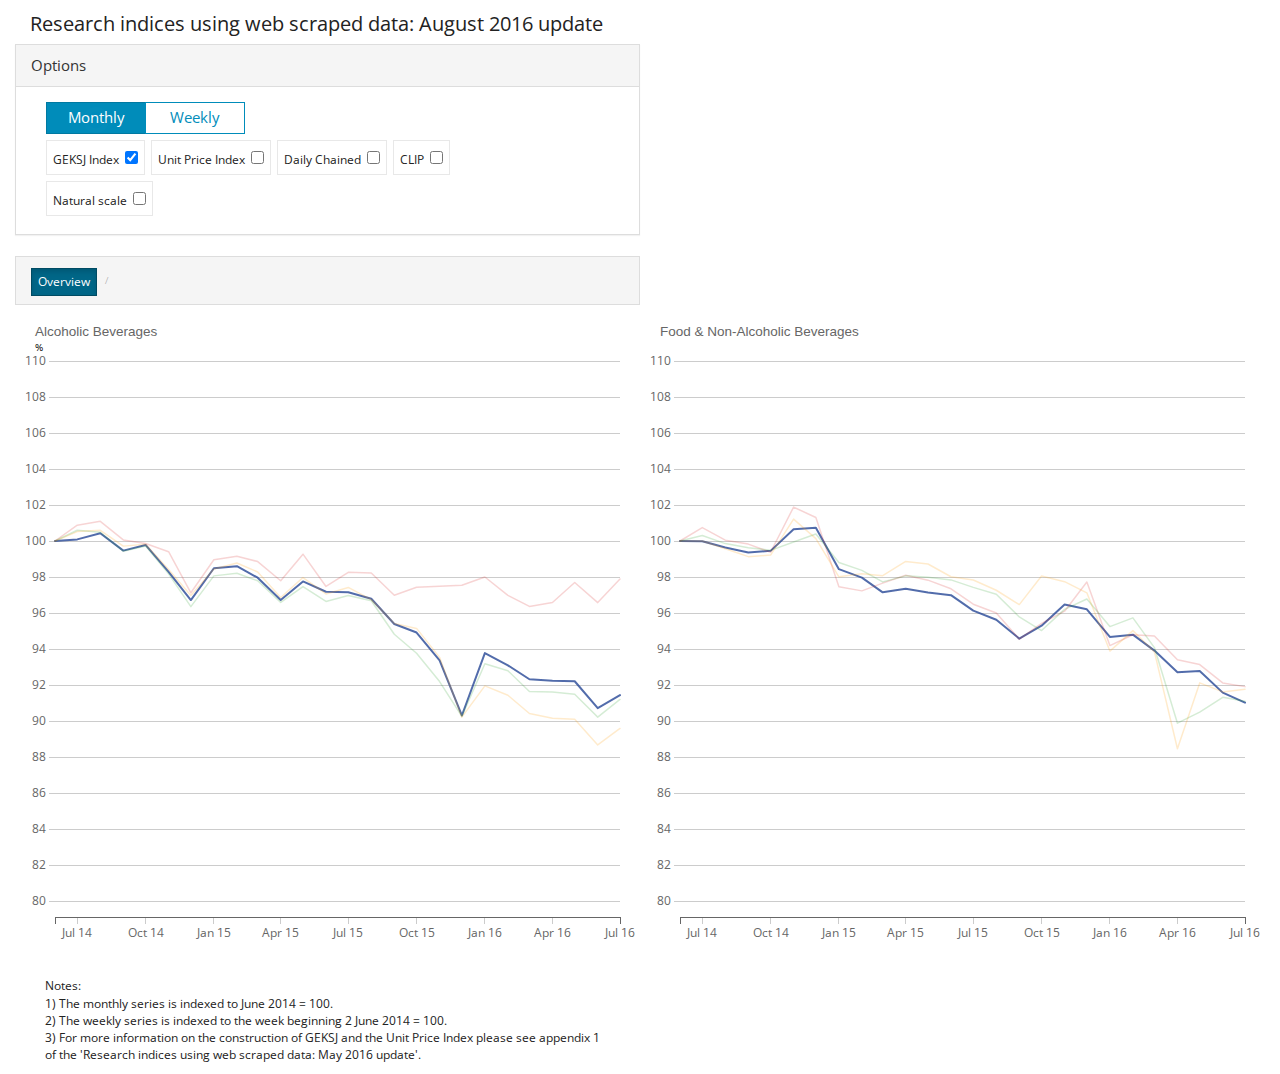
<file: index.html>
<!DOCTYPE html>
<html lang="en">

<head>
    <link href='https://fonts.googleapis.com/css?family=Open+Sans:400,300,600|Open+Sans+Condensed:300' rel='stylesheet' type='text/css'>

    <title>ONS CPI tool</title>

    <meta name="description" content="">
    <meta http-equiv="X-UA-Compatible" content="IE=edge" />
    <meta name="viewport" content="width=device-width, initial-scale=1, minimum-scale=1, maximum-scale=1, user-scalable=no" />
    <meta http-equiv="content-type" content="text/html; charset=utf-8" />

    <link rel="stylesheet" href="lib/globalStyle.css" />

    <link rel="stylesheet" href="lib/styles.css" media="screen">
    <link rel="stylesheet" href="lib/jquery-ui-1.10.4.custom.min.css">
    <link rel="stylesheet" href="lib/style-chosen.css">
    <link rel="stylesheet" href="lib/bootstrap.min.css">
    <link rel="stylesheet" href="style.css">
</head>

<body>
    <div class="container-fluid">
        <div class="col-md-6">
            <div class="row">
                <div class="col-sm-12 col-xs-12" id="title">
                </div>
            </div>
            <div class="row">
                <div class="panel panel-default">
                   <div class="panel-heading">
                    Options
                   </div>
                    <div class="panel-body">
                        <div class="col-sm-12 col-xs-12" id="frequencyController">
                            <form>
                                <ul class="radio-toggle">
                                    <li>
                                        <input type="radio" id="radioMonthly" name="freq" value="Monthly" onclick="changeFreq(this)" checked/>
                                        <label for="radioMonthly">Monthly</label>
                                    </li>
                                    <li>
                                        <input type="radio" id="radioWeekly" name="freq" value="Weekly" onclick="changeFreq(this)" />
                                        <label for="radioWeekly">Weekly</label>
                                    </li>
                                </ul>
                            </form>
                        </div>

                        <div class="col-sm-12 col-xs-12 styled-checkbox" id="legend" >
                        </div>

                        <div class="col-sm-12 col-xs-12 styled-checkbox" id="zoom" >
                            <label for="zoomCheckbox">Natural scale<input type = "checkbox" id="zoomCheckbox" name = "zoom" onchange = "changeScale(this)"></label>
                        </div>
                    </div>
                </div>
            </div>


            <div class="row">
                <div class="col-sm-12 col-xs-12 no-padding" id="navigation">
                    <div id="navButtons" role="group">
                        <ul class="breadcrumb">
                            <li>
                                <button type="button" id="overview" class="btn btn-xs btn-primary active">Overview</button>
                            </li>
                            <li>
                                <button type="button" id="child" class=" btn-link btn-xs" style="visibility: hidden;">Food &amp; Non-Alcoholic Beverages</button>
                            </li>
                        </ul>
                    </div>
                </div>
            </div>
        </div>

        <div class="row">
            <div class="col-sm-12 col-xs-12" id="graphic">
                <img src="fallback.png" alt="[Chart]" />
            </div>
        </div>


        <div class="col-md-6">
            <br>
            <div class="col-sm-12 col-xs-12" id="footer">
                <p style="font-size: 12px;">Notes:<br>1) The monthly series is indexed to June 2014 = 100.<br>2) The weekly series is indexed to the week beginning 2 June 2014 = 100. <br> 3) For more information on the construction of GEKSJ and the Unit Price Index please see appendix
                    1 of the 'Research indices using web scraped data: May 2016 update'.</p>
            </div>
        </div>

    </div>


    <script src="lib/jquery-1.11.1.min.js"></script>
    <script src="lib/bootstrap.min.js"></script>
    <script src="lib/modernizr.custom.56904.js"></script>
    <script src="lib/d3.v3.5.min.js" type='text/javascript'></script>
    <script src="lib/pym.js" charset="utf-8"></script>
    <script src="lib/d3-jetpack.js" type="text/javascript"></script>
    <script src="drawChart.js" type='text/javascript'></script>
</body>

</html>
</file>
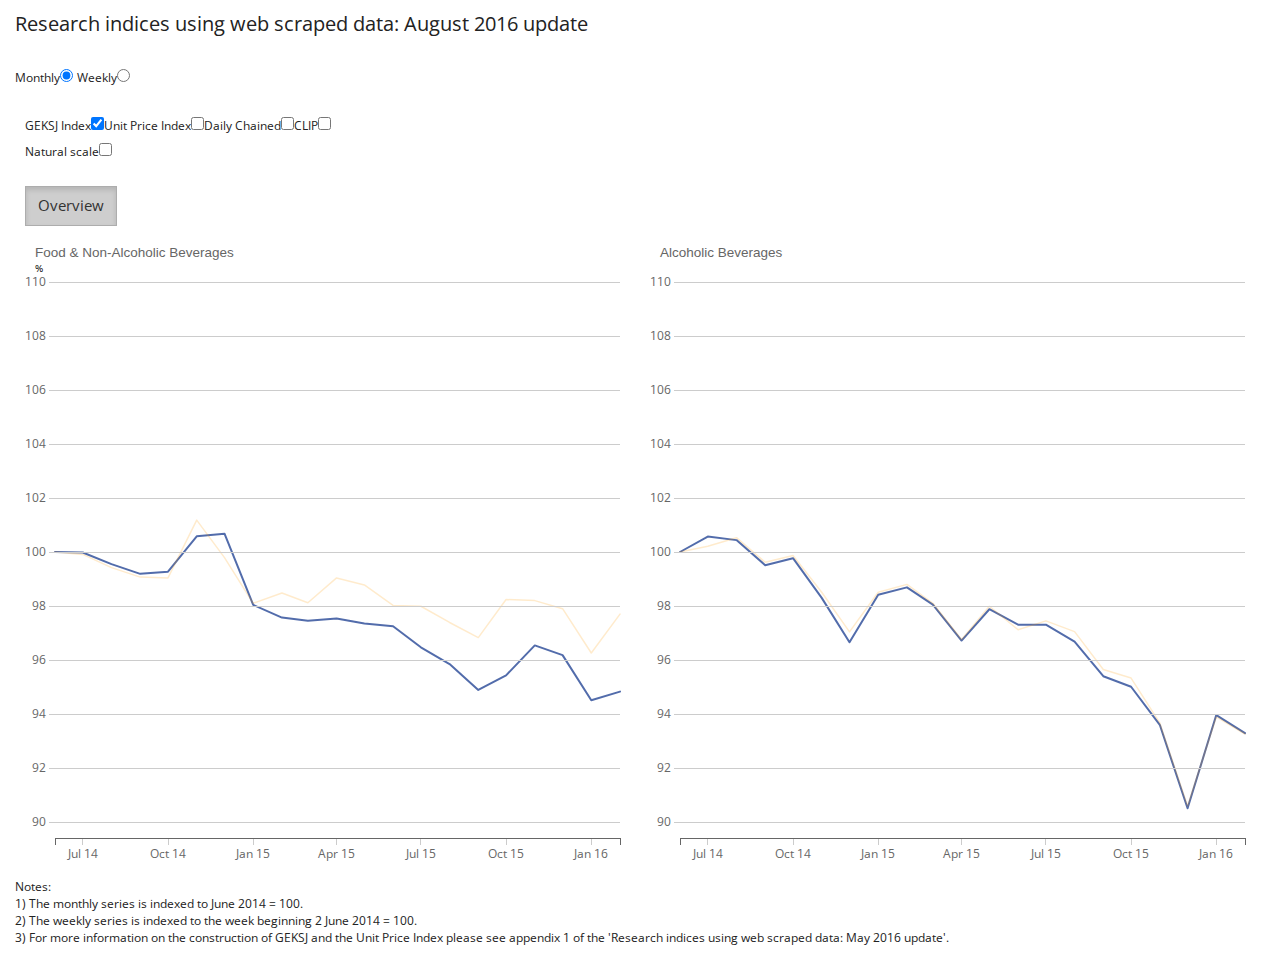
<file: index2.html>
<!DOCTYPE html>
<html lang="en">
  <head>
    <link href='https://fonts.googleapis.com/css?family=Open+Sans:400,300,600|Open+Sans+Condensed:300' rel='stylesheet' type='text/css'>
    
    <title>CPI tool 21 Version 2 </title>

    <meta name="description" content="">
    <meta http-equiv="X-UA-Compatible" content="IE=edge" />
    <meta name="viewport" content="width=device-width, initial-scale=1, minimum-scale=1, maximum-scale=1, user-scalable=no" />
    <meta http-equiv="content-type" content="text/html; charset=utf-8" />

    <link rel="stylesheet" href="lib/globalStyle.css" /> 
    
    <link rel="stylesheet" href="lib/styles.css" media="screen">
    <link rel="stylesheet" href="lib/jquery-ui-1.10.4.custom.min.css">
    <link rel="stylesheet" href="lib/style-chosen.css">
    <link rel="stylesheet" href="lib/bootstrap.min.css">
    
    <style type="text/css">

    /* controls titles of charts */
    .text{
                font-family:"open_sansbold",sans-serif,Helvetica,Arial;
                font-size:12px;
                font-color:#666;
                /*font-weight:400;*/
            }

    .title {
        font-size: 20px;
        margin-top: 10px;
    }
            
    /* border0 : GEKSJ Index label blue color */
    .border0 { border-top: 2px solid #274796; }
    /* border1 : Unit Price label orange color */
    .border1 { border-top: 2px solid #F90; }
      
        
    .line-0 { 
        stroke:#274796; 
        opacity: .8; 
        stroke-width: 2px;
    }
    .line-1 { 
        stroke:#F90; 
        opacity: .8; 
        stroke-width: 2px;
    }

    .opaque { 
        opacity: .2; 
        stroke-width: 1.5px;
    }

        
    /* squares : rectangle use to hihlight svg to indicate to go down a level */
    /* border stoke-width goes from 0 to 4 when hovered; default is 0  */
    .squares {  
        fill:white;
        fill-opacity:0;
        stroke-width:0px;
        stroke:#999E53;
        border-radius: 2em;
        opacity: 0.6; 
        -moz-border-radius: 5px; 
        -webkit-border-radius: 5px; 
        
    }

    .chart {
          float: left;
    }

    </style>
    </head>

    <body>
    <div class="container-fluid">
           
        <div class = "row">
            <div class = "col-sm-12 col-xs-12" id="title">
            </div> 
        </div>

        <br>
        
        <div class="row">
            <div class="col-sm-12 col-xs-12" id="frequencyController">
                <form>
                    <label>Monthly<input type = "radio" name = "freq" value = "Monthly" onclick = "changeFreq(this)" checked></input></label>
                    <label>Weekly<input type = "radio" name = "freq" value = "Weekly" onclick = "changeFreq(this)"></input></label>
                </form>
            </div> 
        </div>

        <br>

        <div class="row">
            <div class = "col-sm-12 col-xs-12" id = "legend" style = "left: 10px;">
            </div> 
            <div class = "col-sm-12 col-xs-12" id = "zoom" style = "left: 10px;">
                <label for = "zoom">Natural scale<input type = "checkbox" name = "zoom" onchange = "changeScale(this)"></label>
            </div> 
            
        </div>

        
        <br>

        <div class = "row">
            <div class = "col-sm-12 col-xs-12" id = "navigation">
                <div id = "navButtons" class = "btn-group" role = "group" style = "left: 10px;">
                    <button type = "button" id = "overview" class = "btn btn-default active">Overview</button>
                    <button type = "button" id = "child" class = "btn btn-default" style = "visibility: hidden;">Food &amp; Non-Alcoholic Beverages</button>
                </div>
            </div> 
        </div>

        
        <br>
    
        <div class="row">
            <div class="col-sm-12 col-xs-12" id="graphic">
                <img src="fallback.png" alt="[Chart]" />
            </div> 
        </div>
            
        
        <div class="row">  
            <div class="col-sm-12 col-xs-12" id="footer">
                <p style="font-size: 12px;">Notes:<br>1) The monthly series is indexed to June 2014 = 100.<br>2) The weekly series is indexed to the week beginning 2 June 2014 = 100. <br> 3) For more information on the construction of GEKSJ and the Unit Price Index please see appendix 1 of the 'Research indices using web scraped data: May 2016 update'.</p>
            </div>       
        </div>
    </div>
        
        <script src="lib/jquery-1.11.1.min.js"></script>
        <script src="lib/bootstrap.min.js"></script>
        <script src="lib/modernizr.custom.56904.js"></script>
        <script src="lib/d3.v3.5.min.js" type='text/javascript'></script>
        <script src="lib/pym.js" charset="utf-8"></script>  
        <script src="lib/d3-jetpack.js" type="text/javascript"></script>

    <script type='text/javascript'>

    d3.selection.prototype.moveToBack = function() {  
                return this.each(function() { 
                    var firstChild = this.parentNode.firstChild; 
                    if (firstChild) { 
                        this.parentNode.insertBefore(this, firstChild); 
                    } 
                });
        };


    var header = $('#title');
    var graphic = $('#graphic');
    var frequencyController = $('#frequencyController');
    var navigation = $('#navigation');
    var legend = $('#legend');
    var footer = $("#footer");

    var width;
    var height;           
    var dvc = {}; // global object variable to contain all variables prefixed with 'dvc.'
    var pymChild = null;


    var frequency = $('input[name="freq"]:checked').val(),
        naturalScale = $('input[name="zoom"]')[0].checked,
        level = 0,
        selection = "Overview";

    var y,
        yExtent,
        yAxis,
        line;


    //then, onload, check if the web browser can handle 'inline svg'
    if (Modernizr) {

            graphic.empty(); 

            // open and load configuration file.                    
            d3.json("config1.json", function(error, json) {         

                dvc = json          

                // Title
                // Each time the data file is updated need to set a new lastUpdate data in the config file
                d3.select("#title")
                  .append("label")
                  .attr("class", "title")
                  .text("Research indices using web scraped data: " + dvc.essential.lastUpdate + " update");


                // navigation buttons
                d3.select('#overview')
                  .on('click', (function (e) { 
                        d3.select('.active').classed('active', false);
                        d3.select(this).classed('active', true)
                        if (level != 0) UpHome();
                      })  
                  ) 

                d3.select('#legend')
                    .style('left', '10px')
                    .selectAll("input")
                    .data(dvc.essential.legendLabels)
                    .enter()
                    .append('label')
                        .attr('for',function(d,i){ return 'line-' + i; })
                        .text(function(d) { return d; })
                    .append("input")
                        .property("checked", function(d, i) { 
                            return (i < 1); // Final should be i < 2
                        })
                        .attr("class", "idxOption")
                        .attr("type", "checkbox")
                        .attr("name", function(d,i) { return 'line-' + i; })
                        .on("click", showIndexes);

                readData(); 
           
            })  // read config file
        
        } // end if
        else
        {
            // use pym to create iframe containing fallback image (which is set as default)
            pymChild = new pym.Child();
            if (pymChild) {
                pymChild.sendHeight();
            }
        }

        function changeFreq(rb) {
            // Global Settings
            frequency = rb.value;
            drawGraphic();

        }

        function changeScale(cb) {
            // Global Settings
            naturalScale = cb.checked;
            // Update with transition
            updateGraphic();
        }

        function showIndexes() {
            // Show/Hide Indexes
            d3.selectAll('.' + this.name).classed("opaque", !this.checked);

        }

        function changeLevel(id) {
            // Global Settings
            level = level + 1;
            selection = id.replace(/\d/g,'').split(' ')[0];
            // Show child button
            d3.select("#child").style("visibility", "visible").html(id.replace(/\d/g,'')).classed("active", true);
            d3.select("#overview").classed("active", false);
            // Draw from scratch
            drawGraphic();
        }

        function UpHome() {
            // Global Settings
            selection = "Overview";
            level = 0;
            // Hide child button
            d3.select("#child").style("visibility", "hidden");
            // Draw from scratch
            drawGraphic();
        }

    
        function drawGraphic() {

            graphic.empty();


            var threshold_md = 800;
            var threshold_sm = dvc.optional.mobileBreakpoint;
         
            var innerPadding_values = { // May need to make dynamic" && ie 2 charts displayed. Could put this in with button creation.
                //  t    r    b    l
                "sm":[ 50 , 25 , 50 , 40 ],
                "md":[ 35 , 10 , 40 , 40 ],
                "lg":[ 35 , 20 , 50 , 40 ]
            }
                            
            //set variables for chart dimensions dependent on width of #graphic. Could put this in with button creation
            if (graphic.width() < threshold_sm) {
                var margin = {top: dvc.optional.margin_sm[0], right: dvc.optional.margin_sm[1], bottom: dvc.optional.margin_sm[2], left: dvc.optional.margin_sm[3]}; 
                var graphicWidth = graphic.width()/* - margin.left - margin.right*/;
                    
                var innerPadding = { top : innerPadding_values.sm[0] ,  right : innerPadding_values.sm[1] ,  bottom : innerPadding_values.sm[2] ,  left : innerPadding_values.sm[3] }
                
                var numberColumns = dvc.essential.numColumns_sm_md_lg[0];

                var outerSvgWidth = graphicWidth / numberColumns,
                    outerSvgHeight = outerSvgWidth;
                width = outerSvgWidth - innerPadding.left - innerPadding.right;
                height = outerSvgHeight - innerPadding.top - innerPadding.bottom;

                var xAxisTextFormat = dvc.optional.xAxisTextFormat_sm_md_lg[0];
                                            
            } else if (graphic.width() < threshold_md){
                var margin = {top: dvc.optional.margin_md[0], right: dvc.optional.margin_md[1], bottom: dvc.optional.margin_md[2], left: dvc.optional.margin_md[3]}; 
                var graphicWidth = graphic.width()/* - margin.left - margin.right*/;
                
                var innerPadding = { top : innerPadding_values.md[0] ,  right : innerPadding_values.md[1] ,  bottom : innerPadding_values.md[2] ,  left : innerPadding_values.md[3] }
                
                var numberColumns = dvc.essential.numColumns_sm_md_lg[1];

                var outerSvgWidth = graphicWidth / numberColumns,
                    outerSvgHeight = outerSvgWidth;
                width = outerSvgWidth - innerPadding.left - innerPadding.right;
                height = outerSvgHeight - innerPadding.top - innerPadding.bottom;

                var xAxisTextFormat = dvc.optional.xAxisTextFormat_sm_md_lg[1];
                                            
            } else {
                var margin = {top: dvc.optional.margin_lg[0], right: dvc.optional.margin_lg[1], bottom: dvc.optional.margin_lg[2], left: dvc.optional.margin_lg[3]}
                var graphicWidth = graphic.width()/* - margin.left - margin.right*/;
                
                var innerPadding = { top : innerPadding_values.lg[0] ,  right : innerPadding_values.lg[1] ,  bottom : innerPadding_values.lg[2] ,  left : innerPadding_values.lg[3] }
                

                var numberColumns = dvc.essential.numColumns_sm_md_lg[2];

                var outerSvgWidth = graphicWidth / numberColumns,
                    outerSvgHeight = outerSvgWidth;
                width = outerSvgWidth - innerPadding.left - innerPadding.right;
                height = outerSvgHeight - innerPadding.top - innerPadding.bottom;

                var xAxisTextFormat = dvc.optional.xAxisTextFormat_sm_md_lg[2];
            }

            var fmt = dvc.essential.fmt;

            var currentData = dvc.graphic_data_full[frequency][level][selection];

            // define X, Y GLOBAL scales
            var x = d3.time.scale().range([0, width]).domain(d3.extent(currentData, function(d) { return d3.time.format(fmt).parse(d.date) } ));
            // console.log(x.domain());
            
            indexes = []
            $("input:checkbox[class=idxOption]:checked").get().forEach(function(cb) {
                indexes.push(cb.name)
            })

            yExtent = d3.extent(currentData, function(d) { 
                if (+d.value !== 0) 
                    return +d.value 
            });
            yExtent[0] = Math.floor(yExtent[0]/10)*10;
            yExtent[1] = Math.ceil(yExtent[1]/10)*10;

            // console.log(yExtent);

            y = d3.scale.linear().range([height , 0]).domain(yExtent);

            var xAxis = d3.svg.axis()
                .scale(x)
                .orient("bottom")
                .tickFormat(function (d, i) {
                    var textFmt = d3.time.format(xAxisTextFormat);
                    return textFmt(d);
                })
                .tickPadding(5);

            xAxis.tickValues(x.ticks(Math.max(width/80, 2)));

            yAxis = d3.svg.axis()
                .scale(y)
                .ticks(Math.max(height/50, 2))
                .orient("left");


            line = d3.svg.line()
                .defined(function(d) { return d.value != ''; })
                .x(function(d) { return x(d3.time.format(fmt).parse(d.date)); })
                .y(function(d) { return y(+d.value); });


            var dataByCategory = d3.nest()
                .key(function(d) { return d.category; })
                .key(function(d) { return d.index; })
                .entries(currentData);

            var div = d3.select("#graphic").selectAll(".chart").data(dataByCategory) 

            div.enter().append("div").attr("class", "chart") 
                .append("svg").append("g")

            var svg = div.select("svg")
                  .attr("width", outerSvgWidth )
                  .attr("height", outerSvgHeight )


            // Add category label on top of each graph
            svg.append("text") 
                .attr('class', 'text')
                .attr("y" , 10)
                .style("fill" , "#666")
                .style("font-size" , ".9em")
                .attr('transform', 'translate(20,0)')
                .text(function(d){ return d.key.replace(/^[^(a-zA-Z)]*/g,'').replace('_',' '); });

            var g = svg.select("g")
                .attr("class", "graphArea")
                .attr("transform", "translate(" + innerPadding.left + "," + innerPadding.top + ")")


            g.append("g")
                .attr("class", "x axis")
                .attr("transform", "translate(0," + (height + innerPadding.bottom/3) + ")")
                .call(xAxis);

            lines = g.selectAll(".index").data(function (d) { return d.values})
                    .enter().append("g").attr("class", "index");

            var gAxis = g.append("g")
              .attr("class", "y axis")
              .call(yAxis)

            yticks = g.select('.y')
                      .selectAll('.tick')                 
                      .append('svg:line')
                      .attr( 'y0' , 0 )
                      .attr( 'y1' , 0 )
                      .attr( 'x1' , 0 )
                      .attr( 'x2', width); 

            lines.append("path")
              .attr("class", function(d, i) { return 'line line-' + i; }) // line-X and index-X to be changed with index code
              .attr("d", function(d) { 
                return line(d.values); 
            });


            if (naturalScale) {
                d3.selectAll(".chart").each(function(d) {
                    var ymin = Math.floor(d3.min(d.values.map(function(index) {
                        return d3.min(index.values, function(c) {
                            if (+c.value !== 0)
                                return +c.value})
                    })));
                    var ymax = Math.ceil(d3.max(d.values.map(function(index) {
                        return d3.max(index.values, function(c) {return c.value})
                    })));
                    
                    if (ymax%2 != 0) 
                        ymax = ymax + 1

                    if (ymin%2 != 0) 
                        ymin = ymin - 1



                    var newExtent = [ymin, ymax]

                    

                    y.domain(newExtent);

                    values = yAxis.scale().ticks(yAxis.ticks()[0])

                    while (values[values.length-1] < ymax) {
                        
                        ymax++;
                        newExtent = [ymin, ymax]
                        y.domain(newExtent);
                        values = yAxis.scale().ticks(yAxis.ticks()[0])   
                    }

                    while (values[0] > ymin) {
                        
                        ymin--;
                        newExtent = [ymin, ymax]
                        y.domain(newExtent);
                        values = yAxis.scale().ticks(yAxis.ticks()[0])   
                    }


                    d3.select(this).select("g.y.axis").call(yAxis)


                    // Move the ticks
                    d3.select(this).select("g.y.axis").selectAll('line').attr( 'x2', width)
                
                    // Move the indexes
                    d3.select(this).selectAll("g.index").selectAll("path").attr("d", function(d) { 
                        return line(d.values); 
                    });
                })
            }

            // Add '%' to the first graph of each row
            svg.filter(function(d, i) { return i%numberColumns == 0 }) 
                .append("text")
                .attr("class" , "label")
                .attr("x" , innerPadding.left/2)
                .attr("y" , innerPadding.top-10) 
                .style("font-size" , "10px" )
                .style("font-weight" , "normal" )
                .style("text-anchor" , "start" )
                .text(dvc.essential.yAxisLabel);

            if (level == 0) {
                            
                svg.append("rect")
                 .attr('class', 'squares')
                 .attr('id', function(d){ return d.key.replace(/^[^(a-zA-Z)]*/g,'').split(' ')[0]; })
                .attr('transform', 'translate(0,0)')
                .attr("width", outerSvgWidth)  
                .attr("height", outerSvgHeight)
                .on("mouseover", function(){d3.select(this).style("stroke-width", 4);})
                .on("mouseout", function(){d3.select(this).style("stroke-width", 0);})
                .on("click", function (d) {
                  changeLevel(d.key);
                });
            }

            d3.selectAll(".idxOption").each(showIndexes);

            d3.selectAll('.tick').each(function(d) {
                d3.select(this).moveToBack();
            })



        }

        function updateGraphic() {

            var currentData = dvc.graphic_data_full[frequency][level][selection];
            if (naturalScale) {
                d3.selectAll(".chart").each(function(d) {
                    var ymin = Math.floor(d3.min(d.values.map(function(index) {
                        return d3.min(index.values, function(c) {
                            if (+c.value !== 0)
                                return +c.value})
                    })));
                    var ymax = Math.ceil(d3.max(d.values.map(function(index) {
                        return d3.max(index.values, function(c) {return c.value})
                    })));
                    
                    if (ymax%2 != 0) 
                        ymax = ymax + 1

                    if (ymin%2 != 0) 
                        ymin = ymin - 1



                    var newExtent = [ymin, ymax]

                    

                    y.domain(newExtent);

                    values = yAxis.scale().ticks(yAxis.ticks()[0])

                    while (values[values.length-1] < ymax) {
                        
                        ymax++;
                        newExtent = [ymin, ymax]
                        y.domain(newExtent);
                        values = yAxis.scale().ticks(yAxis.ticks()[0])   
                    }

                    while (values[0] > ymin) {
                        
                        ymin--;
                        newExtent = [ymin, ymax]
                        y.domain(newExtent);
                        values = yAxis.scale().ticks(yAxis.ticks()[0])   
                    }


                    d3.select(this).select("g.y.axis").transition().duration(1500).call(yAxis)


                    // Move the ticks
                    d3.select(this).select("g.y.axis").selectAll('line').transition().duration(100).attr( 'x2', width)
                
                    // Move the indexes
                    d3.select(this).selectAll("g.index").selectAll("path").transition().duration(1500).attr("d", function(d) { 
                        return line(d.values); 
                    });
                })
            } else {
                d3.selectAll(".chart").each(function(d) {


                    y.domain(yExtent);

                    d3.select(this).select("g.y.axis").transition().duration(1500).call(yAxis)


                    // Move the ticks
                    d3.select(this).select("g.y.axis").selectAll('line').transition().duration(100).attr( 'x2', width)
                
                    // Move the indexes
                    d3.select(this).selectAll("g.index").selectAll("path").transition().duration(1500).attr("d", function(d) { 
                        return line(d.values); 
                    });
                })


            }
        }

        function readData() {
            json_url = "data/test.json";
            d3.json(json_url, function(error, data) {
                dvc.graphic_data_full = data;
                pymChild = new pym.Child({renderCallback: drawGraphic}); 
            }) // end d3.json        
        }// end readData() 

        


    </script>
    </body>
</html>
</file>
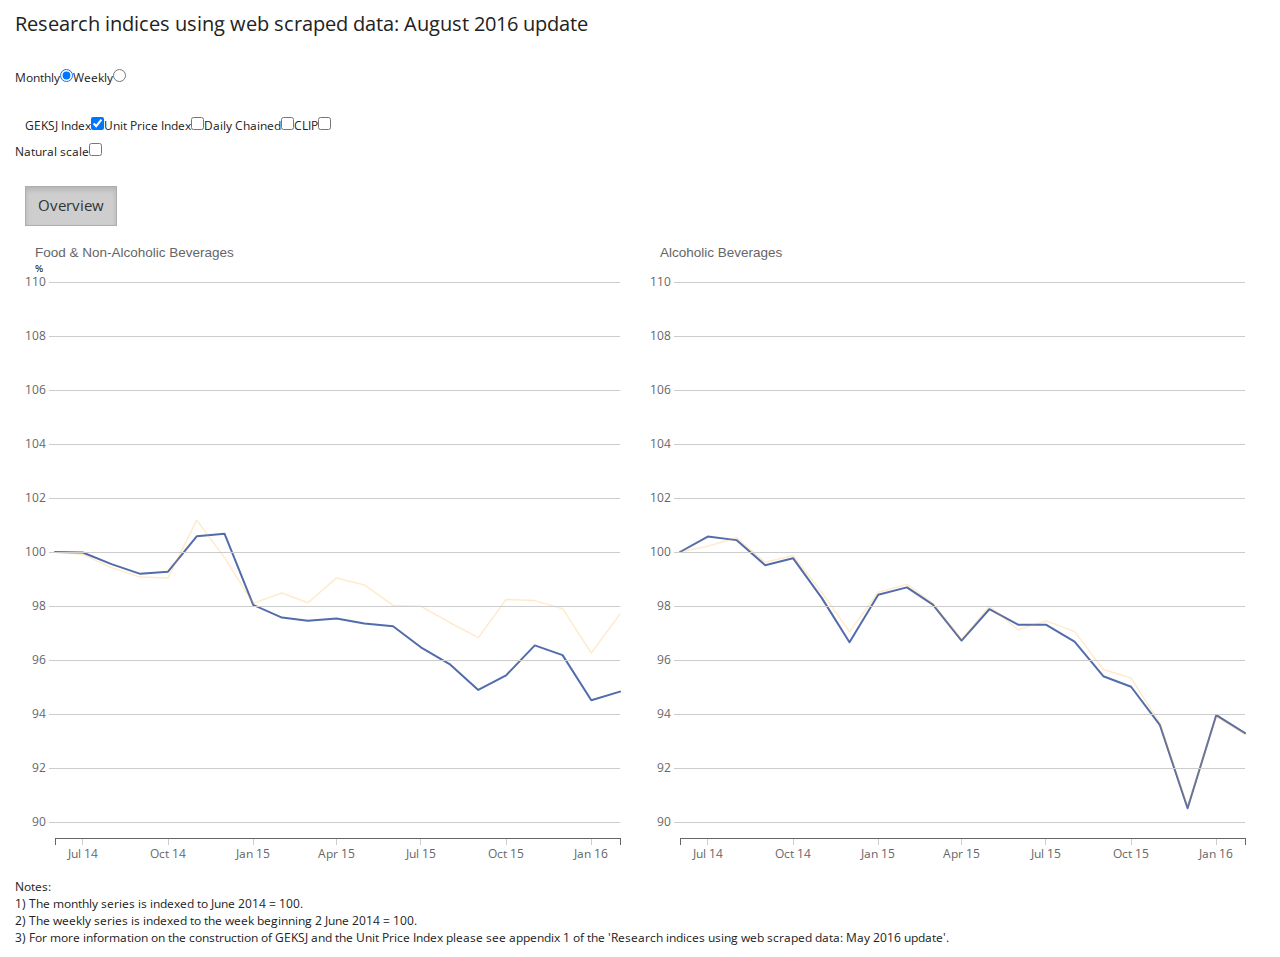
<file: index_v1.html>
<!DOCTYPE html>
<html lang="en">
  <head>
    <link href='https://fonts.googleapis.com/css?family=Open+Sans:400,300,600|Open+Sans+Condensed:300' rel='stylesheet' type='text/css'>
    
    <title>CPI tool 21 Version 2 </title>

    <meta name="description" content="">
    <meta http-equiv="X-UA-Compatible" content="IE=edge" />
    <meta name="viewport" content="width=device-width, initial-scale=1, minimum-scale=1, maximum-scale=1, user-scalable=no" />
    <meta http-equiv="content-type" content="text/html; charset=utf-8" />

    <link rel="stylesheet" href="lib/globalStyle.css" /> 
    
    <link rel="stylesheet" href="lib/styles.css" media="screen">
    <link rel="stylesheet" href="lib/jquery-ui-1.10.4.custom.min.css">
    <link rel="stylesheet" href="lib/jquery.ui.labeledslider.css">
    <link rel="stylesheet" href="lib/style-chosen.css">
    <link rel="stylesheet" href="lib/bootstrap.min.css">
    
    <style type="text/css">

    /* controls titles of charts */
    .text{
                font-family:"open_sansbold",sans-serif,Helvetica,Arial;
                font-size:12px;
                font-color:#666;
                /*font-weight:400;*/
            }

    .title {
        font-size: 20px;
        margin-top: 10px;
    }
            
    /* border0 : GEKSJ Index label blue color */
    .border0 { border-top: 2px solid #274796; }
    /* border1 : Unit Price label orange color */
    .border1 { border-top: 2px solid #F90; }
      
        
    .line-0 { 
        stroke:#274796; 
        opacity: .8; 
        stroke-width: 2px;
    }
    .line-1 { 
        stroke:#F90; 
        opacity: .8; 
        stroke-width: 2px;
    }

    .opaque { 
        opacity: .2; 
        /*stroke: #666;*/
        stroke-width: 1.5px;
    }

        
    /* squares : rectangle use to hihlight svg to indicate to go down a level */
    /* border stoke-width goes from 0 to 4 when hovered; default is 0  */
    .squares {  
        fill:white;
        fill-opacity:0;
        stroke-width:0px;
        stroke:#999E53;
        border-radius: 2em;
        opacity: 0.6; 
        -moz-border-radius: 5px; 
        -webkit-border-radius: 5px; 
        
    }

    .chart {
          float: left;
    }

/*    input[type=checkbox] {
        visibility: hidden;
    }*/



    
    </style>


    </head>

    <body>




        
        <div class="container-fluid">
               
            <div class="row">
                <div class="col-sm-12 col-xs-12" id="title">
                </div> 
            </div>

            <br>
            
            <div class="row">
                <div class="col-sm-12 col-xs-12" id="frequencyController">
                </div> 
            </div>

            <br>


            <div class="row">
                <div class="col-sm-12 col-xs-12" id="legend"></div> 
                <div class="col-sm-12 col-xs-12" id="zoom">
                </div> 
                
            </div>
            
            <br>
            
             <div class="row">
                <div class="col-sm-12 col-xs-12" id="navigation">
                </div> 
            </div>

            
            <br>
        
            <div class="row">
                <div class="col-sm-12 col-xs-12" id="graphic">
                    <img src="fallback.png" alt="[Chart]" />
                </div> 
            </div>
                
            
            <div class="row">  
                <div class="col-sm-12 col-xs-12" id="footer">
                </div>       
            </div>

        </div>
        
        <script src="lib/jquery-1.11.1.min.js"></script>
        <script src="lib/bootstrap.min.js"></script>
        <script src="lib/modernizr.custom.56904.js"></script>
        <script src="lib/d3.v3.5.min.js" type='text/javascript'></script>
        <script src="lib/pym.js" charset="utf-8"></script>
        <script src="lib/jquery-ui-1.10.4.custom.min.js"></script>    
        <script src="lib/chosen.jquery.js" type="text/javascript"></script>
        <script src="lib/d3-jetpack.js" type="text/javascript"></script>

    <script type='text/javascript'>

    var header = $('#title');
    var graphic = $('#graphic');
    var frequencyController = $('#frequencyController');
    var navigation = $('#navigation');
    var legend = $('#legend');
    var footer = $("#footer");
    
    var width;
    var height;           
    var dvc = {}; // global object variable to contain all variables prefixed with 'dvc.'
    var pymChild = null;


    var level = 0;
    var selection = "Overview"
    var zoom = false





        function drawGraphic() {

            graphic.empty();


            var threshold_md = 800;
            var threshold_sm = dvc.optional.mobileBreakpoint;
         
            var innerPadding_values = { // May need to make dynamic" && ie 2 charts displayed. Could put this in with button creation.
                
                //  t    r    b    l
                "sm":[ 50 , 25 , 50 , 40 ],
                "md":[ 35 , 10 , 40 , 40 ],
                "lg":[ 35 , 20 , 50 , 40 ]

            }
                            
            //set variables for chart dimensions dependent on width of #graphic. Could put this in with button creation
            if (graphic.width() < threshold_sm) {
                var margin = {top: dvc.optional.margin_sm[0], right: dvc.optional.margin_sm[1], bottom: dvc.optional.margin_sm[2], left: dvc.optional.margin_sm[3]}; 
                var graphicWidth = graphic.width()/* - margin.left - margin.right*/;
                    
                var innerPadding = { top : innerPadding_values.sm[0] ,  right : innerPadding_values.sm[1] ,  bottom : innerPadding_values.sm[2] ,  left : innerPadding_values.sm[3] }
                
                var numberColumns = dvc.essential.numColumns_sm_md_lg[0];

                var outerSvgWidth = graphicWidth / numberColumns,
                    outerSvgHeight = outerSvgWidth;
                width = outerSvgWidth - innerPadding.left - innerPadding.right;
                height = outerSvgHeight - innerPadding.top - innerPadding.bottom;

                var xAxisTextFormat = dvc.optional.xAxisTextFormat_sm_md_lg[0];
                                            
            } else if (graphic.width() < threshold_md){
                var margin = {top: dvc.optional.margin_md[0], right: dvc.optional.margin_md[1], bottom: dvc.optional.margin_md[2], left: dvc.optional.margin_md[3]}; 
                var graphicWidth = graphic.width()/* - margin.left - margin.right*/;
                
                var innerPadding = { top : innerPadding_values.md[0] ,  right : innerPadding_values.md[1] ,  bottom : innerPadding_values.md[2] ,  left : innerPadding_values.md[3] }
                
                var numberColumns = dvc.essential.numColumns_sm_md_lg[1];

                var outerSvgWidth = graphicWidth / numberColumns,
                    outerSvgHeight = outerSvgWidth;
                width = outerSvgWidth - innerPadding.left - innerPadding.right;
                height = outerSvgHeight - innerPadding.top - innerPadding.bottom;

                var xAxisTextFormat = dvc.optional.xAxisTextFormat_sm_md_lg[1];
                                            
            } else {
                var margin = {top: dvc.optional.margin_lg[0], right: dvc.optional.margin_lg[1], bottom: dvc.optional.margin_lg[2], left: dvc.optional.margin_lg[3]}
                var graphicWidth = graphic.width()/* - margin.left - margin.right*/;
                
                var innerPadding = { top : innerPadding_values.lg[0] ,  right : innerPadding_values.lg[1] ,  bottom : innerPadding_values.lg[2] ,  left : innerPadding_values.lg[3] }
                

                var numberColumns = dvc.essential.numColumns_sm_md_lg[2];

                var outerSvgWidth = graphicWidth / numberColumns,
                    outerSvgHeight = outerSvgWidth;
                width = outerSvgWidth - innerPadding.left - innerPadding.right;
                height = outerSvgHeight - innerPadding.top - innerPadding.bottom;

                var xAxisTextFormat = dvc.optional.xAxisTextFormat_sm_md_lg[2];
            }


            // setup
            var frequency = $('input[name="freq"]:checked').val();

            var currentData = dvc.graphic_data_full[frequency][level][selection];

            // define X, Y GLOBAL scales
            var x = d3.time.scale().range([0, width]).domain(d3.extent(currentData, function(d) { return d.date } ));
            // console.log(x.domain());
            var yExtent = d3.extent(currentData, function(d) { 
                if (+d.value !== 0)
                    return +d.value 
            });
            yExtent[0] = Math.floor(yExtent[0]/10)*10;
            yExtent[1] = Math.ceil(yExtent[1]/10)*10;

            // console.log(yExtent);

            var y = d3.scale.linear().range([height , 0]).domain(yExtent);

            var xAxis = d3.svg.axis()
                .scale(x)
                .orient("bottom")
                .tickFormat(function (d, i) {
                    var fmt = d3.time.format(xAxisTextFormat);
                    return fmt(d);
                })
                .tickPadding(5);

            // console.log(x.ticks(Math.max(width/50, 2)));
            xAxis.tickValues(x.ticks(Math.max(width/80, 2)));

            var yAxis = d3.svg.axis()
                .scale(y)
                .ticks(Math.max(height/50, 2))
                .orient("left");


            var line = d3.svg.line()
                .defined(function(d) { return d.value != ''; })
                .x(function(d) { return x(d.date); })
                .y(function(d) { return y(+d.value); });


            var dataByCategory = d3.nest()
                .key(function(d) { return d.category; })
                .key(function(d) { return d.index; })
                .entries(currentData);

            var div = d3.select("#graphic").selectAll(".chart").data(dataByCategory) 

            div.enter().append("div").attr("class", "chart") 
                .append("svg").append("g")

            var svg = div.select("svg")
                  .attr("width", outerSvgWidth )
                  .attr("height", outerSvgHeight )


            // Add category label on top of each graph
            svg.append("text") 
                .attr('class', 'text')
                .attr("y" , 10)
                .style("fill" , "#666")
                .style("font-size" , ".9em")
                .attr('transform', 'translate(20,0)')
                .text(function(d){ return d.key.replace(/^[^(a-zA-Z)]*/g,'').replace('_',' '); });

            var g = svg.select("g")
                .attr("class", "graphArea")
                .attr("transform", "translate(" + innerPadding.left + "," + innerPadding.top + ")")


            g.append("g")
                .attr("class", "x axis")
                .attr("transform", "translate(0," + (height + innerPadding.bottom/3) + ")")
                .call(xAxis);

            lines = g.selectAll(".index").data(function (d) { return d.values})
                    .enter().append("g").attr("class", "index");



            /////////// move to zoomInOut
            var gAxis = g.append("g")
              .attr("class", "y axis")
              .call(yAxis)

            yticks = g.select('.y')
                      .selectAll('.tick')                 
                      .append('svg:line')
                      .attr( 'y0' , 0 )
                      .attr( 'y1' , 0 )
                      .attr( 'x1' , 0 )
                      .attr( 'x2', width); 

            lines.append("path")
              .attr("class", function(d, i) { return 'line line-' + i; }) // line-X and index-X to be changed with index code
              .attr("d", function(d) { 
                return line(d.values); 
            });


            /////////// move to zoomInOut

            // Add '%' to the first graph of each row
            svg.filter(function(d, i) { return i%numberColumns == 0 }) 
                .append("text")
                .attr("class" , "label")
                .attr("x" , innerPadding.left/2)
                .attr("y" , innerPadding.top-10) 
                .style("font-size" , "10px" )
                .style("font-weight" , "normal" )
                .style("text-anchor" , "start" )
                .text(dvc.essential.yAxisLabel);

            if (level == 0) {
                            
                svg.append("rect")
                 .attr('class', 'squares')
                 .attr('id', function(d){ return d.key.replace(/^[^(a-zA-Z)]*/g,'').split(' ')[0]; })
                .attr('transform', 'translate(0,0)')
                .attr("width", outerSvgWidth)  
                .attr("height", outerSvgHeight)
                .on("mouseover", function(){d3.select(this).style("stroke-width", 4);})
                .on("mouseout", function(){d3.select(this).style("stroke-width", 0);})
                .on("click", function (d) {
                  changeLevel(d.key);
                });
            }

            d3.selectAll(".idxOption").each(showIndexes);

            var checkedZoom = $('input[name="zoom"]')[0].checked

            if (checkedZoom) {
                zoomInOut()
                zoomOut();
            };


                 

            function zoomOut() {

                d3.selectAll(".chart").each(function(d) {


                    y.domain(yExtent);

                    d3.select(this).select("g.y.axis").transition().delay(2000).duration(1500).call(yAxis)


                    // Move the ticks
                    d3.select(this).select("g.y.axis").selectAll('line').transition().delay(2000).duration(100).attr( 'x2', width)
                
                    // Move the indexes
                    d3.select(this).selectAll("g.index").selectAll("path").transition().delay(2000).duration(1500).attr("d", function(d) { 
                        return line(d.values); 
                    });
                })
            }

            function zoomInOut() {


                console.log("zoom: " + zoom + ", checkedZoom: " + checkedZoom)


                d3.selectAll(".chart").each(function(d) {



                    var ymin = Math.floor(d3.min(d.values.map(function(index) {
                        return d3.min(index.values, function(c) {
                            if (+c.value !== 0)
                                return +c.value})
                    })));
                    var ymax = Math.ceil(d3.max(d.values.map(function(index) {
                        return d3.max(index.values, function(c) {return c.value})
                    })));
                    
                    if (ymax%2 != 0) 
                        ymax = ymax + 1

                    if (ymin%2 != 0) 
                        ymin = ymin - 1



                    var newExtent = [ymin, ymax]

                    

                    y.domain(newExtent);

                    values = yAxis.scale().ticks(yAxis.ticks()[0])

                    while (values[values.length-1] < ymax) {
                        
                        ymax++;
                        newExtent = [ymin, ymax]
                        y.domain(newExtent);
                        values = yAxis.scale().ticks(yAxis.ticks()[0])   
                    }

                    while (values[0] > ymin) {
                        
                        ymin--;
                        newExtent = [ymin, ymax]
                        y.domain(newExtent);
                        values = yAxis.scale().ticks(yAxis.ticks()[0])   
                    }


                    d3.select(this).select("g.y.axis").transition().duration(1500).call(yAxis)


                    // Move the ticks
                    d3.select(this).select("g.y.axis").selectAll('line').transition().duration(100).attr( 'x2', width)
                
                    // Move the indexes
                    d3.select(this).selectAll("g.index").selectAll("path").transition().duration(1500).attr("d", function(d) { 
                        return line(d.values); 
                    });

                })

                zoom = checkedZoom

                

                

            }

            //use pym to calculate chart dimensions 
            if (pymChild) {
                pymChild.sendHeight();
            }


        } // end drawGraphic()

        function changeFreq(rb) {
            drawGraphic();
        }

        function showIndexes() {
            d3.selectAll('.' + this.name).classed("opaque", !this.checked);
        }

        function changeLevel(id) {

            // change global level
            level = level + 1;
            selection = id.replace(/\d/g,'').split(' ')[0];
            d3.select("#child").style("visibility", "visible").html(id.replace(/\d/g,'')).classed("active", true);
            d3.select("#overview").classed("active", false);
            drawGraphic();

        }

        function UpHome() {
            // get overview button active 
            selection = "Overview";
            level = 0;
            d3.select("#child").style("visibility", "hidden");
            drawGraphic();
        }

        // function update() {

        //     naturalScale = this.checked

        //     d3.selectAll(".chart").each(function(d) {

        //         var ymin = d3.min(d.values.map(function(index) {
        //                 return d3.min(index.values, function(c) {
        //                     if (+c.value !== 0)
        //                         return +c.value})
        //         }));
        //         var ymax = d3.max(d.values.map(function(index) {
        //                 return d3.max(index.values, function(c) {return c.value})
        //             }));

        //     })


        // }

        //then, onload, check if the web browser can handle 'inline svg'
        if (Modernizr) {

            header.empty();
            frequencyController.empty(); 
            navigation.empty(); 
            legend.empty(); 
            graphic.empty(); 
            footer.empty(); 

            // open and load configuration file.                    
            d3.json("config1.json", function(error, json)
            {                   
                dvc = json; 

                // Title
                // Each time the data file is updated need to set a new lastUpdate data in the config file
                d3.select("#title")
                  .append("label")
                  .attr("class", "title")
                  .text("Research indices using web scraped data: " + dvc.essential.lastUpdate + " update");

                // div that contains buttons Monthly / Weekly
                d3.select("#frequencyController")
                    .append("div")
                    .attr("class", "switch")
                    .selectAll("label")
                    .data(dvc.essential.freq)
                    .enter()
                    .append("label")
                    .text(function(d) {return d;})
                    .insert("input")
                    .attr({
                        type: "radio",
                        class: "shape",
                        name: "freq",
                        value: function(d, i) {return d;}
                    })
                    .property("checked", function(d, i) {return i===0;})
                    .attr("onClick", "changeFreq(this)");

                // div that navigation buttons          
                d3.select('#navigation')
                  .append('div')
                  .attr('id','navButtons')
                  .style('left', '10px')
                  .attr('class', 'btn-group')
                  .attr('role', 'group');

                // navigation buttons
                d3.select('#navButtons')
                  .append('button')
                  .attr('type', 'button')
                  .attr('id','overview')
                  .attr("class" , "active btn btn-default")   
                  .on('click', (function (e) { 
                        d3.select('.active').classed('active', false);
                        d3.select(this).classed('active', true)
                        if (level != 0) UpHome();
                      })  
                  )                       
                  .html("Overview"); 

                // navigation buttons
                d3.select('#navButtons')
                  .append('button')
                  .attr('type', 'button')
                  .attr('id','child')
                  .attr("class" , "btn btn-default")
                  .style("visibility", "hidden"); 



                d3.select('#legend')
                    .style('left', '10px')
                    .selectAll("input")
                    .data(dvc.essential.legendLabels)
                    .enter()
                    .append('label')
                        .attr('for',function(d,i){ return 'line-' + i; })
                        .text(function(d) { return d; })
                    .append("input")
                        .property("checked", function(d, i) { 
                            return (i < 1); // Final should be i < 2
                        })
                        .attr("class", "idxOption")
                        .attr("type", "checkbox")
                        .attr("name", function(d,i) { return 'line-' + i; })
                        .on("click", showIndexes);


                // footer
                d3.select("#footer")
                  .append("p")
                  // .attr("id" , "keypoints")
                  .style("font-size" , "12px")
                  .html("Notes:" + "<br/>" + "1) The monthly series is indexed to June 2014 = 100." + "<br/>" + "2) The weekly series is indexed to the week beginning 2 June 2014 = 100. </br> 3) For more information on the construction of GEKSJ and the Unit Price Index please see appendix 1 of the 'Research indices using web scraped data: May 2016 update'."); 

                d3.select("#zoom")
                    .append('label')
                    .attr('for', 'zoom')
                    .text('Natural scale')
                    .append('input')
                    .attr('type', 'checkbox')
                    .attr('name', 'zoom')
                    .property("checked", false)
                    .on("click", drawGraphic)

                    

                 

                readData(); 
           
            })  // read config file
        
        } // end if
        else
        {
            // use pym to create iframe containing fallback image (which is set as default)
            pymChild = new pym.Child();
            if (pymChild) {
                pymChild.sendHeight();
            }
        }


        function readData(){

            json_url = "data/test.json";

            d3.json(json_url, function(error, data) {
                // console.log(data)

                dvc.graphic_data_full = setDateFmt(data, dvc.essential.fmt);
                
                pymChild = new pym.Child({renderCallback: drawGraphic}); 

            }) // end d3.json
        
                
        }// end readData() 


        function setDateFmt(obj, fmt) {
            if (obj instanceof Array) {
                for(var i = 0; i < obj.length; i++) {
                    obj[i] = setDateFmt(obj[i], fmt);  
                }
            }
            else if (obj instanceof Object) {
                for(var key in obj) {

                    if(obj[key] instanceof Object || obj[key] instanceof Array) {
                        obj[key] = setDateFmt(obj[key], fmt);
                    } else if (key == 'date') {
                        obj[key] = d3.time.format(fmt).parse(obj[key]);
                    } 
                }
            }
            return obj;
        }



</script>
  </body>
</html>
</file>
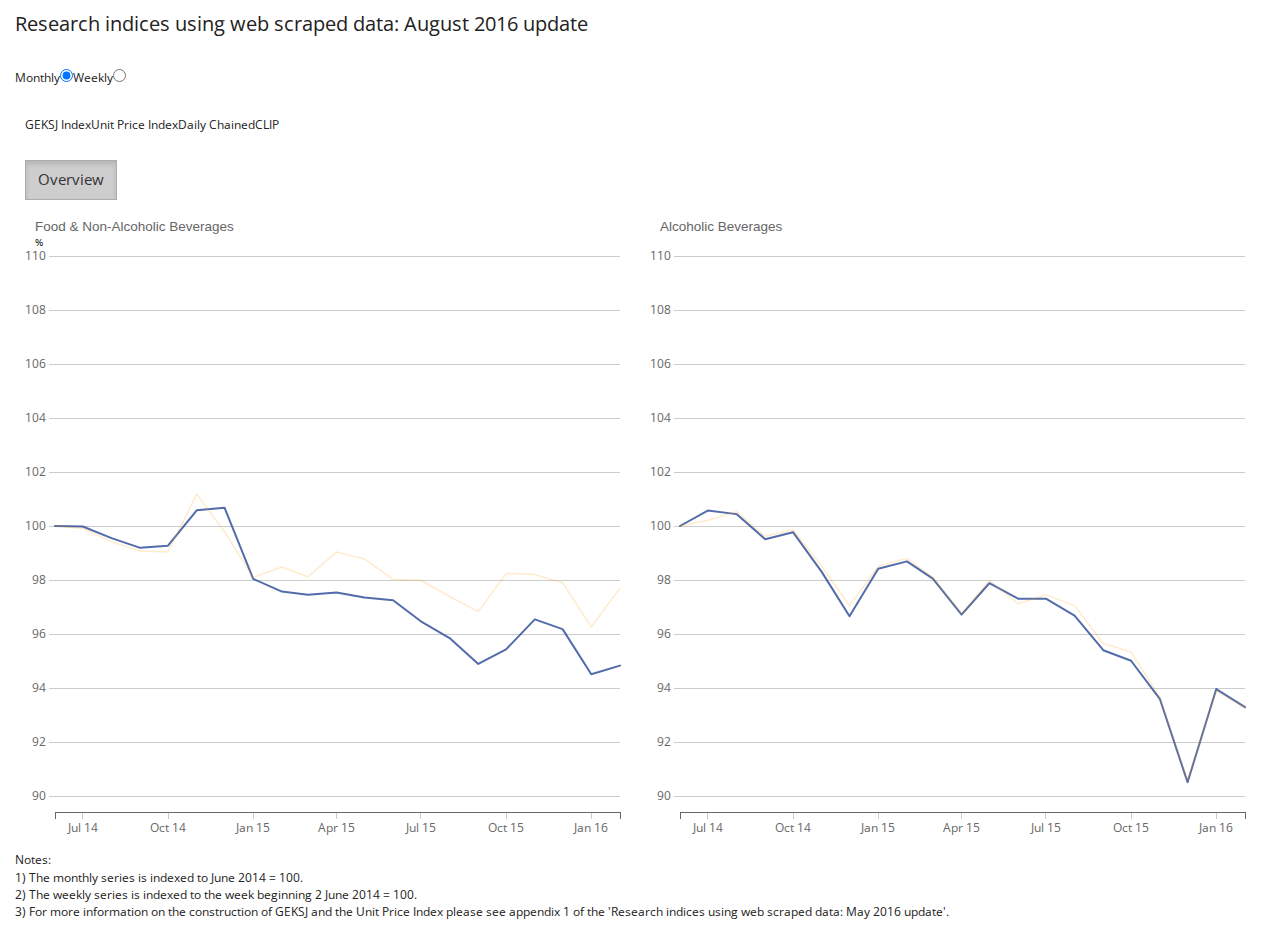
<file: index_v2.html>
<!DOCTYPE html>
<html lang="en">
  <head>
    <link href='https://fonts.googleapis.com/css?family=Open+Sans:400,300,600|Open+Sans+Condensed:300' rel='stylesheet' type='text/css'>
    
    <title>CPI tool 21 Version 2 </title>

    <meta name="description" content="">
    <meta http-equiv="X-UA-Compatible" content="IE=edge" />
    <meta name="viewport" content="width=device-width, initial-scale=1, minimum-scale=1, maximum-scale=1, user-scalable=no" />
    <meta http-equiv="content-type" content="text/html; charset=utf-8" />

    <link rel="stylesheet" href="lib/globalStyle.css" /> 
    
    <link rel="stylesheet" href="lib/styles.css" media="screen">
    <link rel="stylesheet" href="lib/jquery-ui-1.10.4.custom.min.css">
    <link rel="stylesheet" href="lib/jquery.ui.labeledslider.css">
    <link rel="stylesheet" href="lib/style-chosen.css">
    <link rel="stylesheet" href="lib/bootstrap.min.css">
    
    <style type="text/css">

    /* controls titles of charts */
    .text{
                font-family:"open_sansbold",sans-serif,Helvetica,Arial;
                font-size:12px;
                font-color:#666;
                /*font-weight:400;*/
            }

    .title {
        font-size: 20px;
        margin-top: 10px;
    }
            
    /* border0 : GEKSJ Index label blue color */
    .border0 { border-top: 2px solid #274796; }
    /* border1 : Unit Price label orange color */
    .border1 { border-top: 2px solid #F90; }
      
        
    .line-0 { 
        stroke:#274796; 
        opacity: .8; 
        stroke-width: 2px;
    }
    .line-1 { 
        stroke:#F90; 
        opacity: .8; 
        stroke-width: 2px;
    }

    .opaque { 
        opacity: .2; 
        /*stroke: #666;*/
        stroke-width: 1.5px;
    }

        
    /* squares : rectangle use to hihlight svg to indicate to go down a level */
    /* border stoke-width goes from 0 to 4 when hovered; default is 0  */
    .squares {  
        fill:white;
        fill-opacity:0;
        stroke-width:0px;
        stroke:#999E53;
        border-radius: 2em;
        opacity: 0.6; 
        -moz-border-radius: 5px; 
        -webkit-border-radius: 5px; 
        
    }

    .chart {
          float: left;
    }

/*    input[type=checkbox] {
        visibility: hidden;
    }*/


    input[type=checkbox] {
        display:none;
    }
     
    input[type=checkbox]#zoomCheck + label
    {
        background: #999;
        height: 16px;
        width: 16px;
        display:inline-block;
        padding: 0 0 0 0px;
    }
    input[type=checkbox]#zoomCheck:checked + label
    {
        background: #0080FF;
        height: 16px;
        width: 16px;
        display:inline-block;
        padding: 0 0 0 0px;
    }

    
    </style>


    </head>

    <body>




        
        <div class="container-fluid">
               
            <div class="row">
                <div class="col-sm-12 col-xs-12" id="title">
                </div> 
            </div>

            <br>
            
            <div class="row">
                <div class="col-sm-12 col-xs-12" id="frequencyController">
                </div> 
            </div>

            <br>


            <div class="row">
                <div class="col-sm-12 col-xs-12" id="legend"></div> 
                <div class="col-sm-12 col-xs-12" id="zoom"></div> 
                
            </div>
            
            <br>
            
             <div class="row">
                <div class="col-sm-12 col-xs-12" id="navigation">
                </div> 
            </div>

            
            <br>
        
            <div class="row">
                <div class="col-sm-12 col-xs-12" id="graphic">
                    <img src="fallback.png" alt="[Chart]" />
                </div> 
            </div>
                
            
            <div class="row">  
                <div class="col-sm-12 col-xs-12" id="footer">
                </div>       
            </div>

        </div>
        
        <script src="lib/jquery-1.11.1.min.js"></script>
        <script src="lib/bootstrap.min.js"></script>
        <script src="lib/modernizr.custom.56904.js"></script>
        <script src="lib/d3.v3.5.min.js" type='text/javascript'></script>
        <script src="lib/pym.js" charset="utf-8"></script>
        <script src="lib/jquery-ui-1.10.4.custom.min.js"></script>    
        <script src="lib/chosen.jquery.js" type="text/javascript"></script>
        <script src="lib/d3-jetpack.js" type="text/javascript"></script>

    <script type='text/javascript'>

    var header = $('#title');
    var graphic = $('#graphic');
    var frequencyController = $('#frequencyController');
    var navigation = $('#navigation');
    var legend = $('#legend');
    var footer = $("#footer");
    
    var width;
    var height;           
    var dvc = {}; // global object variable to contain all variables prefixed with 'dvc.'
    var pymChild = null;


    var level = 0;
    var selection = "Overview"





        function drawGraphic() {

            graphic.empty();


            var threshold_md = 800;
            var threshold_sm = dvc.optional.mobileBreakpoint;
         
            var innerPadding_values = { // May need to make dynamic" && ie 2 charts displayed. Could put this in with button creation.
                
                //  t    r    b    l
                "sm":[ 50 , 25 , 50 , 40 ],
                "md":[ 35 , 10 , 40 , 40 ],
                "lg":[ 35 , 20 , 50 , 40 ]

            }
                            
            //set variables for chart dimensions dependent on width of #graphic. Could put this in with button creation
            if (graphic.width() < threshold_sm) {
                var margin = {top: dvc.optional.margin_sm[0], right: dvc.optional.margin_sm[1], bottom: dvc.optional.margin_sm[2], left: dvc.optional.margin_sm[3]}; 
                var graphicWidth = graphic.width()/* - margin.left - margin.right*/;
                    
                var innerPadding = { top : innerPadding_values.sm[0] ,  right : innerPadding_values.sm[1] ,  bottom : innerPadding_values.sm[2] ,  left : innerPadding_values.sm[3] }
                
                var numberColumns = dvc.essential.numColumns_sm_md_lg[0];

                var outerSvgWidth = graphicWidth / numberColumns,
                    outerSvgHeight = outerSvgWidth;
                width = outerSvgWidth - innerPadding.left - innerPadding.right;
                height = outerSvgHeight - innerPadding.top - innerPadding.bottom;

                var xAxisTextFormat = dvc.optional.xAxisTextFormat_sm_md_lg[0];
                                            
            } else if (graphic.width() < threshold_md){
                var margin = {top: dvc.optional.margin_md[0], right: dvc.optional.margin_md[1], bottom: dvc.optional.margin_md[2], left: dvc.optional.margin_md[3]}; 
                var graphicWidth = graphic.width()/* - margin.left - margin.right*/;
                
                var innerPadding = { top : innerPadding_values.md[0] ,  right : innerPadding_values.md[1] ,  bottom : innerPadding_values.md[2] ,  left : innerPadding_values.md[3] }
                
                var numberColumns = dvc.essential.numColumns_sm_md_lg[1];

                var outerSvgWidth = graphicWidth / numberColumns,
                    outerSvgHeight = outerSvgWidth;
                width = outerSvgWidth - innerPadding.left - innerPadding.right;
                height = outerSvgHeight - innerPadding.top - innerPadding.bottom;

                var xAxisTextFormat = dvc.optional.xAxisTextFormat_sm_md_lg[1];
                                            
            } else {
                var margin = {top: dvc.optional.margin_lg[0], right: dvc.optional.margin_lg[1], bottom: dvc.optional.margin_lg[2], left: dvc.optional.margin_lg[3]}
                var graphicWidth = graphic.width()/* - margin.left - margin.right*/;
                
                var innerPadding = { top : innerPadding_values.lg[0] ,  right : innerPadding_values.lg[1] ,  bottom : innerPadding_values.lg[2] ,  left : innerPadding_values.lg[3] }
                

                var numberColumns = dvc.essential.numColumns_sm_md_lg[2];

                var outerSvgWidth = graphicWidth / numberColumns,
                    outerSvgHeight = outerSvgWidth;
                width = outerSvgWidth - innerPadding.left - innerPadding.right;
                height = outerSvgHeight - innerPadding.top - innerPadding.bottom;

                var xAxisTextFormat = dvc.optional.xAxisTextFormat_sm_md_lg[2];
            }


            // setup
            var frequency = $('input[name="freq"]:checked').val();

            var currentData = dvc.graphic_data_full[frequency][level][selection];

            // define X, Y GLOBAL scales
            var x = d3.time.scale().range([0, width]).domain(d3.extent(currentData, function(d) { return d.date } ));
            // console.log(x.domain());
            var yExtent = d3.extent(currentData, function(d) { 
                if (+d.value !== 0)
                    return +d.value 
            });
            yExtent[0] = Math.floor(yExtent[0]/10)*10;
            yExtent[1] = Math.ceil(yExtent[1]/10)*10;

            // console.log(yExtent);

            var y = d3.scale.linear().range([height , 0]).domain(yExtent);

            var xAxis = d3.svg.axis()
                .scale(x)
                .orient("bottom")
                .tickFormat(function (d, i) {
                    var fmt = d3.time.format(xAxisTextFormat);
                    return fmt(d);
                })
                .tickPadding(5);

            // console.log(x.ticks(Math.max(width/50, 2)));
            xAxis.tickValues(x.ticks(Math.max(width/80, 2)));

            var yAxis = d3.svg.axis()
                .scale(y)
                .orient("left");

            yAxis.ticks(Math.max(height/50, 2));

            var line = d3.svg.line()
                .defined(function(d) { return d.value != ''; })
                .x(function(d) { return x(d.date); })
                .y(function(d) { return y(+d.value); });


            var dataByCategory = d3.nest()
                .key(function(d) { return d.category; })
                .key(function(d) { return d.index; })
                .entries(currentData);

            var div = d3.select("#graphic").selectAll(".chart").data(dataByCategory)

            div.enter().append("div").attr("class", "chart")
                .append("svg").append("g")

            var svg = div.select("svg")
                  .attr("width", outerSvgWidth )
                  .attr("height", outerSvgHeight )
            var g = svg.select("g")
                .attr("class", "graphArea")
                .attr("transform", "translate(" + innerPadding.left + "," + innerPadding.top + ")")


            g.append("g")
                .attr("class", "x axis")
                .attr("transform", "translate(0," + (height + innerPadding.bottom/3) + ")")
                .call(xAxis);

            var gAxis = g.append("g")
              .attr("class", "y axis")
              .call(yAxis)

            yticks = g.select('.y')
                      .selectAll('.tick')                 
                      .append('svg:line')
                      .attr( 'y0' , 0 )
                      .attr( 'y1' , 0 )
                      .attr( 'x1' , 0 )
                      .attr( 'x2', width);

            // Add category label on top of each graph
            svg.append("text") 
                .attr('class', 'text')
                .attr("y" , 10)
                .style("fill" , "#666")
                .style("font-size" , ".9em")
                .attr('transform', 'translate(20,0)')
                .text(function(d){ return d.key.replace(/^[^(a-zA-Z)]*/g,'').replace('_',' '); });

            // Add '%' to the first graph of each row
            svg.filter(function(d, i) { return i%numberColumns == 0 }) 
                .append("text")
                .attr("class" , "label")
                .attr("x" , innerPadding.left/2)
                .attr("y" , innerPadding.top-10) 
                .style("font-size" , "10px" )
                .style("font-weight" , "normal" )
                .style("text-anchor" , "start" )
                .text(dvc.essential.yAxisLabel);

            lines = g.selectAll(".index").data(function (d) { return d.values})
                    .enter().append("g").attr("class", "index");

            lines.append("path")
              .attr("class", function(d, i) { return 'line line-' + i; }) // line-X and index-X to be changed with index code
              .attr("d", function(d) { 
                return line(d.values); 
            });


            if (level == 0) {
                            
                svg.append("rect")
                 .attr('class', 'squares')
                 .attr('id', function(d){ return d.key.replace(/^[^(a-zA-Z)]*/g,'').split(' ')[0]; })
                .attr('transform', 'translate(0,0)')
                .attr("width", outerSvgWidth)  
                .attr("height", outerSvgHeight)
                .on("mouseover", function(){d3.select(this).style("stroke-width", 4);})
                .on("mouseout", function(){d3.select(this).style("stroke-width", 0);})
                .on("click", function (d) {
                  changeLevel(d.key);
                });
            }

            d3.selectAll(".idxOption").each(showIndexes);



            // ///////////////////////////////////////////////
            var zoom = $('input[name="zoom"]')[0].checked;

            if (zoom) zoomIn();



            function zoomIn() {


            }




            



            //use pym to calculate chart dimensions 
            if (pymChild) {
                pymChild.sendHeight();
            }


        } // end drawGraphic()

        function drawChart(data) {
            drawGraphic();
        }

        function changeFreq(rb) {
            drawGraphic();
        }



        function showIndexes() {
            // console.log(this);
            d3.selectAll('.' + this.name).classed("opaque", !this.checked);

        }

        function changeLevel(id) {

            // change global level
            level = level + 1;
            selection = id.replace(/\d/g,'').split(' ')[0];
            d3.select("#child").style("visibility", "visible").html(id.replace(/\d/g,'')).classed("active", true);
            d3.select("#overview").classed("active", false);
            drawGraphic();

        }

        function UpHome() {
            // get overview button active 
            selection = "Overview";
            level = 0;
            d3.select("#child").style("visibility", "hidden");
            drawGraphic();
        }


        // function transition() {
        //   d3.select(this).select("g.y.axis")
        // }

        //then, onload, check if the web browser can handle 'inline svg'
        if (Modernizr) {

            header.empty();
            frequencyController.empty(); 
            navigation.empty(); 
            legend.empty(); 
            graphic.empty(); 
            footer.empty(); 

            // open and load configuration file.                    
            d3.json("config1.json", function(error, json)
            {                   
                dvc = json; 

                // Title
                // Each time the data file is updated need to set a new lastUpdate data in the config file
                d3.select("#title")
                  .append("label")
                  .attr("class", "title")
                  .text("Research indices using web scraped data: " + dvc.essential.lastUpdate + " update");

                // div that contains buttons Monthly / Weekly
                d3.select("#frequencyController")
                    .append("div")
                    .attr("class", "switch")
                    .selectAll("label")
                    .data(dvc.essential.freq)
                    .enter()
                    .append("label")
                    .text(function(d) {return d;})
                    .insert("input")
                    .attr({
                        type: "radio",
                        class: "shape",
                        name: "freq",
                        value: function(d, i) {return d;}
                    })
                    .property("checked", function(d, i) {return i===0;})
                    .attr("onClick", "changeFreq(this)");

                // div that navigation buttons          
                d3.select('#navigation')
                  .append('div')
                  .attr('id','navButtons')
                  .style('left', '10px')
                  .attr('class', 'btn-group')
                  .attr('role', 'group');

                // navigation buttons
                d3.select('#navButtons')
                  .append('button')
                  .attr('type', 'button')
                  .attr('id','overview')
                  .attr("class" , "active btn btn-default")   
                  .on('click', (function (e) { 
                        d3.select('.active').classed('active', false);
                        d3.select(this).classed('active', true)
                        if (level != 0) UpHome();
                      })  
                  )                       
                  .html("Overview"); 

                // navigation buttons
                d3.select('#navButtons')
                  .append('button')
                  .attr('type', 'button')
                  .attr('id','child')
                  .attr("class" , "btn btn-default")
                  .style("visibility", "hidden"); 



                d3.select('#legend')
                    .style('left', '10px')
                    .selectAll("input")
                    .data(dvc.essential.legendLabels)
                    .enter()
                    .append('label')
                        .attr('for',function(d,i){ return 'line-' + i; })
                        .text(function(d) { return d; })
                    .append("input")
                        .property("checked", function(d, i) { 
                            return (i < 1); // Final should be i < 2
                        })
                        .attr("class", "idxOption")
                        .attr("type", "checkbox")
                        .attr("name", function(d,i) { return 'line-' + i; })
                        .on("click", showIndexes);


                // footer
                d3.select("#footer")
                  .append("p")
                  // .attr("id" , "keypoints")
                  .style("font-size" , "12px")
                  .html("Notes:" + "<br/>" + "1) The monthly series is indexed to June 2014 = 100." + "<br/>" + "2) The weekly series is indexed to the week beginning 2 June 2014 = 100. </br> 3) For more information on the construction of GEKSJ and the Unit Price Index please see appendix 1 of the 'Research indices using web scraped data: May 2016 update'."); 

                d3.select("#zoom")
                    .append('input')
                    .attr('type', 'checkbox')
                    .attr('id', 'zoomCheck')
                    .attr('name', 'zoom')
                    .property("checked", false)
                    .on("click", drawGraphic);

                 

                readData(); 
           
            })  // read config file
        
        } // end if
        else
        {
            // use pym to create iframe containing fallback image (which is set as default)
            pymChild = new pym.Child();
            if (pymChild) {
                pymChild.sendHeight();
            }
        }


        function readData(){

            json_url = "data/test.json";

            d3.json(json_url, function(error, data) {
                // console.log(data)

                dvc.graphic_data_full = setDateFmt(data, dvc.essential.fmt);
                
                pymChild = new pym.Child({renderCallback: drawGraphic}); 

            }) // end d3.json
        
                
        }// end readData() 


        function setDateFmt(obj, fmt) {
            if (obj instanceof Array) {
                for(var i = 0; i < obj.length; i++) {
                    obj[i] = setDateFmt(obj[i], fmt);  
                }
            }
            else if (obj instanceof Object) {
                for(var key in obj) {

                    if(obj[key] instanceof Object || obj[key] instanceof Array) {
                        obj[key] = setDateFmt(obj[key], fmt);
                    } else if (key == 'date') {
                        obj[key] = d3.time.format(fmt).parse(obj[key]);
                    } 
                }
            }
            return obj;
        }



</script>
  </body>
</html>
</file>
<file: lib/globalStyle.css>
html, body, div, span, applet, object, iframe,
		h1, h2, h3, h4, h5, h6, p, blockquote, pre,
		a, abbr, acronym, address, big, cite, code,
		del, dfn, em, img, ins, kbd, q, s, samp,
		small, strike, strong, sub, sup, tt, var,
		b, u, i, center,
		dl, dt, dd, ol, ul, li,
		fieldset, form, label, legend,
		table, caption, tbody, tfoot, thead, tr, th, td,
		article, aside, canvas, details, embed, 
		figure, figcaption, footer, header, hgroup, 
		menu, nav, output, ruby, section, summary,
		time, mark, audio, video
		{
			margin: 0;
			padding: 0;
			border: 0;
			font-size: 100%;
			font: inherit;
			vertical-align: baseline;
		}
		
		
		
        html
		{
			-webkit-text-size-adjust: none; /* prevent font scaling in landscape */
		}



        body /* required */
		{
            font-family: 'Open Sans', sans-serif;
			font-weight:400;
        }
		
		

        a, /* required */
		a:link,
		a:visited
		{
            color: #4774CC;
            text-decoration: none;
        }
		
		
		
        a:hover, /* required */
		a:active
		{
			opacity: 0.7;
		}
		
		
		
        /*.footnotes p,*/
        .footer  /* required */
		{
            font-size: 14px;
            color: #808080;
			font-weight:100;
			padding-bottom:15px;
        }
		
		
		
        /* chart */
        #graphic /* required */
		{
            width: 100%;
        }
		
		
		
        #graphic:before, /* required */
        #graphic:after
		{
            content: " "; /* 1 */
            display: table; /* 2 */
        }
		
		
		
        #graphic:after /* required */
		{
			clear: both;
		}
		
		

        #graphic img /* required */
		{
            max-width: 100%;
            height: auto;
        }
		
		.svgRect{
			fill: white;	
		}
		
		/* y-axis tick labels */
        #graphic .axis  /* required */
		{
            font-size: 12px;
            fill: #666;
        }
		
		
		/* x-axis baseline; not to be confused with centreline. Can consider overlaying this with #centreline */
        #graphic .axis path  /* required */
		{
            fill: none;
            stroke: #666;
            shape-rendering: crispEdges;
        }
		
		
		#graphic .axis line /* required */
		{
            fill: none;
            stroke: #ccc;
            shape-rendering: crispEdges;
        }
		
		/* y-axis line path */
        #graphic .axis.y path /* required */
		{
			display: none;
		}
		
	
		
		/* y-axis full width grid lines */
        #graphic .grid .tick /* required */
		{
            stroke: #CCC;
            stroke-width: 1px;
            shape-rendering: crispEdges;
        }
		
		
		
		/* ploted graph line */
        #graphic .line /* required */
		{
            fill: none; /* must be 'none' */
            /*stroke-width: 3px;*/
			stroke-linecap:round;
			stroke-linejoin:round;
        }
		
		
		
		/* legend elements */
        #graphic .key li/* required */
		{
            display: inline-block;
            margin: 0 18px 0 0;
            padding: 0;
            line-height: 15px;
        }
		
		

        /* legend coloured elements */
        #graphic .key b/* required */
		{
            display: inline-block;
            width: 35px;
            height: 15px;
            margin-right: 6px;
            float: left;
			background-color:none;
			margin-top:8px;
        }

				
		
		/* legend element labels */
        #graphic .key label/* required */
		{
            /*white-space: nowrap;*/
            font-size: 12px;
            color: #333;
            font-weight: normal;
        }

		
		
		/* y-axis units label */
        #graphic .unit/* required */
		{
            font-family: Arial, Helvetica, sans-serif;
            font-size: 12px;
            fill: #333333;
            text-align: left;/*
			width:130px;*/
			height:20px;
			display:block;
			float:none;
			
        }
		
		.annotext0, .annotext1, .annotext2, .annotext3 {
		    font-family: 'Open Sans', sans-serif;
			font-size: 16px;
			fill: #666;
			font-weight:500;
		}	

		
		
     	.annocirc0{
			stroke:#F00;
			stroke-width:2px;
			fill: #F00;
			display:inline;	
		}	

		
		
     	.annocirc1{
			stroke:#090;
			stroke-width:2px;
			fill: #090;
			display:inline;	
		}	

		
		
     	.annocirc2{
			stroke:#03C;
			stroke-width:2px;
			fill:#03C;
			display:inline;	
		}
	 	 
		#centreline /* required */
		{
			stroke:#666;
			stroke-width:3px;		
		}
		
		
	
		/* y- and x-axis tick text */
		.domain/* required. BOTH MUST BE NONE */
		{
			fill:none;
			stroke:none;	
		}
		
		
		.circles
		{
			float:left;	
		}
		
		
		/* footnotes to graph */
		#keypoints/* required. */
		{
			margin-bottom:10px;
			margin-top:10px;
			color:#666;
		}

		#keypoints p/* required. */
		{
			margin-bottom:0.6em;
		}
</file>
<file: lib/styles.css>
@import url("//fonts.googleapis.com/css?family=Open+Sans:300italic,400italic,700italic,400,300,700");
/*!
 * bootswatch v3.2.0
 * Homepage: http://bootswatch.com
 * Copyright 2012-2014 Thomas Park
 * Licensed under MIT
 * Based on Bootstrap
*/
/*! normalize.css v3.0.1 | MIT License | git.io/normalize */
html {
  font-family: sans-serif;
  -ms-text-size-adjust: 100%;
  -webkit-text-size-adjust: 100%;
  
  
}
body {
  margin: 0;
  

}
article,
aside,
details,
figcaption,
figure,
footer,
header,
hgroup,
main,
nav,
section,
summary {
  display: block;
}
audio,
canvas,
progress,
video {
  display: inline-block;
  vertical-align: baseline;
}
audio:not([controls]) {
  display: none;
  height: 0;
}
[hidden],
template {
  display: none;
}
a {
  background: transparent;
}
a:active,
a:hover {
  outline: 0;
}
abbr[title] {
  border-bottom: 1px dotted;
}
b,
strong {
  font-weight: bold;
}
dfn {
  font-style: italic;
}
h1 {
  font-size: 2em;
  margin: 0.67em 0;
}
mark {
  background: #ff0;
  color: #000;
}
small {
  font-size: 80%;
}
sub,
sup {
  font-size: 75%;
  line-height: 0;
  position: relative;
  vertical-align: baseline;
}
sup {
  top: -0.5em;
}
sub {
  bottom: -0.25em;
}
img {
  border: 0;
}
svg:not(:root) {
  overflow: hidden;
}
figure {
  margin: 1em 40px;
}
hr {
  -moz-box-sizing: content-box;
  box-sizing: content-box;
  height: 0;
}
pre {
  overflow: auto;
}
code,
kbd,
pre,
samp {
  font-family: monospace, monospace;
  font-size: 1em;
}
button,
input,
optgroup,
select,
textarea {
  color: inherit;
  font: inherit;
  margin: 0;
}
button {
  overflow: visible;
}
button,
select {
  text-transform: none;
}
button,
html input[type="button"],
input[type="reset"],
input[type="submit"] {
  -webkit-appearance: button;
  cursor: pointer;
}
button[disabled],
html input[disabled] {
  cursor: default;
}
button::-moz-focus-inner,
input::-moz-focus-inner {
  border: 0;
  padding: 0;
}
input {
  line-height: normal;
}
input[type="checkbox"],
input[type="radio"] {
  box-sizing: border-box;
  padding: 0;
}
input[type="number"]::-webkit-inner-spin-button,
input[type="number"]::-webkit-outer-spin-button {
  height: auto;
}
input[type="search"] {
  -webkit-appearance: textfield;
  -moz-box-sizing: content-box;
  -webkit-box-sizing: content-box;
  box-sizing: content-box;
}
input[type="search"]::-webkit-search-cancel-button,
input[type="search"]::-webkit-search-decoration {
  -webkit-appearance: none;
}
fieldset {
  border: 1px solid #c0c0c0;
  margin: 0 2px;
  padding: 0.35em 0.625em 0.75em;
}
legend {
  border: 0;
  padding: 0;
}
textarea {
  overflow: auto;
}
optgroup {
  font-weight: bold;
}
table {
  border-collapse: collapse;
  border-spacing: 0;
}
td,
th {
  padding: 0;
}
@media print {
  * {
    text-shadow: none !important;
    color: #000 !important;
    background: transparent !important;
    box-shadow: none !important;
  }
  a,
  a:visited {
    text-decoration: underline;
  }
  a[href]:after {
    content: " (" attr(href) ")";
  }
  abbr[title]:after {
    content: " (" attr(title) ")";
  }
  a[href^="javascript:"]:after,
  a[href^="#"]:after {
    content: "";
  }
  pre,
  blockquote {
    border: 1px solid #999;
    page-break-inside: avoid;
  }
  thead {
    display: table-header-group;
  }
  tr,
  img {
    page-break-inside: avoid;
  }
  img {
    max-width: 100% !important;
  }
  p,
  h2,
  h3 {
    orphans: 3;
    widows: 3;
  }
  h2,
  h3 {
    page-break-after: avoid;
  }
  select {
    background: #fff !important;
  }
  .navbar {
    display: none;
  }
  .table td,
  .table th {
    background-color: #fff !important;
  }
  .btn > .caret,
  .dropup > .btn > .caret {
    border-top-color: #000 !important;
  }
  .label {
    border: 1px solid #000;
  }
  .table {
    border-collapse: collapse !important;
  }
  .table-bordered th,
  .table-bordered td {
    border: 1px solid #ddd !important;
  }
}
@font-face {
  font-family: 'Glyphicons Halflings';
  src: url('../fonts/glyphicons-halflings-regular.eot');
  src: url('../fonts/glyphicons-halflings-regular.eot?#iefix') format('embedded-opentype'), url('../fonts/glyphicons-halflings-regular.woff') format('woff'), url('../fonts/glyphicons-halflings-regular.ttf') format('truetype'), url('../fonts/glyphicons-halflings-regular.svg#glyphicons_halflingsregular') format('svg');
}
.glyphicon {
  position: relative;
  top: 1px;
  display: inline-block;
  font-family: 'Glyphicons Halflings';
  font-style: normal;
  font-weight: normal;
  line-height: 1;
  -webkit-font-smoothing: antialiased;
  -moz-osx-font-smoothing: grayscale;
}
.glyphicon-asterisk:before {
  content: "\2a";
}
.glyphicon-plus:before {
  content: "\2b";
}
.glyphicon-euro:before {
  content: "\20ac";
}
.glyphicon-minus:before {
  content: "\2212";
}
.glyphicon-cloud:before {
  content: "\2601";
}
.glyphicon-envelope:before {
  content: "\2709";
}
.glyphicon-pencil:before {
  content: "\270f";
}
.glyphicon-glass:before {
  content: "\e001";
}
.glyphicon-music:before {
  content: "\e002";
}
.glyphicon-search:before {
  content: "\e003";
}
.glyphicon-heart:before {
  content: "\e005";
}
.glyphicon-star:before {
  content: "\e006";
}
.glyphicon-star-empty:before {
  content: "\e007";
}
.glyphicon-user:before {
  content: "\e008";
}
.glyphicon-film:before {
  content: "\e009";
}
.glyphicon-th-large:before {
  content: "\e010";
}
.glyphicon-th:before {
  content: "\e011";
}
.glyphicon-th-list:before {
  content: "\e012";
}
.glyphicon-ok:before {
  content: "\e013";
}
.glyphicon-remove:before {
  content: "\e014";
}
.glyphicon-zoom-in:before {
  content: "\e015";
}
.glyphicon-zoom-out:before {
  content: "\e016";
}
.glyphicon-off:before {
  content: "\e017";
}
.glyphicon-signal:before {
  content: "\e018";
}
.glyphicon-cog:before {
  content: "\e019";
}
.glyphicon-trash:before {
  content: "\e020";
}
.glyphicon-home:before {
  content: "\e021";
}
.glyphicon-file:before {
  content: "\e022";
}
.glyphicon-time:before {
  content: "\e023";
}
.glyphicon-road:before {
  content: "\e024";
}
.glyphicon-download-alt:before {
  content: "\e025";
}
.glyphicon-download:before {
  content: "\e026";
}
.glyphicon-upload:before {
  content: "\e027";
}
.glyphicon-inbox:before {
  content: "\e028";
}
.glyphicon-play-circle:before {
  content: "\e029";
}
.glyphicon-repeat:before {
  content: "\e030";
}
.glyphicon-refresh:before {
  content: "\e031";
}
.glyphicon-list-alt:before {
  content: "\e032";
}
.glyphicon-lock:before {
  content: "\e033";
}
.glyphicon-flag:before {
  content: "\e034";
}
.glyphicon-headphones:before {
  content: "\e035";
}
.glyphicon-volume-off:before {
  content: "\e036";
}
.glyphicon-volume-down:before {
  content: "\e037";
}
.glyphicon-volume-up:before {
  content: "\e038";
}
.glyphicon-qrcode:before {
  content: "\e039";
}
.glyphicon-barcode:before {
  content: "\e040";
}
.glyphicon-tag:before {
  content: "\e041";
}
.glyphicon-tags:before {
  content: "\e042";
}
.glyphicon-book:before {
  content: "\e043";
}
.glyphicon-bookmark:before {
  content: "\e044";
}
.glyphicon-print:before {
  content: "\e045";
}
.glyphicon-camera:before {
  content: "\e046";
}
.glyphicon-font:before {
  content: "\e047";
}
.glyphicon-bold:before {
  content: "\e048";
}
.glyphicon-italic:before {
  content: "\e049";
}
.glyphicon-text-height:before {
  content: "\e050";
}
.glyphicon-text-width:before {
  content: "\e051";
}
.glyphicon-align-left:before {
  content: "\e052";
}
.glyphicon-align-center:before {
  content: "\e053";
}
.glyphicon-align-right:before {
  content: "\e054";
}
.glyphicon-align-justify:before {
  content: "\e055";
}
.glyphicon-list:before {
  content: "\e056";
}
.glyphicon-indent-left:before {
  content: "\e057";
}
.glyphicon-indent-right:before {
  content: "\e058";
}
.glyphicon-facetime-video:before {
  content: "\e059";
}
.glyphicon-picture:before {
  content: "\e060";
}
.glyphicon-map-marker:before {
  content: "\e062";
}
.glyphicon-adjust:before {
  content: "\e063";
}
.glyphicon-tint:before {
  content: "\e064";
}
.glyphicon-edit:before {
  content: "\e065";
}
.glyphicon-share:before {
  content: "\e066";
}
.glyphicon-check:before {
  content: "\e067";
}
.glyphicon-move:before {
  content: "\e068";
}
.glyphicon-step-backward:before {
  content: "\e069";
}
.glyphicon-fast-backward:before {
  content: "\e070";
}
.glyphicon-backward:before {
  content: "\e071";
}
.glyphicon-play:before {
  content: "\e072";
}
.glyphicon-pause:before {
  content: "\e073";
}
.glyphicon-stop:before {
  content: "\e074";
}
.glyphicon-forward:before {
  content: "\e075";
}
.glyphicon-fast-forward:before {
  content: "\e076";
}
.glyphicon-step-forward:before {
  content: "\e077";
}
.glyphicon-eject:before {
  content: "\e078";
}
.glyphicon-chevron-left:before {
  content: "\e079";
}
.glyphicon-chevron-right:before {
  content: "\e080";
}
.glyphicon-plus-sign:before {
  content: "\e081";
}
.glyphicon-minus-sign:before {
  content: "\e082";
}
.glyphicon-remove-sign:before {
  content: "\e083";
}
.glyphicon-ok-sign:before {
  content: "\e084";
}
.glyphicon-question-sign:before {
  content: "\e085";
}
.glyphicon-info-sign:before {
  content: "\e086";
}
.glyphicon-screenshot:before {
  content: "\e087";
}
.glyphicon-remove-circle:before {
  content: "\e088";
}
.glyphicon-ok-circle:before {
  content: "\e089";
}
.glyphicon-ban-circle:before {
  content: "\e090";
}
.glyphicon-arrow-left:before {
  content: "\e091";
}
.glyphicon-arrow-right:before {
  content: "\e092";
}
.glyphicon-arrow-up:before {
  content: "\e093";
}
.glyphicon-arrow-down:before {
  content: "\e094";
}
.glyphicon-share-alt:before {
  content: "\e095";
}
.glyphicon-resize-full:before {
  content: "\e096";
}
.glyphicon-resize-small:before {
  content: "\e097";
}
.glyphicon-exclamation-sign:before {
  content: "\e101";
}
.glyphicon-gift:before {
  content: "\e102";
}
.glyphicon-leaf:before {
  content: "\e103";
}
.glyphicon-fire:before {
  content: "\e104";
}
.glyphicon-eye-open:before {
  content: "\e105";
}
.glyphicon-eye-close:before {
  content: "\e106";
}
.glyphicon-warning-sign:before {
  content: "\e107";
}
.glyphicon-plane:before {
  content: "\e108";
}
.glyphicon-calendar:before {
  content: "\e109";
}
.glyphicon-random:before {
  content: "\e110";
}
.glyphicon-comment:before {
  content: "\e111";
}
.glyphicon-magnet:before {
  content: "\e112";
}
.glyphicon-chevron-up:before {
  content: "\e113";
}
.glyphicon-chevron-down:before {
  content: "\e114";
}
.glyphicon-retweet:before {
  content: "\e115";
}
.glyphicon-shopping-cart:before {
  content: "\e116";
}
.glyphicon-folder-close:before {
  content: "\e117";
}
.glyphicon-folder-open:before {
  content: "\e118";
}
.glyphicon-resize-vertical:before {
  content: "\e119";
}
.glyphicon-resize-horizontal:before {
  content: "\e120";
}
.glyphicon-hdd:before {
  content: "\e121";
}
.glyphicon-bullhorn:before {
  content: "\e122";
}
.glyphicon-bell:before {
  content: "\e123";
}
.glyphicon-certificate:before {
  content: "\e124";
}
.glyphicon-thumbs-up:before {
  content: "\e125";
}
.glyphicon-thumbs-down:before {
  content: "\e126";
}
.glyphicon-hand-right:before {
  content: "\e127";
}
.glyphicon-hand-left:before {
  content: "\e128";
}
.glyphicon-hand-up:before {
  content: "\e129";
}
.glyphicon-hand-down:before {
  content: "\e130";
}
.glyphicon-circle-arrow-right:before {
  content: "\e131";
}
.glyphicon-circle-arrow-left:before {
  content: "\e132";
}
.glyphicon-circle-arrow-up:before {
  content: "\e133";
}
.glyphicon-circle-arrow-down:before {
  content: "\e134";
}
.glyphicon-globe:before {
  content: "\e135";
}
.glyphicon-wrench:before {
  content: "\e136";
}
.glyphicon-tasks:before {
  content: "\e137";
}
.glyphicon-filter:before {
  content: "\e138";
}
.glyphicon-briefcase:before {
  content: "\e139";
}
.glyphicon-fullscreen:before {
  content: "\e140";
}
.glyphicon-dashboard:before {
  content: "\e141";
}
.glyphicon-paperclip:before {
  content: "\e142";
}
.glyphicon-heart-empty:before {
  content: "\e143";
}
.glyphicon-link:before {
  content: "\e144";
}
.glyphicon-phone:before {
  content: "\e145";
}
.glyphicon-pushpin:before {
  content: "\e146";
}
.glyphicon-usd:before {
  content: "\e148";
}
.glyphicon-gbp:before {
  content: "\e149";
}
.glyphicon-sort:before {
  content: "\e150";
}
.glyphicon-sort-by-alphabet:before {
  content: "\e151";
}
.glyphicon-sort-by-alphabet-alt:before {
  content: "\e152";
}
.glyphicon-sort-by-order:before {
  content: "\e153";
}
.glyphicon-sort-by-order-alt:before {
  content: "\e154";
}
.glyphicon-sort-by-attributes:before {
  content: "\e155";
}
.glyphicon-sort-by-attributes-alt:before {
  content: "\e156";
}
.glyphicon-unchecked:before {
  content: "\e157";
}
.glyphicon-expand:before {
  content: "\e158";
}
.glyphicon-collapse-down:before {
  content: "\e159";
}
.glyphicon-collapse-up:before {
  content: "\e160";
}
.glyphicon-log-in:before {
  content: "\e161";
}
.glyphicon-flash:before {
  content: "\e162";
}
.glyphicon-log-out:before {
  content: "\e163";
}
.glyphicon-new-window:before {
  content: "\e164";
}
.glyphicon-record:before {
  content: "\e165";
}
.glyphicon-save:before {
  content: "\e166";
}
.glyphicon-open:before {
  content: "\e167";
}
.glyphicon-saved:before {
  content: "\e168";
}
.glyphicon-import:before {
  content: "\e169";
}
.glyphicon-export:before {
  content: "\e170";
}
.glyphicon-send:before {
  content: "\e171";
}
.glyphicon-floppy-disk:before {
  content: "\e172";
}
.glyphicon-floppy-saved:before {
  content: "\e173";
}
.glyphicon-floppy-remove:before {
  content: "\e174";
}
.glyphicon-floppy-save:before {
  content: "\e175";
}
.glyphicon-floppy-open:before {
  content: "\e176";
}
.glyphicon-credit-card:before {
  content: "\e177";
}
.glyphicon-transfer:before {
  content: "\e178";
}
.glyphicon-cutlery:before {
  content: "\e179";
}
.glyphicon-header:before {
  content: "\e180";
}
.glyphicon-compressed:before {
  content: "\e181";
}
.glyphicon-earphone:before {
  content: "\e182";
}
.glyphicon-phone-alt:before {
  content: "\e183";
}
.glyphicon-tower:before {
  content: "\e184";
}
.glyphicon-stats:before {
  content: "\e185";
}
.glyphicon-sd-video:before {
  content: "\e186";
}
.glyphicon-hd-video:before {
  content: "\e187";
}
.glyphicon-subtitles:before {
  content: "\e188";
}
.glyphicon-sound-stereo:before {
  content: "\e189";
}
.glyphicon-sound-dolby:before {
  content: "\e190";
}
.glyphicon-sound-5-1:before {
  content: "\e191";
}
.glyphicon-sound-6-1:before {
  content: "\e192";
}
.glyphicon-sound-7-1:before {
  content: "\e193";
}
.glyphicon-copyright-mark:before {
  content: "\e194";
}
.glyphicon-registration-mark:before {
  content: "\e195";
}
.glyphicon-cloud-download:before {
  content: "\e197";
}
.glyphicon-cloud-upload:before {
  content: "\e198";
}
.glyphicon-tree-conifer:before {
  content: "\e199";
}
.glyphicon-tree-deciduous:before {
  content: "\e200";
}
* {
  -webkit-box-sizing: border-box;
  -moz-box-sizing: border-box;
  box-sizing: border-box;
}
*:before,
*:after {
  -webkit-box-sizing: border-box;
  -moz-box-sizing: border-box;
  box-sizing: border-box;
}
html {
  font-size: 10px;
  -webkit-tap-highlight-color: rgba(0, 0, 0, 0);
}
body {
	font-family: "Open Sans", "Helvetica Neue", Helvetica, Arial, sans-serif;

  font-size: 15px;
  line-height: 1.42857143;
  color: #222222;
  background-color: #fafafa;

}
input,
button,
select,
textarea {
  font-family: inherit;
  font-size: inherit;
  line-height: inherit;
}
a {
  color: /*#008cba*/black;
  text-decoration: none;
	font-family: "Open Sans", "Helvetica Neue", Helvetica, Arial, sans-serif;
}
a:hover,
a:focus {
  color: #00526e;
  text-decoration: underline;
}
a:focus {
  outline: thin dotted;
  outline: 5px auto -webkit-focus-ring-color;
  outline-offset: -2px;
}
figure {
  margin: 0;
}
img {
  vertical-align: middle;
}
.img-responsive,
.thumbnail > img,
.thumbnail a > img,
.carousel-inner > .item > img,
.carousel-inner > .item > a > img {
  display: block;
  width: 100% \9;
  max-width: 100%;
  height: auto;
}
.img-rounded {
  border-radius: 0;
}
.img-thumbnail {
  padding: 4px;
  line-height: 1.42857143;
  background-color: #ffffff;
  border: 1px solid #dddddd;
  border-radius: 0;
  -webkit-transition: all 0.2s ease-in-out;
  -o-transition: all 0.2s ease-in-out;
  transition: all 0.2s ease-in-out;
  display: inline-block;
  width: 100% \9;
  max-width: 100%;
  height: auto;
}
.img-circle {
  border-radius: 50%;
}
hr {
  margin-top: 21px;
  margin-bottom: 21px;
  border: 0;
  border-top: 1px solid #dddddd;
}
.sr-only {
  position: absolute;
  width: 1px;
  height: 1px;
  margin: -1px;
  padding: 0;
  overflow: hidden;
  clip: rect(0, 0, 0, 0);
  border: 0;
}
.sr-only-focusable:active,
.sr-only-focusable:focus {
  position: static;
  width: auto;
  height: auto;
  margin: 0;
  overflow: visible;
  clip: auto;
}
h1,
h2,
h3,
h4,
h5,
h6,
.h1,
.h2,
.h3,
.h4,
.h5,
.h6 {
  font-family: "Open Sans", "Helvetica Neue", Helvetica, Arial, sans-serif;
  font-weight: 300;
  line-height: 1.1;
  color: inherit;
}
h1 small,
h2 small,
h3 small,
h4 small,
h5 small,
h6 small,
.h1 small,
.h2 small,
.h3 small,
.h4 small,
.h5 small,
.h6 small,
h1 .small,
h2 .small,
h3 .small,
h4 .small,
h5 .small,
h6 .small,
.h1 .small,
.h2 .small,
.h3 .small,
.h4 .small,
.h5 .small,
.h6 .small {
  font-weight: normal;
  line-height: 1;
  color: #999999;
}
h1,
.h1,
h2,
.h2,
h3,
.h3 {
  margin-top: 21px;
  margin-bottom: 10.5px;
}
h1 small,
.h1 small,
h2 small,
.h2 small,
h3 small,
.h3 small,
h1 .small,
.h1 .small,
h2 .small,
.h2 .small,
h3 .small,
.h3 .small {
  font-size: 65%;
}
h4,
.h4,
h5,
.h5,
h6,
.h6 {
  margin-top: 10.5px;
  margin-bottom: 10.5px;
}
h4 small,
.h4 small,
h5 small,
.h5 small,
h6 small,
.h6 small,
h4 .small,
.h4 .small,
h5 .small,
.h5 .small,
h6 .small,
.h6 .small {
  font-size: 75%;
}
h1,
.h1 {
  font-size: 39px;
}
h2,
.h2 {
  font-size: 32px;
}
h3,
.h3 {
  font-size: 26px;
}
h4,
.h4 {
  font-size: 19px;
}
h5,
.h5 {
  font-size: 15px;
}
h6,
.h6 {
  font-size: 13px;
}
p {
  margin: 0 0 10.5px;
}
.lead {
  margin-bottom: 21px;
  font-size: 17px;
  font-weight: 300;
  line-height: 1.4;
}
@media (min-width: 768px) {
  .lead {
    font-size: 22.5px;
  }
}
small,
.small {
  font-size: 80%;
}
cite {
  font-style: normal;
}
mark,
.mark {
  background-color: #fcf8e3;
  padding: .2em;
}
.text-left {
  text-align: left;
}
.text-right {
  text-align: right;
}
.text-center {
  text-align: center;
}
.text-justify {
  text-align: justify;
}
.text-nowrap {
  white-space: nowrap;
}
.text-lowercase {
  text-transform: lowercase;
}
.text-uppercase {
  text-transform: uppercase;
}
.text-capitalize {
  text-transform: capitalize;
}
.text-muted {
  color: #999999;
}
.text-primary {
  color: #008cba;
}
a.text-primary:hover {
  color: #006687;
}
.text-success {
  color: #43ac6a;
}
a.text-success:hover {
  color: #358753;
}
.text-info {
  color: #5bc0de;
}
a.text-info:hover {
  color: #31b0d5;
}
.text-warning {
  color: #e99002;
}
a.text-warning:hover {
  color: #b67102;
}
.text-danger {
  color: #f04124;
}
a.text-danger:hover {
  color: #d32a0e;
}
.bg-primary {
  color: #fff;
  background-color: #008cba;
}
a.bg-primary:hover {
  background-color: #006687;
}
.bg-success {
  background-color: #dff0d8;
}
a.bg-success:hover {
  background-color: #c1e2b3;
}
.bg-info {
  background-color: #d9edf7;
}
a.bg-info:hover {
  background-color: #afd9ee;
}
.bg-warning {
  background-color: #fcf8e3;
}
a.bg-warning:hover {
  background-color: #f7ecb5;
}
.bg-danger {
  background-color: #f2dede;
}
a.bg-danger:hover {
  background-color: #e4b9b9;
}
.page-header {
  padding-bottom: 9.5px;
  margin: 0px 0 0px;
  border-bottom: 1px solid #dddddd;
}
ul,
ol {
  margin-top: 0;
  margin-bottom: 10.5px;
}
ul ul,
ol ul,
ul ol,
ol ol {
  margin-bottom: 0;
}
.list-unstyled {
  padding-left: 0;
  list-style: none;
}
.list-inline {
  padding-left: 0;
  list-style: none;
  margin-left: -5px;
}
.list-inline > li {
  display: inline-block;
  padding-left: 5px;
  padding-right: 5px;
}
dl {
  margin-top: 0;
  margin-bottom: 21px;
}
dt,
dd {
  line-height: 1.42857143;
}
dt {
  font-weight: bold;
}
dd {
  margin-left: 0;
}
@media (min-width: 768px) {
  .dl-horizontal dt {
    float: left;
    width: 160px;
    clear: left;
    text-align: right;
    overflow: hidden;
    text-overflow: ellipsis;
    white-space: nowrap;
  }
  .dl-horizontal dd {
    margin-left: 180px;
  }
}
abbr[title],
abbr[data-original-title] {
  cursor: help;
  border-bottom: 1px dotted #999999;
}
.initialism {
  font-size: 90%;
  text-transform: uppercase;
}
blockquote {
  padding: 10.5px 21px;
  margin: 0 0 21px;
  font-size: 18.75px;
  border-left: 5px solid #dddddd;
}
blockquote p:last-child,
blockquote ul:last-child,
blockquote ol:last-child {
  margin-bottom: 0;
}
blockquote footer,
blockquote small,
blockquote .small {
  display: block;
  font-size: 80%;
  line-height: 1.42857143;
  color: #6f6f6f;
}
blockquote footer:before,
blockquote small:before,
blockquote .small:before {
  content: '\2014 \00A0';
}
.blockquote-reverse,
blockquote.pull-right {
  padding-right: 15px;
  padding-left: 0;
  border-right: 5px solid #dddddd;
  border-left: 0;
  text-align: right;
}
.blockquote-reverse footer:before,
blockquote.pull-right footer:before,
.blockquote-reverse small:before,
blockquote.pull-right small:before,
.blockquote-reverse .small:before,
blockquote.pull-right .small:before {
  content: '';
}
.blockquote-reverse footer:after,
blockquote.pull-right footer:after,
.blockquote-reverse small:after,
blockquote.pull-right small:after,
.blockquote-reverse .small:after,
blockquote.pull-right .small:after {
  content: '\00A0 \2014';
}
blockquote:before,
blockquote:after {
  content: "";
}
address {
  margin-bottom: 21px;
  font-style: normal;
  line-height: 1.42857143;
}
code,
kbd,
pre,
samp {
  font-family: Menlo, Monaco, Consolas, "Courier New", monospace;
}
code {
  padding: 2px 4px;
  font-size: 90%;
  color: #c7254e;
  background-color: #f9f2f4;
  border-radius: 0;
}
kbd {
  padding: 2px 4px;
  font-size: 90%;
  color: #ffffff;
  background-color: #333333;
  border-radius: 0;
  box-shadow: inset 0 -1px 0 rgba(0, 0, 0, 0.25);
}
kbd kbd {
  padding: 0;
  font-size: 100%;
  box-shadow: none;
}
pre {
  display: block;
  padding: 10px;
  margin: 0 0 10.5px;
  font-size: 14px;
  line-height: 1.42857143;
  word-break: break-all;
  word-wrap: break-word;
  color: #333333;
  background-color: #f5f5f5;
  border: 1px solid #cccccc;
  border-radius: 0;
}
pre code {
  padding: 0;
  font-size: inherit;
  color: inherit;
  white-space: pre-wrap;
  background-color: transparent;
  border-radius: 0;
}
.pre-scrollable {
  max-height: 340px;
  overflow-y: scroll;
}
.container {
  margin-right: auto;
  margin-left: auto;
  padding-left: 15px;
  padding-right: 15px;
}

.container-fluid {
  margin-right: auto;
  margin-left: auto;
  padding-left: 15px;
  padding-right: 15px;
}

#childt > .container {
	  margin-right: 0 !important;
	  margin-left: 0 !important;
	  padding-left: 15px !important;
	  padding-right: 15px !important;
}

@media (max-width: 749px) {
	#childt > .container {
	     width: 10px;
       	 min-width: 100%;
	}
}
	
@media (min-width: 750px) {
	#childt > .container {
		width:750px !important; 
	}
}

@media (min-width: 920px) {
	#childt > .container {
		width:920px !important;
	}
}

@media (min-width: 1170px) {
	#childt > .container {
		width: 1170px !important;
	}
}


@media (min-width: 768px) {
  .container {
    width: 750px;
  }
}
@media (min-width: 939px) {
  .container {
    width: 920px;
  }
}
@media (min-width: 1200px) {
  .container {
    width: 1170px;
  }
}



.row {
  margin-left: -15px;
  margin-right: -15px;
}
.col-xs-1, .col-sm-1, .col-md-1, .col-lg-1, .col-xs-2, .col-sm-2, .col-md-2, .col-lg-2, .col-xs-3, .col-sm-3, .col-md-3, .col-lg-3, .col-xs-4, .col-sm-4, .col-md-4, .col-lg-4, .col-xs-5, .col-sm-5, .col-md-5, .col-lg-5, .col-xs-6, .col-sm-6, .col-md-6, .col-lg-6, .col-xs-7, .col-sm-7, .col-md-7, .col-lg-7, .col-xs-8, .col-sm-8, .col-md-8, .col-lg-8, .col-xs-9, .col-sm-9, .col-md-9, .col-lg-9, .col-xs-10, .col-sm-10, .col-md-10, .col-lg-10, .col-xs-11, .col-sm-11, .col-md-11, .col-lg-11, .col-xs-12, .col-sm-12, .col-md-12, .col-lg-12 {
  position: relative;
  min-height: 1px;
/*  padding-left: 15px;
  padding-right: 15px;*/
  padding-left: 0px;
  padding-right: 0px;
}
.col-xs-1, .col-xs-2, .col-xs-3, .col-xs-4, .col-xs-5, .col-xs-6, .col-xs-7, .col-xs-8, .col-xs-9, .col-xs-10, .col-xs-11, .col-xs-12 {
  float: left;
}
.col-xs-12 {
  width: 100%;
}
.col-xs-11 {
  width: 91.66666667%;
}
.col-xs-10 {
  width: 83.33333333%;
}
.col-xs-9 {
  width: 75%;
}
.col-xs-8 {
  width: 66.66666667%;
}
.col-xs-7 {
  width: 58.33333333%;
}
.col-xs-6 {
  width: 50%;
}
.col-xs-5 {
  width: 41.66666667%;
}
.col-xs-4 {
  width: 33.33333333%;
}
.col-xs-3 {
  width: 25%;
}
.col-xs-2 {
  width: 16.66666667%;
}
.col-xs-1 {
  width: 8.33333333%;
}
.col-xs-pull-12 {
  right: 100%;
}
.col-xs-pull-11 {
  right: 91.66666667%;
}
.col-xs-pull-10 {
  right: 83.33333333%;
}
.col-xs-pull-9 {
  right: 75%;
}
.col-xs-pull-8 {
  right: 66.66666667%;
}
.col-xs-pull-7 {
  right: 58.33333333%;
}
.col-xs-pull-6 {
  right: 50%;
}
.col-xs-pull-5 {
  right: 41.66666667%;
}
.col-xs-pull-4 {
  right: 33.33333333%;
}
.col-xs-pull-3 {
  right: 25%;
}
.col-xs-pull-2 {
  right: 16.66666667%;
}
.col-xs-pull-1 {
  right: 8.33333333%;
}
.col-xs-pull-0 {
  right: auto;
}
.col-xs-push-12 {
  left: 100%;
}
.col-xs-push-11 {
  left: 91.66666667%;
}
.col-xs-push-10 {
  left: 83.33333333%;
}
.col-xs-push-9 {
  left: 75%;
}
.col-xs-push-8 {
  left: 66.66666667%;
}
.col-xs-push-7 {
  left: 58.33333333%;
}
.col-xs-push-6 {
  left: 50%;
}
.col-xs-push-5 {
  left: 41.66666667%;
}
.col-xs-push-4 {
  left: 33.33333333%;
}
.col-xs-push-3 {
  left: 25%;
}
.col-xs-push-2 {
  left: 16.66666667%;
}
.col-xs-push-1 {
  left: 8.33333333%;
}
.col-xs-push-0 {
  left: auto;
}
.col-xs-offset-12 {
  margin-left: 100%;
}
.col-xs-offset-11 {
  margin-left: 91.66666667%;
}
.col-xs-offset-10 {
  margin-left: 83.33333333%;
}
.col-xs-offset-9 {
  margin-left: 75%;
}
.col-xs-offset-8 {
  margin-left: 66.66666667%;
}
.col-xs-offset-7 {
  margin-left: 58.33333333%;
}
.col-xs-offset-6 {
  margin-left: 50%;
}
.col-xs-offset-5 {
  margin-left: 41.66666667%;
}
.col-xs-offset-4 {
  margin-left: 33.33333333%;
}
.col-xs-offset-3 {
  margin-left: 25%;
}
.col-xs-offset-2 {
  margin-left: 16.66666667%;
}
.col-xs-offset-1 {
  margin-left: 8.33333333%;
}
.col-xs-offset-0 {
  margin-left: 0%;
}
@media (min-width: 768px) {
  .col-sm-1, .col-sm-2, .col-sm-3, .col-sm-4, .col-sm-5, .col-sm-6, .col-sm-7, .col-sm-8, .col-sm-9, .col-sm-10, .col-sm-11, .col-sm-12 {
    float: left;
  }
  .col-sm-12 {
    width: 100%;
  }
  .col-sm-11 {
    width: 91.66666667%;
  }
  .col-sm-10 {
    width: 83.33333333%;
  }
  .col-sm-9 {
    width: 75%;
  }
  .col-sm-8 {
    width: 66.66666667%;
  }
  .col-sm-7 {
    width: 58.33333333%;
  }
  .col-sm-6 {
    width: 50%;
  }
  .col-sm-5 {
    width: 41.66666667%;
  }
  .col-sm-4 {
    width: 33.33333333%;
  }
  .col-sm-3 {
    width: 25%;
  }
  .col-sm-2 {
    width: 16.66666667%;
  }
  .col-sm-1 {
    width: 8.33333333%;
  }
  .col-sm-pull-12 {
    right: 100%;
  }
  .col-sm-pull-11 {
    right: 91.66666667%;
  }
  .col-sm-pull-10 {
    right: 83.33333333%;
  }
  .col-sm-pull-9 {
    right: 75%;
  }
  .col-sm-pull-8 {
    right: 66.66666667%;
  }
  .col-sm-pull-7 {
    right: 58.33333333%;
  }
  .col-sm-pull-6 {
    right: 50%;
  }
  .col-sm-pull-5 {
    right: 41.66666667%;
  }
  .col-sm-pull-4 {
    right: 33.33333333%;
  }
  .col-sm-pull-3 {
    right: 25%;
  }
  .col-sm-pull-2 {
    right: 16.66666667%;
  }
  .col-sm-pull-1 {
    right: 8.33333333%;
  }
  .col-sm-pull-0 {
    right: auto;
  }
  .col-sm-push-12 {
    left: 100%;
  }
  .col-sm-push-11 {
    left: 91.66666667%;
  }
  .col-sm-push-10 {
    left: 83.33333333%;
  }
  .col-sm-push-9 {
    left: 75%;
  }
  .col-sm-push-8 {
    left: 66.66666667%;
  }
  .col-sm-push-7 {
    left: 58.33333333%;
  }
  .col-sm-push-6 {
    left: 50%;
  }
  .col-sm-push-5 {
    left: 41.66666667%;
  }
  .col-sm-push-4 {
    left: 33.33333333%;
  }
  .col-sm-push-3 {
    left: 25%;
  }
  .col-sm-push-2 {
    left: 16.66666667%;
  }
  .col-sm-push-1 {
    left: 8.33333333%;
  }
  .col-sm-push-0 {
    left: auto;
  }
  .col-sm-offset-12 {
    margin-left: 100%;
  }
  .col-sm-offset-11 {
    margin-left: 91.66666667%;
  }
  .col-sm-offset-10 {
    margin-left: 83.33333333%;
  }
  .col-sm-offset-9 {
    margin-left: 75%;
  }
  .col-sm-offset-8 {
    margin-left: 66.66666667%;
  }
  .col-sm-offset-7 {
    margin-left: 58.33333333%;
  }
  .col-sm-offset-6 {
    margin-left: 50%;
  }
  .col-sm-offset-5 {
    margin-left: 41.66666667%;
  }
  .col-sm-offset-4 {
    margin-left: 33.33333333%;
  }
  .col-sm-offset-3 {
    margin-left: 25%;
  }
  .col-sm-offset-2 {
    margin-left: 16.66666667%;
  }
  .col-sm-offset-1 {
    margin-left: 8.33333333%;
  }
  .col-sm-offset-0 {
    margin-left: 0%;
  }
}
@media (min-width: 939px) {
  .col-md-1, .col-md-2, .col-md-3, .col-md-4, .col-md-5, .col-md-6, .col-md-7, .col-md-8, .col-md-9, .col-md-10, .col-md-11, .col-md-12 {
    float: left;
  }
  .col-md-12 {
    width: 100%;
  }
  .col-md-11 {
    width: 91.66666667%;
  }
  .col-md-10 {
    width: 83.33333333%;
  }
  .col-md-9 {
    width: 75%;
  }
  .col-md-8 {
    width: 66.66666667%;
  }
  .col-md-7 {
    width: 58.33333333%;
  }
  .col-md-6 {
    width: 50%;
  }
  .col-md-5 {
    width: 41.66666667%;
  }
  .col-md-4 {
    width: 33.33333333%;
  }
  .col-md-3 {
    width: 25%;
  }
  .col-md-2 {
    width: 16.66666667%;
  }
  .col-md-1 {
    width: 8.33333333%;
  }
  .col-md-pull-12 {
    right: 100%;
  }
  .col-md-pull-11 {
    right: 91.66666667%;
  }
  .col-md-pull-10 {
    right: 83.33333333%;
  }
  .col-md-pull-9 {
    right: 75%;
  }
  .col-md-pull-8 {
    right: 66.66666667%;
  }
  .col-md-pull-7 {
    right: 58.33333333%;
  }
  .col-md-pull-6 {
    right: 50%;
  }
  .col-md-pull-5 {
    right: 41.66666667%;
  }
  .col-md-pull-4 {
    right: 33.33333333%;
  }
  .col-md-pull-3 {
    right: 25%;
  }
  .col-md-pull-2 {
    right: 16.66666667%;
  }
  .col-md-pull-1 {
    right: 8.33333333%;
  }
  .col-md-pull-0 {
    right: auto;
  }
  .col-md-push-12 {
    left: 100%;
  }
  .col-md-push-11 {
    left: 91.66666667%;
  }
  .col-md-push-10 {
    left: 83.33333333%;
  }
  .col-md-push-9 {
    left: 75%;
  }
  .col-md-push-8 {
    left: 66.66666667%;
  }
  .col-md-push-7 {
    left: 58.33333333%;
  }
  .col-md-push-6 {
    left: 50%;
  }
  .col-md-push-5 {
    left: 41.66666667%;
  }
  .col-md-push-4 {
    left: 33.33333333%;
  }
  .col-md-push-3 {
    left: 25%;
  }
  .col-md-push-2 {
    left: 16.66666667%;
  }
  .col-md-push-1 {
    left: 8.33333333%;
  }
  .col-md-push-0 {
    left: auto;
  }
  .col-md-offset-12 {
    margin-left: 100%;
  }
  .col-md-offset-11 {
    margin-left: 91.66666667%;
  }
  .col-md-offset-10 {
    margin-left: 83.33333333%;
  }
  .col-md-offset-9 {
    margin-left: 75%;
  }
  .col-md-offset-8 {
    margin-left: 66.66666667%;
  }
  .col-md-offset-7 {
    margin-left: 58.33333333%;
  }
  .col-md-offset-6 {
    margin-left: 50%;
  }
  .col-md-offset-5 {
    margin-left: 41.66666667%;
  }
  .col-md-offset-4 {
    margin-left: 33.33333333%;
  }
  .col-md-offset-3 {
    margin-left: 25%;
  }
  .col-md-offset-2 {
    margin-left: 16.66666667%;
  }
  .col-md-offset-1 {
    margin-left: 8.33333333%;
  }
  .col-md-offset-0 {
    margin-left: 0%;
  }
}
@media (min-width: 1200px) {
  .col-lg-1, .col-lg-2, .col-lg-3, .col-lg-4, .col-lg-5, .col-lg-6, .col-lg-7, .col-lg-8, .col-lg-9, .col-lg-10, .col-lg-11, .col-lg-12 {
    float: left;
  }
  .col-lg-12 {
    width: 100%;
  }
  .col-lg-11 {
    width: 91.66666667%;
  }
  .col-lg-10 {
    width: 83.33333333%;
  }
  .col-lg-9 {
    width: 75%;
  }
  .col-lg-8 {
    width: 66.66666667%;
  }
  .col-lg-7 {
    width: 58.33333333%;
  }
  .col-lg-6 {
    width: 50%;
  }
  .col-lg-5 {
    width: 41.66666667%;
  }
  .col-lg-4 {
    width: 33.33333333%;
  }
  .col-lg-3 {
    width: 25%;
  }
  .col-lg-2 {
    width: 16.66666667%;
  }
  .col-lg-1 {
    width: 8.33333333%;
  }
  .col-lg-pull-12 {
    right: 100%;
  }
  .col-lg-pull-11 {
    right: 91.66666667%;
  }
  .col-lg-pull-10 {
    right: 83.33333333%;
  }
  .col-lg-pull-9 {
    right: 75%;
  }
  .col-lg-pull-8 {
    right: 66.66666667%;
  }
  .col-lg-pull-7 {
    right: 58.33333333%;
  }
  .col-lg-pull-6 {
    right: 50%;
  }
  .col-lg-pull-5 {
    right: 41.66666667%;
  }
  .col-lg-pull-4 {
    right: 33.33333333%;
  }
  .col-lg-pull-3 {
    right: 25%;
  }
  .col-lg-pull-2 {
    right: 16.66666667%;
  }
  .col-lg-pull-1 {
    right: 8.33333333%;
  }
  .col-lg-pull-0 {
    right: auto;
  }
  .col-lg-push-12 {
    left: 100%;
  }
  .col-lg-push-11 {
    left: 91.66666667%;
  }
  .col-lg-push-10 {
    left: 83.33333333%;
  }
  .col-lg-push-9 {
    left: 75%;
  }
  .col-lg-push-8 {
    left: 66.66666667%;
  }
  .col-lg-push-7 {
    left: 58.33333333%;
  }
  .col-lg-push-6 {
    left: 50%;
  }
  .col-lg-push-5 {
    left: 41.66666667%;
  }
  .col-lg-push-4 {
    left: 33.33333333%;
  }
  .col-lg-push-3 {
    left: 25%;
  }
  .col-lg-push-2 {
    left: 16.66666667%;
  }
  .col-lg-push-1 {
    left: 8.33333333%;
  }
  .col-lg-push-0 {
    left: auto;
  }
  .col-lg-offset-12 {
    margin-left: 100%;
  }
  .col-lg-offset-11 {
    margin-left: 91.66666667%;
  }
  .col-lg-offset-10 {
    margin-left: 83.33333333%;
  }
  .col-lg-offset-9 {
    margin-left: 75%;
  }
  .col-lg-offset-8 {
    margin-left: 66.66666667%;
  }
  .col-lg-offset-7 {
    margin-left: 58.33333333%;
  }
  .col-lg-offset-6 {
    margin-left: 50%;
  }
  .col-lg-offset-5 {
    margin-left: 41.66666667%;
  }
  .col-lg-offset-4 {
    margin-left: 33.33333333%;
  }
  .col-lg-offset-3 {
    margin-left: 25%;
  }
  .col-lg-offset-2 {
    margin-left: 16.66666667%;
  }
  .col-lg-offset-1 {
    margin-left: 8.33333333%;
  }
  .col-lg-offset-0 {
    margin-left: 0%;
  }
}
table {
  background-color: transparent;
}
th {
  text-align: left;
}
.table {
  width: 100%;
 /* max-width: 100%;*/
  margin-bottom: 21px;
}
.table > thead > tr > th,
.table > tbody > tr > th,
.table > tfoot > tr > th,
.table > thead > tr > td,
.table > tbody > tr > td,
.table > tfoot > tr > td {
  padding: 8px;
  line-height: 1.42857143;
  vertical-align: top;
  border-top: 1px solid #dddddd;
}
.table > thead > tr > th {
  vertical-align: bottom;
  border-bottom: 2px solid #dddddd;
}
.table > caption + thead > tr:first-child > th,
.table > colgroup + thead > tr:first-child > th,
.table > thead:first-child > tr:first-child > th,
.table > caption + thead > tr:first-child > td,
.table > colgroup + thead > tr:first-child > td,
.table > thead:first-child > tr:first-child > td {
  border-top: 0;
}
.table > tbody + tbody {
  border-top: 2px solid #dddddd;
}
.table .table {
  background-color: #ffffff;
}
.table-condensed > thead > tr > th,
.table-condensed > tbody > tr > th,
.table-condensed > tfoot > tr > th,
.table-condensed > thead > tr > td,
.table-condensed > tbody > tr > td,
.table-condensed > tfoot > tr > td {
  padding: 5px;
}
.table-bordered {
  border: 1px solid #dddddd;
}
.table-bordered > thead > tr > th,
.table-bordered > tbody > tr > th,
.table-bordered > tfoot > tr > th,
.table-bordered > thead > tr > td,
.table-bordered > tbody > tr > td,
.table-bordered > tfoot > tr > td {
  border: 1px solid #dddddd;
}
.table-bordered > thead > tr > th,
.table-bordered > thead > tr > td {
  border-bottom-width: 2px;
}
.table-striped > tbody > tr:nth-child(odd) > td,
.table-striped > tbody > tr:nth-child(odd) > th {
  background-color: #f9f9f9;
}
.table-hover > tbody > tr:hover > td,
.table-hover > tbody > tr:hover > th {
  background-color: #f5f5f5;
}
table col[class*="col-"] {
  position: static;
  float: none;
  display: table-column;
}
table td[class*="col-"],
table th[class*="col-"] {
  position: static;
  float: none;
  display: table-cell;
}
.table > thead > tr > td.active,
.table > tbody > tr > td.active,
.table > tfoot > tr > td.active,
.table > thead > tr > th.active,
.table > tbody > tr > th.active,
.table > tfoot > tr > th.active,
.table > thead > tr.active > td,
.table > tbody > tr.active > td,
.table > tfoot > tr.active > td,
.table > thead > tr.active > th,
.table > tbody > tr.active > th,
.table > tfoot > tr.active > th {
  background-color: #f5f5f5;
}
.table-hover > tbody > tr > td.active:hover,
.table-hover > tbody > tr > th.active:hover,
.table-hover > tbody > tr.active:hover > td,
.table-hover > tbody > tr:hover > .active,
.table-hover > tbody > tr.active:hover > th {
  background-color: #e8e8e8;
}
.table > thead > tr > td.success,
.table > tbody > tr > td.success,
.table > tfoot > tr > td.success,
.table > thead > tr > th.success,
.table > tbody > tr > th.success,
.table > tfoot > tr > th.success,
.table > thead > tr.success > td,
.table > tbody > tr.success > td,
.table > tfoot > tr.success > td,
.table > thead > tr.success > th,
.table > tbody > tr.success > th,
.table > tfoot > tr.success > th {
  background-color: #dff0d8;
}
.table-hover > tbody > tr > td.success:hover,
.table-hover > tbody > tr > th.success:hover,
.table-hover > tbody > tr.success:hover > td,
.table-hover > tbody > tr:hover > .success,
.table-hover > tbody > tr.success:hover > th {
  background-color: #d0e9c6;
}
.table > thead > tr > td.info,
.table > tbody > tr > td.info,
.table > tfoot > tr > td.info,
.table > thead > tr > th.info,
.table > tbody > tr > th.info,
.table > tfoot > tr > th.info,
.table > thead > tr.info > td,
.table > tbody > tr.info > td,
.table > tfoot > tr.info > td,
.table > thead > tr.info > th,
.table > tbody > tr.info > th,
.table > tfoot > tr.info > th {
  background-color: #d9edf7;
}
.table-hover > tbody > tr > td.info:hover,
.table-hover > tbody > tr > th.info:hover,
.table-hover > tbody > tr.info:hover > td,
.table-hover > tbody > tr:hover > .info,
.table-hover > tbody > tr.info:hover > th {
  background-color: #c4e3f3;
}
.table > thead > tr > td.warning,
.table > tbody > tr > td.warning,
.table > tfoot > tr > td.warning,
.table > thead > tr > th.warning,
.table > tbody > tr > th.warning,
.table > tfoot > tr > th.warning,
.table > thead > tr.warning > td,
.table > tbody > tr.warning > td,
.table > tfoot > tr.warning > td,
.table > thead > tr.warning > th,
.table > tbody > tr.warning > th,
.table > tfoot > tr.warning > th {
  background-color: #fcf8e3;
}
.table-hover > tbody > tr > td.warning:hover,
.table-hover > tbody > tr > th.warning:hover,
.table-hover > tbody > tr.warning:hover > td,
.table-hover > tbody > tr:hover > .warning,
.table-hover > tbody > tr.warning:hover > th {
  background-color: #faf2cc;
}
.table > thead > tr > td.danger,
.table > tbody > tr > td.danger,
.table > tfoot > tr > td.danger,
.table > thead > tr > th.danger,
.table > tbody > tr > th.danger,
.table > tfoot > tr > th.danger,
.table > thead > tr.danger > td,
.table > tbody > tr.danger > td,
.table > tfoot > tr.danger > td,
.table > thead > tr.danger > th,
.table > tbody > tr.danger > th,
.table > tfoot > tr.danger > th {
  background-color: #f2dede;
}
.table-hover > tbody > tr > td.danger:hover,
.table-hover > tbody > tr > th.danger:hover,
.table-hover > tbody > tr.danger:hover > td,
.table-hover > tbody > tr:hover > .danger,
.table-hover > tbody > tr.danger:hover > th {
  background-color: #ebcccc;
}
@media screen and (max-width: 767px) {
  .table-responsive {
    width: 100%;
    margin-bottom: 15.75px;
    overflow-y: hidden;
    overflow-x: auto;
    -ms-overflow-style: -ms-autohiding-scrollbar;
    border: 1px solid #dddddd;
    -webkit-overflow-scrolling: touch;
  }
  .table-responsive > .table {
    margin-bottom: 0;
  }
  .table-responsive > .table > thead > tr > th,
  .table-responsive > .table > tbody > tr > th,
  .table-responsive > .table > tfoot > tr > th,
  .table-responsive > .table > thead > tr > td,
  .table-responsive > .table > tbody > tr > td,
  .table-responsive > .table > tfoot > tr > td {
    white-space: nowrap;
  }
  .table-responsive > .table-bordered {
    border: 0;
  }
  .table-responsive > .table-bordered > thead > tr > th:first-child,
  .table-responsive > .table-bordered > tbody > tr > th:first-child,
  .table-responsive > .table-bordered > tfoot > tr > th:first-child,
  .table-responsive > .table-bordered > thead > tr > td:first-child,
  .table-responsive > .table-bordered > tbody > tr > td:first-child,
  .table-responsive > .table-bordered > tfoot > tr > td:first-child {
    border-left: 0;
  }
  .table-responsive > .table-bordered > thead > tr > th:last-child,
  .table-responsive > .table-bordered > tbody > tr > th:last-child,
  .table-responsive > .table-bordered > tfoot > tr > th:last-child,
  .table-responsive > .table-bordered > thead > tr > td:last-child,
  .table-responsive > .table-bordered > tbody > tr > td:last-child,
  .table-responsive > .table-bordered > tfoot > tr > td:last-child {
    border-right: 0;
  }
  .table-responsive > .table-bordered > tbody > tr:last-child > th,
  .table-responsive > .table-bordered > tfoot > tr:last-child > th,
  .table-responsive > .table-bordered > tbody > tr:last-child > td,
  .table-responsive > .table-bordered > tfoot > tr:last-child > td {
    border-bottom: 0;
  }
}
fieldset {
  padding: 0;
  margin: 0;
  border: 0;
  min-width: 0;
}
legend {
  display: block;
  width: 100%;
  padding: 0;
  margin-bottom: 21px;
  font-size: 22.5px;
  line-height: inherit;
  color: #333333;
  border: 0;
  border-bottom: 1px solid #e5e5e5;
}
label {
  display: inline-block;
  max-width: 100%;
  margin-bottom: 5px;
  font-weight: bold;
}
input[type="search"] {
  -webkit-box-sizing: border-box;
  -moz-box-sizing: border-box;
  box-sizing: border-box;
}
input[type="radio"],
input[type="checkbox"] {
  margin: 4px 0 0;
  margin-top: 1px \9;
  line-height: normal;
}
input[type="file"] {
  display: block;
}
input[type="range"] {
  display: block;
  width: 100%;
}
select[multiple],
select[size] {
  height: auto;
}
input[type="file"]:focus,
input[type="radio"]:focus,
input[type="checkbox"]:focus {
  outline: thin dotted;
  outline: 5px auto -webkit-focus-ring-color;
  outline-offset: -2px;
}
output {
  display: block;
  padding-top: 9px;
  font-size: 15px;
  line-height: 1.42857143;
  color: #6f6f6f;
}
.form-control {
  display: block;
  width: 100%;
  height: 39px;
  padding: 8px 12px;
  font-size: 15px;
  line-height: 1.42857143;
  color: #6f6f6f;
  background-color: #ffffff;
  background-image: none;
  border: 1px solid #cccccc;
  border-radius: 0;
  -webkit-box-shadow: inset 0 1px 1px rgba(0, 0, 0, 0.075);
  box-shadow: inset 0 1px 1px rgba(0, 0, 0, 0.075);
  -webkit-transition: border-color ease-in-out .15s, box-shadow ease-in-out .15s;
  -o-transition: border-color ease-in-out .15s, box-shadow ease-in-out .15s;
  transition: border-color ease-in-out .15s, box-shadow ease-in-out .15s;
}
.form-control:focus {
  border-color: #66afe9;
  outline: 0;
  -webkit-box-shadow: inset 0 1px 1px rgba(0,0,0,.075), 0 0 8px rgba(102, 175, 233, 0.6);
  box-shadow: inset 0 1px 1px rgba(0,0,0,.075), 0 0 8px rgba(102, 175, 233, 0.6);
}
.form-control::-moz-placeholder {
  color: #999999;
  opacity: 1;
}
.form-control:-ms-input-placeholder {
  color: #999999;
}
.form-control::-webkit-input-placeholder {
  color: #999999;
}
.form-control[disabled],
.form-control[readonly],
fieldset[disabled] .form-control {
  cursor: not-allowed;
  background-color: #eeeeee;
  opacity: 1;
}
textarea.form-control {
  height: auto;
}
input[type="search"] {
  -webkit-appearance: none;
}
input[type="date"],
input[type="time"],
input[type="datetime-local"],
input[type="month"] {
  line-height: 39px;
  line-height: 1.42857143 \0;
}
input[type="date"].input-sm,
input[type="time"].input-sm,
input[type="datetime-local"].input-sm,
input[type="month"].input-sm {
  line-height: 36px;
}
input[type="date"].input-lg,
input[type="time"].input-lg,
input[type="datetime-local"].input-lg,
input[type="month"].input-lg {
  line-height: 60px;
}
.form-group {
  margin-bottom: 15px;
}
.radio,
.checkbox {
  position: relative;
  display: block;
  min-height: 21px;
  margin-top: 10px;
  margin-bottom: 10px;
}
.radio label,
.checkbox label {
  padding-left: 20px;
  margin-bottom: 0;
  font-weight: normal;
  cursor: pointer;
}
.radio input[type="radio"],
.radio-inline input[type="radio"],
.checkbox input[type="checkbox"],
.checkbox-inline input[type="checkbox"] {
  position: absolute;
  margin-left: -20px;
  margin-top: 4px \9;
}
.radio + .radio,
.checkbox + .checkbox {
  margin-top: -5px;
}
.radio-inline,
.checkbox-inline {
  display: inline-block;
  padding-left: 20px;
  margin-bottom: 0;
  vertical-align: middle;
  font-weight: normal;
  cursor: pointer;
}
.radio-inline + .radio-inline,
.checkbox-inline + .checkbox-inline {
  margin-top: 0;
  margin-left: 10px;
}
input[type="radio"][disabled],
input[type="checkbox"][disabled],
input[type="radio"].disabled,
input[type="checkbox"].disabled,
fieldset[disabled] input[type="radio"],
fieldset[disabled] input[type="checkbox"] {
  cursor: not-allowed;
}
.radio-inline.disabled,
.checkbox-inline.disabled,
fieldset[disabled] .radio-inline,
fieldset[disabled] .checkbox-inline {
  cursor: not-allowed;
}
.radio.disabled label,
.checkbox.disabled label,
fieldset[disabled] .radio label,
fieldset[disabled] .checkbox label {
  cursor: not-allowed;
}
.form-control-static {
  padding-top: 9px;
  padding-bottom: 9px;
  margin-bottom: 0;
}
.form-control-static.input-lg,
.form-control-static.input-sm {
  padding-left: 0;
  padding-right: 0;
}
.input-sm,
.form-horizontal .form-group-sm .form-control {
  height: 36px;
  padding: 8px 12px;
  font-size: 12px;
  line-height: 1.5;
  border-radius: 0;
}
select.input-sm {
  height: 36px;
  line-height: 36px;
}
textarea.input-sm,
select[multiple].input-sm {
  height: auto;
}
.input-lg,
.form-horizontal .form-group-lg .form-control {
  height: 60px;
  padding: 16px 20px;
  font-size: 19px;
  line-height: 1.33;
  border-radius: 0;
}
select.input-lg {
  height: 60px;
  line-height: 60px;
}
textarea.input-lg,
select[multiple].input-lg {
  height: auto;
}
.has-feedback {
  position: relative;
}
.has-feedback .form-control {
  padding-right: 48.75px;
}
.form-control-feedback {
  position: absolute;
  top: 26px;
  right: 0;
  z-index: 2;
  display: block;
  width: 39px;
  height: 39px;
  line-height: 39px;
  text-align: center;
}
.input-lg + .form-control-feedback {
  width: 60px;
  height: 60px;
  line-height: 60px;
}
.input-sm + .form-control-feedback {
  width: 36px;
  height: 36px;
  line-height: 36px;
}
.has-success .help-block,
.has-success .control-label,
.has-success .radio,
.has-success .checkbox,
.has-success .radio-inline,
.has-success .checkbox-inline {
  color: #43ac6a;
}
.has-success .form-control {
  border-color: #43ac6a;
  -webkit-box-shadow: inset 0 1px 1px rgba(0, 0, 0, 0.075);
  box-shadow: inset 0 1px 1px rgba(0, 0, 0, 0.075);
}
.has-success .form-control:focus {
  border-color: #358753;
  -webkit-box-shadow: inset 0 1px 1px rgba(0, 0, 0, 0.075), 0 0 6px #85d0a1;
  box-shadow: inset 0 1px 1px rgba(0, 0, 0, 0.075), 0 0 6px #85d0a1;
}
.has-success .input-group-addon {
  color: #43ac6a;
  border-color: #43ac6a;
  background-color: #dff0d8;
}
.has-success .form-control-feedback {
  color: #43ac6a;
}
.has-warning .help-block,
.has-warning .control-label,
.has-warning .radio,
.has-warning .checkbox,
.has-warning .radio-inline,
.has-warning .checkbox-inline {
  color: #e99002;
}
.has-warning .form-control {
  border-color: #e99002;
  -webkit-box-shadow: inset 0 1px 1px rgba(0, 0, 0, 0.075);
  box-shadow: inset 0 1px 1px rgba(0, 0, 0, 0.075);
}
.has-warning .form-control:focus {
  border-color: #b67102;
  -webkit-box-shadow: inset 0 1px 1px rgba(0, 0, 0, 0.075), 0 0 6px #febc53;
  box-shadow: inset 0 1px 1px rgba(0, 0, 0, 0.075), 0 0 6px #febc53;
}
.has-warning .input-group-addon {
  color: #e99002;
  border-color: #e99002;
  background-color: #fcf8e3;
}
.has-warning .form-control-feedback {
  color: #e99002;
}
.has-error .help-block,
.has-error .control-label,
.has-error .radio,
.has-error .checkbox,
.has-error .radio-inline,
.has-error .checkbox-inline {
  color: #f04124;
}
.has-error .form-control {
  border-color: #f04124;
  -webkit-box-shadow: inset 0 1px 1px rgba(0, 0, 0, 0.075);
  box-shadow: inset 0 1px 1px rgba(0, 0, 0, 0.075);
}
.has-error .form-control:focus {
  border-color: #d32a0e;
  -webkit-box-shadow: inset 0 1px 1px rgba(0, 0, 0, 0.075), 0 0 6px #f79483;
  box-shadow: inset 0 1px 1px rgba(0, 0, 0, 0.075), 0 0 6px #f79483;
}
.has-error .input-group-addon {
  color: #f04124;
  border-color: #f04124;
  background-color: #f2dede;
}
.has-error .form-control-feedback {
  color: #f04124;
}
.has-feedback label.sr-only ~ .form-control-feedback {
  top: 0;
}
.help-block {
  display: block;
  margin-top: 5px;
  margin-bottom: 10px;
  color: #626262;
}
@media (min-width: 768px) {
  .form-inline .form-group {
    display: inline-block;
    margin-bottom: 0;
    vertical-align: middle;
  }
  .form-inline .form-control {
    display: inline-block;
    width: auto;
    vertical-align: middle;
  }
  .form-inline .input-group {
    display: inline-table;
    vertical-align: middle;
  }
  .form-inline .input-group .input-group-addon,
  .form-inline .input-group .input-group-btn,
  .form-inline .input-group .form-control {
    width: auto;
  }
  .form-inline .input-group > .form-control {
    width: 100%;
  }
  .form-inline .control-label {
    margin-bottom: 0;
    vertical-align: middle;
  }
  .form-inline .radio,
  .form-inline .checkbox {
    display: inline-block;
    margin-top: 0;
    margin-bottom: 0;
    vertical-align: middle;
  }
  .form-inline .radio label,
  .form-inline .checkbox label {
    padding-left: 0;
  }
  .form-inline .radio input[type="radio"],
  .form-inline .checkbox input[type="checkbox"] {
    position: relative;
    margin-left: 0;
  }
  .form-inline .has-feedback .form-control-feedback {
    top: 0;
  }
}
.form-horizontal .radio,
.form-horizontal .checkbox,
.form-horizontal .radio-inline,
.form-horizontal .checkbox-inline {
  margin-top: 0;
  margin-bottom: 0;
  padding-top: 9px;
}
.form-horizontal .radio,
.form-horizontal .checkbox {
  min-height: 30px;
}
.form-horizontal .form-group {
  margin-left: -15px;
  margin-right: -15px;
}
@media (min-width: 768px) {
  .form-horizontal .control-label {
    text-align: right;
    margin-bottom: 0;
    padding-top: 9px;
  }
}
.form-horizontal .has-feedback .form-control-feedback {
  top: 0;
  right: 15px;
}
@media (min-width: 768px) {
  .form-horizontal .form-group-lg .control-label {
    padding-top: 22.28px;
  }
}
@media (min-width: 768px) {
  .form-horizontal .form-group-sm .control-label {
    padding-top: 9px;
  }
}
.btn {
  display: inline-block;
  margin-bottom: 0;
  font-weight: normal;
  text-align: center;
  vertical-align: middle;
  cursor: pointer;
  background-image: none;
  border: 1px solid transparent;
  white-space: nowrap;
  padding: 8px 12px;
  font-size: 15px;
  line-height: 1.42857143;
  border-radius: 0;
  -webkit-user-select: none;
  -moz-user-select: none;
  -ms-user-select: none;
  user-select: none;
}
.btn:focus,
.btn:active:focus,
.btn.active:focus {
  outline: thin dotted;
  outline: 5px auto -webkit-focus-ring-color;
  outline-offset: -2px;
}
.btn:hover,
.btn:focus {
  color: #333333;
  text-decoration: none;
}
.btn:active,
.btn.active {
  outline: 0;
  background-image: none;
  -webkit-box-shadow: inset 0 3px 5px rgba(0, 0, 0, 0.125);
  box-shadow: inset 0 3px 5px rgba(0, 0, 0, 0.125);
}
.btn.disabled,
.btn[disabled],
fieldset[disabled] .btn {
  cursor: not-allowed;
  pointer-events: none;
  opacity: 0.65;
  filter: alpha(opacity=65);
  -webkit-box-shadow: none;
  box-shadow: none;
}
.btn-default {
  color: #333333;
  background-color: #e7e7e7;
  border-color: #cccccc;
}
.btn-default:hover,
.btn-default:focus,
.btn-default:active,
.btn-default.active,
.open > .dropdown-toggle.btn-default {
  color: #333333;
  background-color: #cecece;
  border-color: #adadad;
}
.btn-default:active,
.btn-default.active,
.open > .dropdown-toggle.btn-default {
  background-image: none;
}
.btn-default.disabled,
.btn-default[disabled],
fieldset[disabled] .btn-default,
.btn-default.disabled:hover,
.btn-default[disabled]:hover,
fieldset[disabled] .btn-default:hover,
.btn-default.disabled:focus,
.btn-default[disabled]:focus,
fieldset[disabled] .btn-default:focus,
.btn-default.disabled:active,
.btn-default[disabled]:active,
fieldset[disabled] .btn-default:active,
.btn-default.disabled.active,
.btn-default[disabled].active,
fieldset[disabled] .btn-default.active {
  background-color: #e7e7e7;
  border-color: #cccccc;
}
.btn-default .badge {
  color: #e7e7e7;
  background-color: #333333;
}
.btn-primary {
  color: #ffffff;
  background-color: #008cba;
  border-color: #0079a1;
}
.btn-primary:hover,
.btn-primary:focus,
.btn-primary:active,
.btn-primary.active,
.open > .dropdown-toggle.btn-primary {
  color: #ffffff;
  background-color: #006687;
  border-color: #004b63;
}
.btn-primary:active,
.btn-primary.active,
.open > .dropdown-toggle.btn-primary {
  background-image: none;
}
.btn-primary.disabled,
.btn-primary[disabled],
fieldset[disabled] .btn-primary,
.btn-primary.disabled:hover,
.btn-primary[disabled]:hover,
fieldset[disabled] .btn-primary:hover,
.btn-primary.disabled:focus,
.btn-primary[disabled]:focus,
fieldset[disabled] .btn-primary:focus,
.btn-primary.disabled:active,
.btn-primary[disabled]:active,
fieldset[disabled] .btn-primary:active,
.btn-primary.disabled.active,
.btn-primary[disabled].active,
fieldset[disabled] .btn-primary.active {
  background-color: #008cba;
  border-color: #0079a1;
}
.btn-primary .badge {
  color: #008cba;
  background-color: #ffffff;
}
.btn-success {
  color: #ffffff;
  background-color: #43ac6a;
  border-color: #3c9a5f;
}
.btn-success:hover,
.btn-success:focus,
.btn-success:active,
.btn-success.active,
.open > .dropdown-toggle.btn-success {
  color: #ffffff;
  background-color: #358753;
  border-color: #2b6e44;
}
.btn-success:active,
.btn-success.active,
.open > .dropdown-toggle.btn-success {
  background-image: none;
}
.btn-success.disabled,
.btn-success[disabled],
fieldset[disabled] .btn-success,
.btn-success.disabled:hover,
.btn-success[disabled]:hover,
fieldset[disabled] .btn-success:hover,
.btn-success.disabled:focus,
.btn-success[disabled]:focus,
fieldset[disabled] .btn-success:focus,
.btn-success.disabled:active,
.btn-success[disabled]:active,
fieldset[disabled] .btn-success:active,
.btn-success.disabled.active,
.btn-success[disabled].active,
fieldset[disabled] .btn-success.active {
  background-color: #43ac6a;
  border-color: #3c9a5f;
}
.btn-success .badge {
  color: #43ac6a;
  background-color: #ffffff;
}
.btn-info {
  color: #ffffff;
  background-color: #5bc0de;
  border-color: #46b8da;
}
.btn-info:hover,
.btn-info:focus,
.btn-info:active,
.btn-info.active,
.open > .dropdown-toggle.btn-info {
  color: #ffffff;
  background-color: #31b0d5;
  border-color: #269abc;
}
.btn-info:active,
.btn-info.active,
.open > .dropdown-toggle.btn-info {
  background-image: none;
}
.btn-info.disabled,
.btn-info[disabled],
fieldset[disabled] .btn-info,
.btn-info.disabled:hover,
.btn-info[disabled]:hover,
fieldset[disabled] .btn-info:hover,
.btn-info.disabled:focus,
.btn-info[disabled]:focus,
fieldset[disabled] .btn-info:focus,
.btn-info.disabled:active,
.btn-info[disabled]:active,
fieldset[disabled] .btn-info:active,
.btn-info.disabled.active,
.btn-info[disabled].active,
fieldset[disabled] .btn-info.active {
  background-color: #5bc0de;
  border-color: #46b8da;
}
.btn-info .badge {
  color: #5bc0de;
  background-color: #ffffff;
}
.btn-warning {
  color: #ffffff;
  background-color: #e99002;
  border-color: #d08002;
}
.btn-warning:hover,
.btn-warning:focus,
.btn-warning:active,
.btn-warning.active,
.open > .dropdown-toggle.btn-warning {
  color: #ffffff;
  background-color: #b67102;
  border-color: #935b01;
}
.btn-warning:active,
.btn-warning.active,
.open > .dropdown-toggle.btn-warning {
  background-image: none;
}
.btn-warning.disabled,
.btn-warning[disabled],
fieldset[disabled] .btn-warning,
.btn-warning.disabled:hover,
.btn-warning[disabled]:hover,
fieldset[disabled] .btn-warning:hover,
.btn-warning.disabled:focus,
.btn-warning[disabled]:focus,
fieldset[disabled] .btn-warning:focus,
.btn-warning.disabled:active,
.btn-warning[disabled]:active,
fieldset[disabled] .btn-warning:active,
.btn-warning.disabled.active,
.btn-warning[disabled].active,
fieldset[disabled] .btn-warning.active {
  background-color: #e99002;
  border-color: #d08002;
}
.btn-warning .badge {
  color: #e99002;
  background-color: #ffffff;
}
.btn-danger {
  color: #ffffff;
  background-color: #f04124;
  border-color: #ea2f10;
}
.btn-danger:hover,
.btn-danger:focus,
.btn-danger:active,
.btn-danger.active,
.open > .dropdown-toggle.btn-danger {
  color: #ffffff;
  background-color: #d32a0e;
  border-color: #b1240c;
}
.btn-danger:active,
.btn-danger.active,
.open > .dropdown-toggle.btn-danger {
  background-image: none;
}
.btn-danger.disabled,
.btn-danger[disabled],
fieldset[disabled] .btn-danger,
.btn-danger.disabled:hover,
.btn-danger[disabled]:hover,
fieldset[disabled] .btn-danger:hover,
.btn-danger.disabled:focus,
.btn-danger[disabled]:focus,
fieldset[disabled] .btn-danger:focus,
.btn-danger.disabled:active,
.btn-danger[disabled]:active,
fieldset[disabled] .btn-danger:active,
.btn-danger.disabled.active,
.btn-danger[disabled].active,
fieldset[disabled] .btn-danger.active {
  background-color: #f04124;
  border-color: #ea2f10;
}
.btn-danger .badge {
  color: #f04124;
  background-color: #ffffff;
}
.btn-link {
  color: #008cba;
  font-weight: normal;
  cursor: pointer;
  border-radius: 0;
}
.btn-link,
.btn-link:active,
.btn-link[disabled],
fieldset[disabled] .btn-link {
  background-color: transparent;
  -webkit-box-shadow: none;
  box-shadow: none;
}
.btn-link,
.btn-link:hover,
.btn-link:focus,
.btn-link:active {
  border-color: transparent;
}
.btn-link:hover,
.btn-link:focus {
  color: #00526e;
  text-decoration: underline;
  background-color: transparent;
}
.btn-link[disabled]:hover,
fieldset[disabled] .btn-link:hover,
.btn-link[disabled]:focus,
fieldset[disabled] .btn-link:focus {
  color: #999999;
  text-decoration: none;
}
.btn-lg,
.btn-group-lg > .btn {
  padding: 16px 20px;
  font-size: 19px;
  line-height: 1.33;
  border-radius: 0;
}
.btn-sm,
.btn-group-sm > .btn {
  padding: 8px 12px;
  font-size: 12px;
  line-height: 1.5;
  border-radius: 0;
}
.btn-xs,
.btn-group-xs > .btn {
  padding: 4px 6px;
  font-size: 12px;
  line-height: 1.5;
  border-radius: 0;
}
.btn-block {
  display: block;
  width: 100%;
}
.btn-block + .btn-block {
  margin-top: 5px;
}
input[type="submit"].btn-block,
input[type="reset"].btn-block,
input[type="button"].btn-block {
  width: 100%;
}
.fade {
  opacity: 0;
  -webkit-transition: opacity 0.15s linear;
  -o-transition: opacity 0.15s linear;
  transition: opacity 0.15s linear;
}
.fade.in {
  opacity: 1;
}
.collapse {
  display: none;
}
.collapse.in {
  display: block;
}
tr.collapse.in {
  display: table-row;
}
tbody.collapse.in {
  display: table-row-group;
}
.collapsing {
  position: relative;
  height: 0;
  overflow: hidden;
  -webkit-transition: height 0.35s ease;
  -o-transition: height 0.35s ease;
  transition: height 0.35s ease;
}
.caret {
  display: inline-block;
  width: 0;
  height: 0;
  margin-left: 2px;
  vertical-align: middle;
  border-top: 4px solid;
  border-right: 4px solid transparent;
  border-left: 4px solid transparent;
}
.dropdown {
  position: relative;
}
.dropdown-toggle:focus {
  outline: 0;
}
.dropdown-menu {
  position: absolute;
  top: 100%;
  left: 0;
  z-index: 1000;
  display: none;
  float: left;
  min-width: 160px;
  padding: 5px 0;
  margin: 2px 0 0;
  list-style: none;
  font-size: 15px;
  text-align: left;
  background-color: #ffffff;
  border: 1px solid #cccccc;
  border: 1px solid rgba(0, 0, 0, 0.15);
  border-radius: 0;
  -webkit-box-shadow: 0 6px 12px rgba(0, 0, 0, 0.175);
  box-shadow: 0 6px 12px rgba(0, 0, 0, 0.175);
  background-clip: padding-box;
}
.dropdown-menu.pull-right {
  right: 0;
  left: auto;
}
.dropdown-menu .divider {
  height: 1px;
  margin: 9.5px 0;
  overflow: hidden;
  background-color: rgba(0, 0, 0, 0.2);
}
.dropdown-menu > li > a {
  display: block;
  padding: 3px 20px;
  clear: both;
  font-weight: normal;
  line-height: 1.42857143;
  color: #555555;
  white-space: nowrap;
}
.dropdown-menu > li > a:hover,
.dropdown-menu > li > a:focus {
  text-decoration: none;
  color: #262626;
  background-color: #eeeeee;
}
.dropdown-menu > .active > a,
.dropdown-menu > .active > a:hover,
.dropdown-menu > .active > a:focus {
  color: #ffffff;
  text-decoration: none;
  outline: 0;
  background-color: #008cba;
}
.dropdown-menu > .disabled > a,
.dropdown-menu > .disabled > a:hover,
.dropdown-menu > .disabled > a:focus {
  color: #999999;
}
.dropdown-menu > .disabled > a:hover,
.dropdown-menu > .disabled > a:focus {
  text-decoration: none;
  background-color: transparent;
  background-image: none;
  filter: progid:DXImageTransform.Microsoft.gradient(enabled = false);
  cursor: not-allowed;
}
.open > .dropdown-menu {
  display: block;
}
.open > a {
  outline: 0;
}
.dropdown-menu-right {
  left: auto;
  right: 0;
}
.dropdown-menu-left {
  left: 0;
  right: auto;
}
.dropdown-header {
  display: block;
  padding: 3px 20px;
  font-size: 12px;
  line-height: 1.42857143;
  color: #999999;
  white-space: nowrap;
}
.dropdown-backdrop {
  position: fixed;
  left: 0;
  right: 0;
  bottom: 0;
  top: 0;
  z-index: 990;
}
.pull-right > .dropdown-menu {
  right: 0;
  left: auto;
}
.dropup .caret,
.navbar-fixed-bottom .dropdown .caret {
  border-top: 0;
  border-bottom: 4px solid;
  content: "";
}
.dropup .dropdown-menu,
.navbar-fixed-bottom .dropdown .dropdown-menu {
  top: auto;
  bottom: 100%;
  margin-bottom: 1px;
}
@media (min-width: 768px) {
  .navbar-right .dropdown-menu {
    left: auto;
    right: 0;
  }
  .navbar-right .dropdown-menu-left {
    left: 0;
    right: auto;
  }
}
.btn-group,
.btn-group-vertical {
  position: relative;
  display: inline-block;
  vertical-align: middle;
}
.btn-group > .btn,
.btn-group-vertical > .btn {
  position: relative;
  float: left;
}
.btn-group > .btn:hover,
.btn-group-vertical > .btn:hover,
.btn-group > .btn:focus,
.btn-group-vertical > .btn:focus,
.btn-group > .btn:active,
.btn-group-vertical > .btn:active,
.btn-group > .btn.active,
.btn-group-vertical > .btn.active {
  z-index: 2;
}
.btn-group > .btn:focus,
.btn-group-vertical > .btn:focus {
  outline: 0;
}
.btn-group .btn + .btn,
.btn-group .btn + .btn-group,
.btn-group .btn-group + .btn,
.btn-group .btn-group + .btn-group {
  margin-left: -1px;
}
.btn-toolbar {
  margin-left: -5px;
}
.btn-toolbar .btn-group,
.btn-toolbar .input-group {
  float: left;
}
.btn-toolbar > .btn,
.btn-toolbar > .btn-group,
.btn-toolbar > .input-group {
  margin-left: 5px;
}
.btn-group > .btn:not(:first-child):not(:last-child):not(.dropdown-toggle) {
  border-radius: 0;
}
.btn-group > .btn:first-child {
  margin-left: 0;
}
.btn-group > .btn:first-child:not(:last-child):not(.dropdown-toggle) {
  border-bottom-right-radius: 0;
  border-top-right-radius: 0;
}
.btn-group > .btn:last-child:not(:first-child),
.btn-group > .dropdown-toggle:not(:first-child) {
  border-bottom-left-radius: 0;
  border-top-left-radius: 0;
}
.btn-group > .btn-group {
  float: left;
}
.btn-group > .btn-group:not(:first-child):not(:last-child) > .btn {
  border-radius: 0;
}
.btn-group > .btn-group:first-child > .btn:last-child,
.btn-group > .btn-group:first-child > .dropdown-toggle {
  border-bottom-right-radius: 0;
  border-top-right-radius: 0;
}
.btn-group > .btn-group:last-child > .btn:first-child {
  border-bottom-left-radius: 0;
  border-top-left-radius: 0;
}
.btn-group .dropdown-toggle:active,
.btn-group.open .dropdown-toggle {
  outline: 0;
}
.btn-group > .btn + .dropdown-toggle {
  padding-left: 8px;
  padding-right: 8px;
}
.btn-group > .btn-lg + .dropdown-toggle {
  padding-left: 12px;
  padding-right: 12px;
}
.btn-group.open .dropdown-toggle {
  -webkit-box-shadow: inset 0 3px 5px rgba(0, 0, 0, 0.125);
  box-shadow: inset 0 3px 5px rgba(0, 0, 0, 0.125);
}
.btn-group.open .dropdown-toggle.btn-link {
  -webkit-box-shadow: none;
  box-shadow: none;
}
.btn .caret {
  margin-left: 0;
}
.btn-lg .caret {
  border-width: 5px 5px 0;
  border-bottom-width: 0;
}
.dropup .btn-lg .caret {
  border-width: 0 5px 5px;
}
.btn-group-vertical > .btn,
.btn-group-vertical > .btn-group,
.btn-group-vertical > .btn-group > .btn {
  display: block;
  float: none;
  width: 100%;
  max-width: 100%;
}
.btn-group-vertical > .btn-group > .btn {
  float: none;
}
.btn-group-vertical > .btn + .btn,
.btn-group-vertical > .btn + .btn-group,
.btn-group-vertical > .btn-group + .btn,
.btn-group-vertical > .btn-group + .btn-group {
  margin-top: -1px;
  margin-left: 0;
}
.btn-group-vertical > .btn:not(:first-child):not(:last-child) {
  border-radius: 0;
}
.btn-group-vertical > .btn:first-child:not(:last-child) {
  border-top-right-radius: 0;
  border-bottom-right-radius: 0;
  border-bottom-left-radius: 0;
}
.btn-group-vertical > .btn:last-child:not(:first-child) {
  border-bottom-left-radius: 0;
  border-top-right-radius: 0;
  border-top-left-radius: 0;
}
.btn-group-vertical > .btn-group:not(:first-child):not(:last-child) > .btn {
  border-radius: 0;
}
.btn-group-vertical > .btn-group:first-child:not(:last-child) > .btn:last-child,
.btn-group-vertical > .btn-group:first-child:not(:last-child) > .dropdown-toggle {
  border-bottom-right-radius: 0;
  border-bottom-left-radius: 0;
}
.btn-group-vertical > .btn-group:last-child:not(:first-child) > .btn:first-child {
  border-top-right-radius: 0;
  border-top-left-radius: 0;
}
.btn-group-justified {
  display: table;
  width: 100%;
  table-layout: fixed;
  border-collapse: separate;
}
.btn-group-justified > .btn,
.btn-group-justified > .btn-group {
  float: none;
  display: table-cell;
  width: 1%;
}
.btn-group-justified > .btn-group .btn {
  width: 100%;
}
.btn-group-justified > .btn-group .dropdown-menu {
  left: auto;
}
[data-toggle="buttons"] > .btn > input[type="radio"],
[data-toggle="buttons"] > .btn > input[type="checkbox"] {
  position: absolute;
  z-index: -1;
  opacity: 0;
  filter: alpha(opacity=0);
}
.input-group {
  position: relative;
  display: table;
  border-collapse: separate;
}
.input-group[class*="col-"] {
  float: none;
  padding-left: 0;
  padding-right: 0;
}
.input-group .form-control {
  position: relative;
  z-index: 2;
  float: left;
  width: 100%;
  margin-bottom: 0;
}
.input-group-lg > .form-control,
.input-group-lg > .input-group-addon,
.input-group-lg > .input-group-btn > .btn {
  height: 60px;
  padding: 16px 20px;
  font-size: 19px;
  line-height: 1.33;
  border-radius: 0;
}
select.input-group-lg > .form-control,
select.input-group-lg > .input-group-addon,
select.input-group-lg > .input-group-btn > .btn {
  height: 60px;
  line-height: 60px;
}
textarea.input-group-lg > .form-control,
textarea.input-group-lg > .input-group-addon,
textarea.input-group-lg > .input-group-btn > .btn,
select[multiple].input-group-lg > .form-control,
select[multiple].input-group-lg > .input-group-addon,
select[multiple].input-group-lg > .input-group-btn > .btn {
  height: auto;
}
.input-group-sm > .form-control,
.input-group-sm > .input-group-addon,
.input-group-sm > .input-group-btn > .btn {
  height: 36px;
  padding: 8px 12px;
  font-size: 12px;
  line-height: 1.5;
  border-radius: 0;
}
select.input-group-sm > .form-control,
select.input-group-sm > .input-group-addon,
select.input-group-sm > .input-group-btn > .btn {
  height: 36px;
  line-height: 36px;
}
textarea.input-group-sm > .form-control,
textarea.input-group-sm > .input-group-addon,
textarea.input-group-sm > .input-group-btn > .btn,
select[multiple].input-group-sm > .form-control,
select[multiple].input-group-sm > .input-group-addon,
select[multiple].input-group-sm > .input-group-btn > .btn {
  height: auto;
}
.input-group-addon,
.input-group-btn,
.input-group .form-control {
  display: table-cell;
}
.input-group-addon:not(:first-child):not(:last-child),
.input-group-btn:not(:first-child):not(:last-child),
.input-group .form-control:not(:first-child):not(:last-child) {
  border-radius: 0;
}
.input-group-addon,
.input-group-btn {
  width: 1%;
  white-space: nowrap;
  vertical-align: middle;
}
.input-group-addon {
  padding: 8px 12px;
  font-size: 15px;
  font-weight: normal;
  line-height: 1;
  color: #6f6f6f;
  text-align: center;
  background-color: #eeeeee;
  border: 1px solid #cccccc;
  border-radius: 0;
}
.input-group-addon.input-sm {
  padding: 8px 12px;
  font-size: 12px;
  border-radius: 0;
}
.input-group-addon.input-lg {
  padding: 16px 20px;
  font-size: 19px;
  border-radius: 0;
}
.input-group-addon input[type="radio"],
.input-group-addon input[type="checkbox"] {
  margin-top: 0;
}
.input-group .form-control:first-child,
.input-group-addon:first-child,
.input-group-btn:first-child > .btn,
.input-group-btn:first-child > .btn-group > .btn,
.input-group-btn:first-child > .dropdown-toggle,
.input-group-btn:last-child > .btn:not(:last-child):not(.dropdown-toggle),
.input-group-btn:last-child > .btn-group:not(:last-child) > .btn {
  border-bottom-right-radius: 0;
  border-top-right-radius: 0;
}
.input-group-addon:first-child {
  border-right: 0;
}
.input-group .form-control:last-child,
.input-group-addon:last-child,
.input-group-btn:last-child > .btn,
.input-group-btn:last-child > .btn-group > .btn,
.input-group-btn:last-child > .dropdown-toggle,
.input-group-btn:first-child > .btn:not(:first-child),
.input-group-btn:first-child > .btn-group:not(:first-child) > .btn {
  border-bottom-left-radius: 0;
  border-top-left-radius: 0;
}
.input-group-addon:last-child {
  border-left: 0;
}
.input-group-btn {
  position: relative;
  font-size: 0;
  white-space: nowrap;
}
.input-group-btn > .btn {
  position: relative;
}
.input-group-btn > .btn + .btn {
  margin-left: -1px;
}
.input-group-btn > .btn:hover,
.input-group-btn > .btn:focus,
.input-group-btn > .btn:active {
  z-index: 2;
}
.input-group-btn:first-child > .btn,
.input-group-btn:first-child > .btn-group {
  margin-right: -1px;
}
.input-group-btn:last-child > .btn,
.input-group-btn:last-child > .btn-group {
  margin-left: -1px;
}
.nav {
  margin-bottom: 0;
  padding-left: 0;
  list-style: none;
}
.nav > li {
  position: relative;
  display: block;
}
.nav > li > a {
  position: relative;
  display: block;
  padding: 10px 15px;
}
.nav > li > a:hover,
.nav > li > a:focus {
  text-decoration: none;
  background-color: #eeeeee;
}
.nav > li.disabled > a {
  color: #999999;
}
.nav > li.disabled > a:hover,
.nav > li.disabled > a:focus {
  color: #999999;
  text-decoration: none;
  background-color: transparent;
  cursor: not-allowed;
}
.nav .open > a,
.nav .open > a:hover,
.nav .open > a:focus {
  background-color: #eeeeee;
  border-color: #008cba;
}
.nav .nav-divider {
  height: 1px;
  margin: 9.5px 0;
  overflow: hidden;
  background-color: #e5e5e5;
}
.nav > li > a > img {
  max-width: none;
}
.nav-tabs {
  border-bottom: 1px solid #dddddd;
}
.nav-tabs > li {
  float: left;
  margin-bottom: -1px;
}
.nav-tabs > li > a {
  margin-right: 2px;
  line-height: 1.42857143;
  border: 1px solid transparent;
  border-radius: 0 0 0 0;
}
.nav-tabs > li > a:hover {
  border-color: #eeeeee #eeeeee #dddddd;
}
.nav-tabs > li.active > a,
.nav-tabs > li.active > a:hover,
.nav-tabs > li.active > a:focus {
  color: #6f6f6f;
  background-color: #ffffff;
  border: 1px solid #dddddd;
  border-bottom-color: transparent;
  cursor: default;
}
.nav-tabs.nav-justified {
  width: 100%;
  border-bottom: 0;
}
.nav-tabs.nav-justified > li {
  float: none;
}
.nav-tabs.nav-justified > li > a {
  text-align: center;
  margin-bottom: 5px;
}
.nav-tabs.nav-justified > .dropdown .dropdown-menu {
  top: auto;
  left: auto;
}
@media (min-width: 768px) {
  .nav-tabs.nav-justified > li {
    display: table-cell;
    width: 1%;
  }
  .nav-tabs.nav-justified > li > a {
    margin-bottom: 0;
  }
}
.nav-tabs.nav-justified > li > a {
  margin-right: 0;
  border-radius: 0;
}
.nav-tabs.nav-justified > .active > a,
.nav-tabs.nav-justified > .active > a:hover,
.nav-tabs.nav-justified > .active > a:focus {
  border: 1px solid #dddddd;
}
@media (min-width: 768px) {
  .nav-tabs.nav-justified > li > a {
    border-bottom: 1px solid #dddddd;
    border-radius: 0 0 0 0;
  }
  .nav-tabs.nav-justified > .active > a,
  .nav-tabs.nav-justified > .active > a:hover,
  .nav-tabs.nav-justified > .active > a:focus {
    border-bottom-color: #ffffff;
  }
}
.nav-pills > li {
  float: left;
}
.nav-pills > li > a {
  border-radius: 0;
}
.nav-pills > li + li {
  /*margin-left: 2px;*/
  margin-left: 0px;
}
.nav-pills > li.active > a,
.nav-pills > li.active > a:hover,
.nav-pills > li.active > a:focus {
  color: #ffffff;
  background-color: #008cba;
}
.nav-stacked > li {
  float: none;
}
.nav-stacked > li + li {
  margin-top: 2px;
  margin-left: 0;
}
.nav-justified {
  width: 100%;
}
.nav-justified > li {
  float: none;
}
.nav-justified > li > a {
  text-align: center;
  margin-bottom: 5px;
}
.nav-justified > .dropdown .dropdown-menu {
  top: auto;
  left: auto;
}
@media (min-width: 768px) {
  .nav-justified > li {
    display: table-cell;
    width: 1%;
  }
  .nav-justified > li > a {
    margin-bottom: 0;
  }
}
.nav-tabs-justified {
  border-bottom: 0;
}
.nav-tabs-justified > li > a {
  margin-right: 0;
  border-radius: 0;
}
.nav-tabs-justified > .active > a,
.nav-tabs-justified > .active > a:hover,
.nav-tabs-justified > .active > a:focus {
  border: 1px solid #dddddd;
}
@media (min-width: 768px) {
  .nav-tabs-justified > li > a {
    border-bottom: 1px solid #dddddd;
    border-radius: 0 0 0 0;
  }
  .nav-tabs-justified > .active > a,
  .nav-tabs-justified > .active > a:hover,
  .nav-tabs-justified > .active > a:focus {
    border-bottom-color: #ffffff;
  }
}
.tab-content > .tab-pane {
  display: none;
}
.tab-content > .active {
  display: block;
}
.nav-tabs .dropdown-menu {
  margin-top: -1px;
  border-top-right-radius: 0;
  border-top-left-radius: 0;
}
.navbar {
  position: relative;
  min-height: 45px;
  margin-bottom: 21px;
  border: 1px solid transparent;
}
@media (min-width: 768px) {
  .navbar {
    border-radius: 0;
  }
}
@media (min-width: 768px) {
  .navbar-header {
    float: left;
  }
}
.navbar-collapse {
  overflow-x: visible;
  padding-right: 15px;
  padding-left: 15px;
  border-top: 1px solid transparent;
  box-shadow: inset 0 1px 0 rgba(255, 255, 255, 0.1);
  -webkit-overflow-scrolling: touch;
}
.navbar-collapse.in {
  overflow-y: auto;
}
@media (min-width: 768px) {
  .navbar-collapse {
    width: auto;
    border-top: 0;
    box-shadow: none;
  }
  .navbar-collapse.collapse {
    display: block !important;
    height: auto !important;
    padding-bottom: 0;
    overflow: visible !important;
  }
  .navbar-collapse.in {
    overflow-y: visible;
  }
  .navbar-fixed-top .navbar-collapse,
  .navbar-static-top .navbar-collapse,
  .navbar-fixed-bottom .navbar-collapse {
    padding-left: 0;
    padding-right: 0;
  }
}
.navbar-fixed-top .navbar-collapse,
.navbar-fixed-bottom .navbar-collapse {
  max-height: 340px;
}
@media (max-width: 480px) and (orientation: landscape) {
  .navbar-fixed-top .navbar-collapse,
  .navbar-fixed-bottom .navbar-collapse {
    max-height: 200px;
  }
}
.container > .navbar-header,
.container-fluid > .navbar-header,
.container > .navbar-collapse,
.container-fluid > .navbar-collapse {
  margin-right: -15px;
  margin-left: -15px;
}
@media (min-width: 768px) {
  .container > .navbar-header,
  .container-fluid > .navbar-header,
  .container > .navbar-collapse,
  .container-fluid > .navbar-collapse {
    margin-right: 0;
    margin-left: 0;
  }
}
.navbar-static-top {
  z-index: 1000;
  border-width: 0 0 1px;
}
@media (min-width: 768px) {
  .navbar-static-top {
    border-radius: 0;
  }
}
.navbar-fixed-top,
.navbar-fixed-bottom {
  position: fixed;
  right: 0;
  left: 0;
  z-index: 1030;
  -webkit-transform: translate3d(0, 0, 0);
  transform: translate3d(0, 0, 0);
}
@media (min-width: 768px) {
  .navbar-fixed-top,
  .navbar-fixed-bottom {
    border-radius: 0;
  }
}
.navbar-fixed-top {
  top: 0;
  border-width: 0 0 1px;
}
.navbar-fixed-bottom {
  bottom: 0;
  margin-bottom: 0;
  border-width: 1px 0 0;
}
.navbar-brand {
  float: left;
  padding: 12px 15px;
  font-size: 19px;
  line-height: 21px;
  height: 45px;
}
.navbar-brand:hover,
.navbar-brand:focus {
  text-decoration: none;
}
@media (min-width: 768px) {
  .navbar > .container .navbar-brand,
  .navbar > .container-fluid .navbar-brand {
    margin-left: -15px;
  }
}
.navbar-toggle {
  position: relative;
  float: right;
  margin-right: 15px;
  padding: 9px 10px;
  margin-top: 5.5px;
  margin-bottom: 5.5px;
  background-color: transparent;
  background-image: none;
  border: 1px solid transparent;
  border-radius: 0;
}
.navbar-toggle:focus {
  outline: 0;
}
.navbar-toggle .icon-bar {
  display: block;
  width: 22px;
  height: 2px;
  border-radius: 1px;
}
.navbar-toggle .icon-bar + .icon-bar {
  margin-top: 4px;
}
@media (min-width: 768px) {
  .navbar-toggle {
    display: none;
  }
}
.navbar-nav {
  margin: 6px -15px;
}
.navbar-nav > li > a {
  padding-top: 10px;
  padding-bottom: 10px;
  line-height: 21px;
}
@media (max-width: 767px) {
  .navbar-nav .open .dropdown-menu {
    position: static;
    float: none;
    width: auto;
    margin-top: 0;
    background-color: transparent;
    border: 0;
    box-shadow: none;
  }
  .navbar-nav .open .dropdown-menu > li > a,
  .navbar-nav .open .dropdown-menu .dropdown-header {
    padding: 5px 15px 5px 25px;
  }
  .navbar-nav .open .dropdown-menu > li > a {
    line-height: 21px;
  }
  .navbar-nav .open .dropdown-menu > li > a:hover,
  .navbar-nav .open .dropdown-menu > li > a:focus {
    background-image: none;
  }
}
@media (min-width: 768px) {
  .navbar-nav {
    float: left;
    margin: 0;
  }
  .navbar-nav > li {
    float: left;
  }
  .navbar-nav > li > a {
    padding-top: 12px;
    padding-bottom: 12px;
  }
  .navbar-nav.navbar-right:last-child {
    margin-right: -15px;
  }
}
@media (min-width: 768px) {
  .navbar-left {
    float: left !important;
  }
  .navbar-right {
    float: right !important;
  }
}
.navbar-form {
  margin-left: -15px;
  margin-right: -15px;
  padding: 10px 15px;
  border-top: 1px solid transparent;
  border-bottom: 1px solid transparent;
  -webkit-box-shadow: inset 0 1px 0 rgba(255, 255, 255, 0.1), 0 1px 0 rgba(255, 255, 255, 0.1);
  box-shadow: inset 0 1px 0 rgba(255, 255, 255, 0.1), 0 1px 0 rgba(255, 255, 255, 0.1);
  margin-top: 3px;
  margin-bottom: 3px;
}
@media (min-width: 768px) {
  .navbar-form .form-group {
    display: inline-block;
    margin-bottom: 0;
    vertical-align: middle;
  }
  .navbar-form .form-control {
    display: inline-block;
    width: auto;
    vertical-align: middle;
  }
  .navbar-form .input-group {
    display: inline-table;
    vertical-align: middle;
  }
  .navbar-form .input-group .input-group-addon,
  .navbar-form .input-group .input-group-btn,
  .navbar-form .input-group .form-control {
    width: auto;
  }
  .navbar-form .input-group > .form-control {
    width: 100%;
  }
  .navbar-form .control-label {
    margin-bottom: 0;
    vertical-align: middle;
  }
  .navbar-form .radio,
  .navbar-form .checkbox {
    display: inline-block;
    margin-top: 0;
    margin-bottom: 0;
    vertical-align: middle;
  }
  .navbar-form .radio label,
  .navbar-form .checkbox label {
    padding-left: 0;
  }
  .navbar-form .radio input[type="radio"],
  .navbar-form .checkbox input[type="checkbox"] {
    position: relative;
    margin-left: 0;
  }
  .navbar-form .has-feedback .form-control-feedback {
    top: 0;
  }
}
@media (max-width: 767px) {
  .navbar-form .form-group {
    margin-bottom: 5px;
  }
}
@media (min-width: 768px) {
  .navbar-form {
    width: auto;
    border: 0;
    margin-left: 0;
    margin-right: 0;
    padding-top: 0;
    padding-bottom: 0;
    -webkit-box-shadow: none;
    box-shadow: none;
  }
  .navbar-form.navbar-right:last-child {
    margin-right: -15px;
  }
}
.navbar-nav > li > .dropdown-menu {
  margin-top: 0;
  border-top-right-radius: 0;
  border-top-left-radius: 0;
}
.navbar-fixed-bottom .navbar-nav > li > .dropdown-menu {
  border-bottom-right-radius: 0;
  border-bottom-left-radius: 0;
}
.navbar-btn {
  margin-top: 3px;
  margin-bottom: 3px;
}
.navbar-btn.btn-sm {
  margin-top: 4.5px;
  margin-bottom: 4.5px;
}
.navbar-btn.btn-xs {
  margin-top: 11.5px;
  margin-bottom: 11.5px;
}
.navbar-text {
  margin-top: 12px;
  margin-bottom: 12px;
}
@media (min-width: 768px) {
  .navbar-text {
    float: left;
    margin-left: 15px;
    margin-right: 15px;
  }
  .navbar-text.navbar-right:last-child {
    margin-right: 0;
  }
}
.navbar-default {
  background-color: #333333;
  border-color: #222222;
}
.navbar-default .navbar-brand {
  color: #ffffff;
}
.navbar-default .navbar-brand:hover,
.navbar-default .navbar-brand:focus {
  color: #ffffff;
  background-color: transparent;
}
.navbar-default .navbar-text {
  color: #ffffff;
}
.navbar-default .navbar-nav > li > a {
  color: #ffffff;
}
.navbar-default .navbar-nav > li > a:hover,
.navbar-default .navbar-nav > li > a:focus {
  color: #ffffff;
  background-color: #272727;
}
.navbar-default .navbar-nav > .active > a,
.navbar-default .navbar-nav > .active > a:hover,
.navbar-default .navbar-nav > .active > a:focus {
  color: #ffffff;
  background-color: #272727;
}
.navbar-default .navbar-nav > .disabled > a,
.navbar-default .navbar-nav > .disabled > a:hover,
.navbar-default .navbar-nav > .disabled > a:focus {
  color: #cccccc;
  background-color: transparent;
}
.navbar-default .navbar-toggle {
  border-color: transparent;
}
.navbar-default .navbar-toggle:hover,
.navbar-default .navbar-toggle:focus {
  background-color: transparent;
}
.navbar-default .navbar-toggle .icon-bar {
  background-color: #ffffff;
}
.navbar-default .navbar-collapse,
.navbar-default .navbar-form {
  border-color: #222222;
}
.navbar-default .navbar-nav > .open > a,
.navbar-default .navbar-nav > .open > a:hover,
.navbar-default .navbar-nav > .open > a:focus {
  background-color: #272727;
  color: #ffffff;
}
@media (max-width: 767px) {
  .navbar-default .navbar-nav .open .dropdown-menu > li > a {
    color: #ffffff;
  }
  .navbar-default .navbar-nav .open .dropdown-menu > li > a:hover,
  .navbar-default .navbar-nav .open .dropdown-menu > li > a:focus {
    color: #ffffff;
    background-color: #272727;
  }
  .navbar-default .navbar-nav .open .dropdown-menu > .active > a,
  .navbar-default .navbar-nav .open .dropdown-menu > .active > a:hover,
  .navbar-default .navbar-nav .open .dropdown-menu > .active > a:focus {
    color: #ffffff;
    background-color: #272727;
  }
  .navbar-default .navbar-nav .open .dropdown-menu > .disabled > a,
  .navbar-default .navbar-nav .open .dropdown-menu > .disabled > a:hover,
  .navbar-default .navbar-nav .open .dropdown-menu > .disabled > a:focus {
    color: #cccccc;
    background-color: transparent;
  }
}
.navbar-default .navbar-link {
  color: #ffffff;
}
.navbar-default .navbar-link:hover {
  color: #ffffff;
}
.navbar-default .btn-link {
  color: #ffffff;
}
.navbar-default .btn-link:hover,
.navbar-default .btn-link:focus {
  color: #ffffff;
}
.navbar-default .btn-link[disabled]:hover,
fieldset[disabled] .navbar-default .btn-link:hover,
.navbar-default .btn-link[disabled]:focus,
fieldset[disabled] .navbar-default .btn-link:focus {
  color: #cccccc;
}


/*-------------------------banner hack-----------------------------*/

.navbar-inverse {
  background-color: #000;
  border-color: #006687;
}

/*-------------------------banner hack-----------------------------*/



.navbar-inverse .navbar-brand {
  color: #ffffff;
}
.navbar-inverse .navbar-brand:hover,
.navbar-inverse .navbar-brand:focus {
  color: #ffffff;
  background-color: transparent;
}
.navbar-inverse .navbar-text {
  color: #ffffff;
}
.navbar-inverse .navbar-nav > li > a {
  color: #ffffff;
}
.navbar-inverse .navbar-nav > li > a:hover,
.navbar-inverse .navbar-nav > li > a:focus {
  color: #ffffff;
  background-color: #006687;
}
.navbar-inverse .navbar-nav > .active > a,
.navbar-inverse .navbar-nav > .active > a:hover,
.navbar-inverse .navbar-nav > .active > a:focus {
  color: #ffffff;
  background-color: #006687;
}
.navbar-inverse .navbar-nav > .disabled > a,
.navbar-inverse .navbar-nav > .disabled > a:hover,
.navbar-inverse .navbar-nav > .disabled > a:focus {
  color: #444444;
  background-color: transparent;
}
.navbar-inverse .navbar-toggle {
  border-color: transparent;
}
.navbar-inverse .navbar-toggle:hover,
.navbar-inverse .navbar-toggle:focus {
  background-color: transparent;
}
.navbar-inverse .navbar-toggle .icon-bar {
  background-color: #ffffff;
}
.navbar-inverse .navbar-collapse,
.navbar-inverse .navbar-form {
  border-color: #007196;
}
.navbar-inverse .navbar-nav > .open > a,
.navbar-inverse .navbar-nav > .open > a:hover,
.navbar-inverse .navbar-nav > .open > a:focus {
  background-color: #006687;
  color: #ffffff;
}
@media (max-width: 767px) {
  .navbar-inverse .navbar-nav .open .dropdown-menu > .dropdown-header {
    border-color: #006687;
  }
  .navbar-inverse .navbar-nav .open .dropdown-menu .divider {
    background-color: #006687;
  }
  .navbar-inverse .navbar-nav .open .dropdown-menu > li > a {
    color: #ffffff;
  }
  .navbar-inverse .navbar-nav .open .dropdown-menu > li > a:hover,
  .navbar-inverse .navbar-nav .open .dropdown-menu > li > a:focus {
    color: #ffffff;
    background-color: #006687;
  }
  .navbar-inverse .navbar-nav .open .dropdown-menu > .active > a,
  .navbar-inverse .navbar-nav .open .dropdown-menu > .active > a:hover,
  .navbar-inverse .navbar-nav .open .dropdown-menu > .active > a:focus {
    color: #ffffff;
    background-color: #006687;
  }
  .navbar-inverse .navbar-nav .open .dropdown-menu > .disabled > a,
  .navbar-inverse .navbar-nav .open .dropdown-menu > .disabled > a:hover,
  .navbar-inverse .navbar-nav .open .dropdown-menu > .disabled > a:focus {
    color: #444444;
    background-color: transparent;
  }
}
.navbar-inverse .navbar-link {
  color: #ffffff;
}
.navbar-inverse .navbar-link:hover {
  color: #ffffff;
}
.navbar-inverse .btn-link {
  color: #ffffff;
}
.navbar-inverse .btn-link:hover,
.navbar-inverse .btn-link:focus {
  color: #ffffff;
}
.navbar-inverse .btn-link[disabled]:hover,
fieldset[disabled] .navbar-inverse .btn-link:hover,
.navbar-inverse .btn-link[disabled]:focus,
fieldset[disabled] .navbar-inverse .btn-link:focus {
  color: #444444;
}
.breadcrumb {
  padding: 8px 15px;
  margin-bottom: 21px;
  list-style: none;
  background-color: #f5f5f5;
  border-radius: 0;
}
.breadcrumb > li {
  display: inline-block;
}
.breadcrumb > li + li:before {
  content: "/\00a0";
  padding: 0 5px;
  color: #999999;
}
.breadcrumb > .active {
  color: #333333;
}
.pagination {
  display: inline-block;
  padding-left: 0;
  margin: 21px 0;
  border-radius: 0;
}
.pagination > li {
  display: inline;
}
.pagination > li > a,
.pagination > li > span {
  position: relative;
  float: left;
  padding: 8px 12px;
  line-height: 1.42857143;
  text-decoration: none;
  color: #008cba;
  background-color: transparent;
  border: 1px solid transparent;
  margin-left: -1px;
}
.pagination > li:first-child > a,
.pagination > li:first-child > span {
  margin-left: 0;
  border-bottom-left-radius: 0;
  border-top-left-radius: 0;
}
.pagination > li:last-child > a,
.pagination > li:last-child > span {
  border-bottom-right-radius: 0;
  border-top-right-radius: 0;
}
.pagination > li > a:hover,
.pagination > li > span:hover,
.pagination > li > a:focus,
.pagination > li > span:focus {
  color: #00526e;
  background-color: #eeeeee;
  border-color: transparent;
}
.pagination > .active > a,
.pagination > .active > span,
.pagination > .active > a:hover,
.pagination > .active > span:hover,
.pagination > .active > a:focus,
.pagination > .active > span:focus {
  z-index: 2;
  color: #ffffff;
  background-color: #008cba;
  border-color: transparent;
  cursor: default;
}
.pagination > .disabled > span,
.pagination > .disabled > span:hover,
.pagination > .disabled > span:focus,
.pagination > .disabled > a,
.pagination > .disabled > a:hover,
.pagination > .disabled > a:focus {
  color: #999999;
  background-color: #ffffff;
  border-color: transparent;
  cursor: not-allowed;
}
.pagination-lg > li > a,
.pagination-lg > li > span {
  padding: 16px 20px;
  font-size: 19px;
}
.pagination-lg > li:first-child > a,
.pagination-lg > li:first-child > span {
  border-bottom-left-radius: 0;
  border-top-left-radius: 0;
}
.pagination-lg > li:last-child > a,
.pagination-lg > li:last-child > span {
  border-bottom-right-radius: 0;
  border-top-right-radius: 0;
}
.pagination-sm > li > a,
.pagination-sm > li > span {
  padding: 8px 12px;
  font-size: 12px;
}
.pagination-sm > li:first-child > a,
.pagination-sm > li:first-child > span {
  border-bottom-left-radius: 0;
  border-top-left-radius: 0;
}
.pagination-sm > li:last-child > a,
.pagination-sm > li:last-child > span {
  border-bottom-right-radius: 0;
  border-top-right-radius: 0;
}
.pager {
  padding-left: 0;
  margin: 21px 0;
  list-style: none;
  text-align: center;
}
.pager li {
  display: inline;
}
.pager li > a,
.pager li > span {
  display: inline-block;
  padding: 5px 14px;
  background-color: transparent;
  border: 1px solid transparent;
  border-radius: 3px;
}
.pager li > a:hover,
.pager li > a:focus {
  text-decoration: none;
  background-color: #eeeeee;
}
.pager .next > a,
.pager .next > span {
  float: right;
}
.pager .previous > a,
.pager .previous > span {
  float: left;
}
.pager .disabled > a,
.pager .disabled > a:hover,
.pager .disabled > a:focus,
.pager .disabled > span {
  color: #999999;
  background-color: transparent;
  cursor: not-allowed;
}
.label {
  display: inline;
  padding: .2em .6em .3em;
  font-size: 75%;
  font-weight: bold;
  line-height: 1;
  color: #ffffff;
  text-align: center;
  white-space: nowrap;
  vertical-align: baseline;
  border-radius: .25em;
}
a.label:hover,
a.label:focus {
  color: #ffffff;
  text-decoration: none;
  cursor: pointer;
}
.label:empty {
  display: none;
}
.btn .label {
  position: relative;
  top: -1px;
}
.label-default {
  background-color: #999999;
}
.label-default[href]:hover,
.label-default[href]:focus {
  background-color: #808080;
}
.label-primary {
  background-color: #008cba;
}
.label-primary[href]:hover,
.label-primary[href]:focus {
  background-color: #006687;
}
.label-success {
  background-color: #43ac6a;
}
.label-success[href]:hover,
.label-success[href]:focus {
  background-color: #358753;
}
.label-info {
  background-color: #5bc0de;
}
.label-info[href]:hover,
.label-info[href]:focus {
  background-color: #31b0d5;
}
.label-warning {
  background-color: #e99002;
}
.label-warning[href]:hover,
.label-warning[href]:focus {
  background-color: #b67102;
}
.label-danger {
  background-color: #f04124;
}
.label-danger[href]:hover,
.label-danger[href]:focus {
  background-color: #d32a0e;
}
.badge {
  display: inline-block;
  min-width: 10px;
  padding: 3px 7px;
  font-size: 12px;
  font-weight: bold;
  color: #777777;
  line-height: 1;
  vertical-align: baseline;
  white-space: nowrap;
  text-align: center;
  background-color: #e7e7e7;
  border-radius: 10px;
}
.badge:empty {
  display: none;
}
.btn .badge {
  position: relative;
  top: -1px;
}
.btn-xs .badge {
  top: 0;
  padding: 1px 5px;
}
a.badge:hover,
a.badge:focus {
  color: #ffffff;
  text-decoration: none;
  cursor: pointer;
}
a.list-group-item.active > .badge,
.nav-pills > .active > a > .badge {
  color: #008cba;
  background-color: #ffffff;
}
.nav-pills > li > a > .badge {
  margin-left: 3px;
}
.jumbotron {
  padding: 0px;
  margin-bottom: 30px;
  color: inherit;
  background-color: #fafafa;
}
.jumbotron h1,
.jumbotron .h1 {
  color: inherit;
}
.jumbotron p {
  margin-bottom: 15px;
  font-size: 23px;
  font-weight: 200;
}
.jumbotron > hr {
  border-top-color: #e1e1e1;
}
.container .jumbotron {
  border-radius: 0;
}
.jumbotron .container {
  max-width: 100%;
}
@media screen and (min-width: 768px) {
  .jumbotron {
    padding-top: 48px;
    padding-bottom: 0px;
  }
  .container .jumbotron {
    padding-left: 60px;
    padding-right: 60px;
  }
  .jumbotron h1,
  .jumbotron .h1 {
    font-size: 67.5px;
  }
}
.thumbnail {
  display: block;
  padding: 4px;
  margin-bottom: 21px;
  line-height: 1.42857143;
  background-color: #ffffff;
  border: 1px solid #dddddd;
  border-radius: 0;
  -webkit-transition: all 0.2s ease-in-out;
  -o-transition: all 0.2s ease-in-out;
  transition: all 0.2s ease-in-out;
}
.thumbnail > img,
.thumbnail a > img {
  margin-left: auto;
  margin-right: auto;
}
a.thumbnail:hover,
a.thumbnail:focus,
a.thumbnail.active {
  border-color: #008cba;
}
.thumbnail .caption {
  padding: 9px;
  color: #222222;
}
.alert {
  padding: 15px;
  margin-bottom: 21px;
  border: 1px solid transparent;
  border-radius: 0;
}
.alert h4 {
  margin-top: 0;
  color: inherit;
}
.alert .alert-link {
  font-weight: bold;
}
.alert > p,
.alert > ul {
  margin-bottom: 0;
}
.alert > p + p {
  margin-top: 5px;
}
.alert-dismissable,
.alert-dismissible {
  padding-right: 35px;
}
.alert-dismissable .close,
.alert-dismissible .close {
  position: relative;
  top: -2px;
  right: -21px;
  color: inherit;
}
.alert-success {
  background-color: #43ac6a;
  border-color: #3c9a5f;
  color: #ffffff;
}
.alert-success hr {
  border-top-color: #358753;
}
.alert-success .alert-link {
  color: #e6e6e6;
}
.alert-info {
  background-color: #5bc0de;
  border-color: #3db5d8;
  color: #ffffff;
}
.alert-info hr {
  border-top-color: #2aabd2;
}
.alert-info .alert-link {
  color: #e6e6e6;
}
.alert-warning {
  background-color: #e99002;
  border-color: #d08002;
  color: #ffffff;
}
.alert-warning hr {
  border-top-color: #b67102;
}
.alert-warning .alert-link {
  color: #e6e6e6;
}
.alert-danger {
  background-color: #f04124;
  border-color: #ea2f10;
  color: #ffffff;
}
.alert-danger hr {
  border-top-color: #d32a0e;
}
.alert-danger .alert-link {
  color: #e6e6e6;
}
@-webkit-keyframes progress-bar-stripes {
  from {
    background-position: 40px 0;
  }
  to {
    background-position: 0 0;
  }
}
@keyframes progress-bar-stripes {
  from {
    background-position: 40px 0;
  }
  to {
    background-position: 0 0;
  }
}
.progress {
  overflow: hidden;
  height: 21px;
  margin-bottom: 21px;
  background-color: #f5f5f5;
  border-radius: 0;
  -webkit-box-shadow: inset 0 1px 2px rgba(0, 0, 0, 0.1);
  box-shadow: inset 0 1px 2px rgba(0, 0, 0, 0.1);
}
.progress-bar {
  float: left;
  width: 0%;
  height: 100%;
  font-size: 12px;
  line-height: 21px;
  color: #ffffff;
  text-align: center;
  background-color: #008cba;
  -webkit-box-shadow: inset 0 -1px 0 rgba(0, 0, 0, 0.15);
  box-shadow: inset 0 -1px 0 rgba(0, 0, 0, 0.15);
  -webkit-transition: width 0.6s ease;
  -o-transition: width 0.6s ease;
  transition: width 0.6s ease;
}
.progress-striped .progress-bar,
.progress-bar-striped {
  background-image: -webkit-linear-gradient(45deg, rgba(255, 255, 255, 0.15) 25%, transparent 25%, transparent 50%, rgba(255, 255, 255, 0.15) 50%, rgba(255, 255, 255, 0.15) 75%, transparent 75%, transparent);
  background-image: -o-linear-gradient(45deg, rgba(255, 255, 255, 0.15) 25%, transparent 25%, transparent 50%, rgba(255, 255, 255, 0.15) 50%, rgba(255, 255, 255, 0.15) 75%, transparent 75%, transparent);
  background-image: linear-gradient(45deg, rgba(255, 255, 255, 0.15) 25%, transparent 25%, transparent 50%, rgba(255, 255, 255, 0.15) 50%, rgba(255, 255, 255, 0.15) 75%, transparent 75%, transparent);
  background-size: 40px 40px;
}
.progress.active .progress-bar,
.progress-bar.active {
  -webkit-animation: progress-bar-stripes 2s linear infinite;
  -o-animation: progress-bar-stripes 2s linear infinite;
  animation: progress-bar-stripes 2s linear infinite;
}
.progress-bar[aria-valuenow="1"],
.progress-bar[aria-valuenow="2"] {
  min-width: 30px;
}
.progress-bar[aria-valuenow="0"] {
  color: #999999;
  min-width: 30px;
  background-color: transparent;
  background-image: none;
  box-shadow: none;
}
.progress-bar-success {
  background-color: #43ac6a;
}
.progress-striped .progress-bar-success {
  background-image: -webkit-linear-gradient(45deg, rgba(255, 255, 255, 0.15) 25%, transparent 25%, transparent 50%, rgba(255, 255, 255, 0.15) 50%, rgba(255, 255, 255, 0.15) 75%, transparent 75%, transparent);
  background-image: -o-linear-gradient(45deg, rgba(255, 255, 255, 0.15) 25%, transparent 25%, transparent 50%, rgba(255, 255, 255, 0.15) 50%, rgba(255, 255, 255, 0.15) 75%, transparent 75%, transparent);
  background-image: linear-gradient(45deg, rgba(255, 255, 255, 0.15) 25%, transparent 25%, transparent 50%, rgba(255, 255, 255, 0.15) 50%, rgba(255, 255, 255, 0.15) 75%, transparent 75%, transparent);
}
.progress-bar-info {
  background-color: #5bc0de;
}
.progress-striped .progress-bar-info {
  background-image: -webkit-linear-gradient(45deg, rgba(255, 255, 255, 0.15) 25%, transparent 25%, transparent 50%, rgba(255, 255, 255, 0.15) 50%, rgba(255, 255, 255, 0.15) 75%, transparent 75%, transparent);
  background-image: -o-linear-gradient(45deg, rgba(255, 255, 255, 0.15) 25%, transparent 25%, transparent 50%, rgba(255, 255, 255, 0.15) 50%, rgba(255, 255, 255, 0.15) 75%, transparent 75%, transparent);
  background-image: linear-gradient(45deg, rgba(255, 255, 255, 0.15) 25%, transparent 25%, transparent 50%, rgba(255, 255, 255, 0.15) 50%, rgba(255, 255, 255, 0.15) 75%, transparent 75%, transparent);
}
.progress-bar-warning {
  background-color: #e99002;
}
.progress-striped .progress-bar-warning {
  background-image: -webkit-linear-gradient(45deg, rgba(255, 255, 255, 0.15) 25%, transparent 25%, transparent 50%, rgba(255, 255, 255, 0.15) 50%, rgba(255, 255, 255, 0.15) 75%, transparent 75%, transparent);
  background-image: -o-linear-gradient(45deg, rgba(255, 255, 255, 0.15) 25%, transparent 25%, transparent 50%, rgba(255, 255, 255, 0.15) 50%, rgba(255, 255, 255, 0.15) 75%, transparent 75%, transparent);
  background-image: linear-gradient(45deg, rgba(255, 255, 255, 0.15) 25%, transparent 25%, transparent 50%, rgba(255, 255, 255, 0.15) 50%, rgba(255, 255, 255, 0.15) 75%, transparent 75%, transparent);
}
.progress-bar-danger {
  background-color: #f04124;
}
.progress-striped .progress-bar-danger {
  background-image: -webkit-linear-gradient(45deg, rgba(255, 255, 255, 0.15) 25%, transparent 25%, transparent 50%, rgba(255, 255, 255, 0.15) 50%, rgba(255, 255, 255, 0.15) 75%, transparent 75%, transparent);
  background-image: -o-linear-gradient(45deg, rgba(255, 255, 255, 0.15) 25%, transparent 25%, transparent 50%, rgba(255, 255, 255, 0.15) 50%, rgba(255, 255, 255, 0.15) 75%, transparent 75%, transparent);
  background-image: linear-gradient(45deg, rgba(255, 255, 255, 0.15) 25%, transparent 25%, transparent 50%, rgba(255, 255, 255, 0.15) 50%, rgba(255, 255, 255, 0.15) 75%, transparent 75%, transparent);
}
.media,
.media-body {
  overflow: hidden;
  zoom: 1;
}
.media,
.media .media {
  margin-top: 15px;
}
.media:first-child {
  margin-top: 0;
}
.media-object {
  display: block;
}
.media-heading {
  margin: 0 0 5px;
}
.media > .pull-left {
  margin-right: 10px;
}
.media > .pull-right {
  margin-left: 10px;
}
.media-list {
  padding-left: 0;
  list-style: none;
}
.list-group {
  margin-bottom: 20px;
  padding-left: 0;
}
.list-group-item {
  position: relative;
  display: block;
  padding: 10px 15px;
  margin-bottom: -1px;
  background-color: #ffffff;
  border: 1px solid #dddddd;
}
.list-group-item:first-child {
  border-top-right-radius: 0;
  border-top-left-radius: 0;
}
.list-group-item:last-child {
  margin-bottom: 0;
  border-bottom-right-radius: 0;
  border-bottom-left-radius: 0;
}
.list-group-item > .badge {
  float: right;
}
.list-group-item > .badge + .badge {
  margin-right: 5px;
}
a.list-group-item {
  color: #555555;
}
a.list-group-item .list-group-item-heading {
  color: #333333;
}
a.list-group-item:hover,
a.list-group-item:focus {
  text-decoration: none;
  color: #555555;
  background-color: #f5f5f5;
}
.list-group-item.disabled,
.list-group-item.disabled:hover,
.list-group-item.disabled:focus {
  background-color: #eeeeee;
  color: #999999;
}
.list-group-item.disabled .list-group-item-heading,
.list-group-item.disabled:hover .list-group-item-heading,
.list-group-item.disabled:focus .list-group-item-heading {
  color: inherit;
}
.list-group-item.disabled .list-group-item-text,
.list-group-item.disabled:hover .list-group-item-text,
.list-group-item.disabled:focus .list-group-item-text {
  color: #999999;
}
.list-group-item.active,
.list-group-item.active:hover,
.list-group-item.active:focus {
  z-index: 2;
  color: #ffffff;
  background-color: #008cba;
  border-color: #008cba;
}
.list-group-item.active .list-group-item-heading,
.list-group-item.active:hover .list-group-item-heading,
.list-group-item.active:focus .list-group-item-heading,
.list-group-item.active .list-group-item-heading > small,
.list-group-item.active:hover .list-group-item-heading > small,
.list-group-item.active:focus .list-group-item-heading > small,
.list-group-item.active .list-group-item-heading > .small,
.list-group-item.active:hover .list-group-item-heading > .small,
.list-group-item.active:focus .list-group-item-heading > .small {
  color: inherit;
}
.list-group-item.active .list-group-item-text,
.list-group-item.active:hover .list-group-item-text,
.list-group-item.active:focus .list-group-item-text {
  color: #87e1ff;
}
.list-group-item-success {
  color: #43ac6a;
  background-color: #dff0d8;
}
a.list-group-item-success {
  color: #43ac6a;
}
a.list-group-item-success .list-group-item-heading {
  color: inherit;
}
a.list-group-item-success:hover,
a.list-group-item-success:focus {
  color: #43ac6a;
  background-color: #d0e9c6;
}
a.list-group-item-success.active,
a.list-group-item-success.active:hover,
a.list-group-item-success.active:focus {
  color: #fff;
  background-color: #43ac6a;
  border-color: #43ac6a;
}
.list-group-item-info {
  color: #5bc0de;
  background-color: #d9edf7;
}
a.list-group-item-info {
  color: #5bc0de;
}
a.list-group-item-info .list-group-item-heading {
  color: inherit;
}
a.list-group-item-info:hover,
a.list-group-item-info:focus {
  color: #5bc0de;
  background-color: #c4e3f3;
}
a.list-group-item-info.active,
a.list-group-item-info.active:hover,
a.list-group-item-info.active:focus {
  color: #fff;
  background-color: #5bc0de;
  border-color: #5bc0de;
}
.list-group-item-warning {
  color: #e99002;
  background-color: #fcf8e3;
}
a.list-group-item-warning {
  color: #e99002;
}
a.list-group-item-warning .list-group-item-heading {
  color: inherit;
}
a.list-group-item-warning:hover,
a.list-group-item-warning:focus {
  color: #e99002;
  background-color: #faf2cc;
}
a.list-group-item-warning.active,
a.list-group-item-warning.active:hover,
a.list-group-item-warning.active:focus {
  color: #fff;
  background-color: #e99002;
  border-color: #e99002;
}
.list-group-item-danger {
  color: #f04124;
  background-color: #f2dede;
}
a.list-group-item-danger {
  color: #f04124;
}
a.list-group-item-danger .list-group-item-heading {
  color: inherit;
}
a.list-group-item-danger:hover,
a.list-group-item-danger:focus {
  color: #f04124;
  background-color: #ebcccc;
}
a.list-group-item-danger.active,
a.list-group-item-danger.active:hover,
a.list-group-item-danger.active:focus {
  color: #fff;
  background-color: #f04124;
  border-color: #f04124;
}
.list-group-item-heading {
  margin-top: 0;
  margin-bottom: 5px;
}
.list-group-item-text {
  margin-bottom: 0;
  line-height: 1.3;
}
.panel {
  margin-bottom: 21px;
  background-color: #ffffff;
  border: 1px solid transparent;
  border-radius: 0;
  -webkit-box-shadow: 0 1px 1px rgba(0, 0, 0, 0.05);
  box-shadow: 0 1px 1px rgba(0, 0, 0, 0.05);
}
.panel-body {
  padding: 15px;
}
.panel-heading {
  padding: 10px 15px;
  border-bottom: 1px solid transparent;
  border-top-right-radius: -1;
  border-top-left-radius: -1;
}
.panel-heading > .dropdown .dropdown-toggle {
  color: inherit;
}
.panel-title {
  margin-top: 0;
  margin-bottom: 0;
  font-size: 17px;
  color: inherit;
}
.panel-title > a {
  color: inherit;
}
.panel-footer {
  padding: 10px 15px;
  background-color: #f5f5f5;
  border-top: 1px solid #dddddd;
  border-bottom-right-radius: -1;
  border-bottom-left-radius: -1;
}
.panel > .list-group {
  margin-bottom: 0;
}
.panel > .list-group .list-group-item {
  border-width: 1px 0;
  border-radius: 0;
}
.panel > .list-group:first-child .list-group-item:first-child {
  border-top: 0;
  border-top-right-radius: -1;
  border-top-left-radius: -1;
}
.panel > .list-group:last-child .list-group-item:last-child {
  border-bottom: 0;
  border-bottom-right-radius: -1;
  border-bottom-left-radius: -1;
}
.panel-heading + .list-group .list-group-item:first-child {
  border-top-width: 0;
}
.list-group + .panel-footer {
  border-top-width: 0;
}
.panel > .table,
.panel > .table-responsive > .table,
.panel > .panel-collapse > .table {
  margin-bottom: 0;
}
.panel > .table:first-child,
.panel > .table-responsive:first-child > .table:first-child {
  border-top-right-radius: -1;
  border-top-left-radius: -1;
}
.panel > .table:first-child > thead:first-child > tr:first-child td:first-child,
.panel > .table-responsive:first-child > .table:first-child > thead:first-child > tr:first-child td:first-child,
.panel > .table:first-child > tbody:first-child > tr:first-child td:first-child,
.panel > .table-responsive:first-child > .table:first-child > tbody:first-child > tr:first-child td:first-child,
.panel > .table:first-child > thead:first-child > tr:first-child th:first-child,
.panel > .table-responsive:first-child > .table:first-child > thead:first-child > tr:first-child th:first-child,
.panel > .table:first-child > tbody:first-child > tr:first-child th:first-child,
.panel > .table-responsive:first-child > .table:first-child > tbody:first-child > tr:first-child th:first-child {
  border-top-left-radius: -1;
}
.panel > .table:first-child > thead:first-child > tr:first-child td:last-child,
.panel > .table-responsive:first-child > .table:first-child > thead:first-child > tr:first-child td:last-child,
.panel > .table:first-child > tbody:first-child > tr:first-child td:last-child,
.panel > .table-responsive:first-child > .table:first-child > tbody:first-child > tr:first-child td:last-child,
.panel > .table:first-child > thead:first-child > tr:first-child th:last-child,
.panel > .table-responsive:first-child > .table:first-child > thead:first-child > tr:first-child th:last-child,
.panel > .table:first-child > tbody:first-child > tr:first-child th:last-child,
.panel > .table-responsive:first-child > .table:first-child > tbody:first-child > tr:first-child th:last-child {
  border-top-right-radius: -1;
}
.panel > .table:last-child,
.panel > .table-responsive:last-child > .table:last-child {
  border-bottom-right-radius: -1;
  border-bottom-left-radius: -1;
}
.panel > .table:last-child > tbody:last-child > tr:last-child td:first-child,
.panel > .table-responsive:last-child > .table:last-child > tbody:last-child > tr:last-child td:first-child,
.panel > .table:last-child > tfoot:last-child > tr:last-child td:first-child,
.panel > .table-responsive:last-child > .table:last-child > tfoot:last-child > tr:last-child td:first-child,
.panel > .table:last-child > tbody:last-child > tr:last-child th:first-child,
.panel > .table-responsive:last-child > .table:last-child > tbody:last-child > tr:last-child th:first-child,
.panel > .table:last-child > tfoot:last-child > tr:last-child th:first-child,
.panel > .table-responsive:last-child > .table:last-child > tfoot:last-child > tr:last-child th:first-child {
  border-bottom-left-radius: -1;
}
.panel > .table:last-child > tbody:last-child > tr:last-child td:last-child,
.panel > .table-responsive:last-child > .table:last-child > tbody:last-child > tr:last-child td:last-child,
.panel > .table:last-child > tfoot:last-child > tr:last-child td:last-child,
.panel > .table-responsive:last-child > .table:last-child > tfoot:last-child > tr:last-child td:last-child,
.panel > .table:last-child > tbody:last-child > tr:last-child th:last-child,
.panel > .table-responsive:last-child > .table:last-child > tbody:last-child > tr:last-child th:last-child,
.panel > .table:last-child > tfoot:last-child > tr:last-child th:last-child,
.panel > .table-responsive:last-child > .table:last-child > tfoot:last-child > tr:last-child th:last-child {
  border-bottom-right-radius: -1;
}
.panel > .panel-body + .table,
.panel > .panel-body + .table-responsive {
  border-top: 1px solid #dddddd;
}
.panel > .table > tbody:first-child > tr:first-child th,
.panel > .table > tbody:first-child > tr:first-child td {
  border-top: 0;
}
.panel > .table-bordered,
.panel > .table-responsive > .table-bordered {
  border: 0;
}
.panel > .table-bordered > thead > tr > th:first-child,
.panel > .table-responsive > .table-bordered > thead > tr > th:first-child,
.panel > .table-bordered > tbody > tr > th:first-child,
.panel > .table-responsive > .table-bordered > tbody > tr > th:first-child,
.panel > .table-bordered > tfoot > tr > th:first-child,
.panel > .table-responsive > .table-bordered > tfoot > tr > th:first-child,
.panel > .table-bordered > thead > tr > td:first-child,
.panel > .table-responsive > .table-bordered > thead > tr > td:first-child,
.panel > .table-bordered > tbody > tr > td:first-child,
.panel > .table-responsive > .table-bordered > tbody > tr > td:first-child,
.panel > .table-bordered > tfoot > tr > td:first-child,
.panel > .table-responsive > .table-bordered > tfoot > tr > td:first-child {
  border-left: 0;
}
.panel > .table-bordered > thead > tr > th:last-child,
.panel > .table-responsive > .table-bordered > thead > tr > th:last-child,
.panel > .table-bordered > tbody > tr > th:last-child,
.panel > .table-responsive > .table-bordered > tbody > tr > th:last-child,
.panel > .table-bordered > tfoot > tr > th:last-child,
.panel > .table-responsive > .table-bordered > tfoot > tr > th:last-child,
.panel > .table-bordered > thead > tr > td:last-child,
.panel > .table-responsive > .table-bordered > thead > tr > td:last-child,
.panel > .table-bordered > tbody > tr > td:last-child,
.panel > .table-responsive > .table-bordered > tbody > tr > td:last-child,
.panel > .table-bordered > tfoot > tr > td:last-child,
.panel > .table-responsive > .table-bordered > tfoot > tr > td:last-child {
  border-right: 0;
}
.panel > .table-bordered > thead > tr:first-child > td,
.panel > .table-responsive > .table-bordered > thead > tr:first-child > td,
.panel > .table-bordered > tbody > tr:first-child > td,
.panel > .table-responsive > .table-bordered > tbody > tr:first-child > td,
.panel > .table-bordered > thead > tr:first-child > th,
.panel > .table-responsive > .table-bordered > thead > tr:first-child > th,
.panel > .table-bordered > tbody > tr:first-child > th,
.panel > .table-responsive > .table-bordered > tbody > tr:first-child > th {
  border-bottom: 0;
}
.panel > .table-bordered > tbody > tr:last-child > td,
.panel > .table-responsive > .table-bordered > tbody > tr:last-child > td,
.panel > .table-bordered > tfoot > tr:last-child > td,
.panel > .table-responsive > .table-bordered > tfoot > tr:last-child > td,
.panel > .table-bordered > tbody > tr:last-child > th,
.panel > .table-responsive > .table-bordered > tbody > tr:last-child > th,
.panel > .table-bordered > tfoot > tr:last-child > th,
.panel > .table-responsive > .table-bordered > tfoot > tr:last-child > th {
  border-bottom: 0;
}
.panel > .table-responsive {
  border: 0;
  margin-bottom: 0;
}
.panel-group {
  margin-bottom: 21px;
}
.panel-group .panel {
  margin-bottom: 0;
  border-radius: 0;
}
.panel-group .panel + .panel {
  margin-top: 5px;
}
.panel-group .panel-heading {
  border-bottom: 0;
}
.panel-group .panel-heading + .panel-collapse > .panel-body {
  border-top: 1px solid #dddddd;
}
.panel-group .panel-footer {
  border-top: 0;
}
.panel-group .panel-footer + .panel-collapse .panel-body {
  border-bottom: 1px solid #dddddd;
}
.panel-default {
  border-color: #dddddd;
}
.panel-default > .panel-heading {
  color: #333333;
  background-color: #f5f5f5;
  border-color: #dddddd;
}
.panel-default > .panel-heading + .panel-collapse > .panel-body {
  border-top-color: #dddddd;
}
.panel-default > .panel-heading .badge {
  color: #f5f5f5;
  background-color: #333333;
}
.panel-default > .panel-footer + .panel-collapse > .panel-body {
  border-bottom-color: #dddddd;
}
.panel-primary {
  border-color: #008cba;
}
.panel-primary > .panel-heading {
  color: #ffffff;
  background-color: #008cba;
  border-color: #008cba;
}
.panel-primary > .panel-heading + .panel-collapse > .panel-body {
  border-top-color: #008cba;
}
.panel-primary > .panel-heading .badge {
  color: #008cba;
  background-color: #ffffff;
}
.panel-primary > .panel-footer + .panel-collapse > .panel-body {
  border-bottom-color: #008cba;
}
.panel-success {
  border-color: #3c9a5f;
}
.panel-success > .panel-heading {
  color: #ffffff;
  background-color: #43ac6a;
  border-color: #3c9a5f;
}
.panel-success > .panel-heading + .panel-collapse > .panel-body {
  border-top-color: #3c9a5f;
}
.panel-success > .panel-heading .badge {
  color: #43ac6a;
  background-color: #ffffff;
}
.panel-success > .panel-footer + .panel-collapse > .panel-body {
  border-bottom-color: #3c9a5f;
}
.panel-info {
  border-color: #3db5d8;
}
.panel-info > .panel-heading {
  color: #ffffff;
  background-color: #5bc0de;
  border-color: #3db5d8;
}
.panel-info > .panel-heading + .panel-collapse > .panel-body {
  border-top-color: #3db5d8;
}
.panel-info > .panel-heading .badge {
  color: #5bc0de;
  background-color: #ffffff;
}
.panel-info > .panel-footer + .panel-collapse > .panel-body {
  border-bottom-color: #3db5d8;
}
.panel-warning {
  border-color: #d08002;
}
.panel-warning > .panel-heading {
  color: #ffffff;
  background-color: #e99002;
  border-color: #d08002;
}
.panel-warning > .panel-heading + .panel-collapse > .panel-body {
  border-top-color: #d08002;
}
.panel-warning > .panel-heading .badge {
  color: #e99002;
  background-color: #ffffff;
}
.panel-warning > .panel-footer + .panel-collapse > .panel-body {
  border-bottom-color: #d08002;
}
.panel-danger {
  border-color: #ea2f10;
}
.panel-danger > .panel-heading {
  color: #ffffff;
  background-color: #f04124;
  border-color: #ea2f10;
}
.panel-danger > .panel-heading + .panel-collapse > .panel-body {
  border-top-color: #ea2f10;
}
.panel-danger > .panel-heading .badge {
  color: #f04124;
  background-color: #ffffff;
}
.panel-danger > .panel-footer + .panel-collapse > .panel-body {
  border-bottom-color: #ea2f10;
}
.embed-responsive {
  position: relative;
  display: block;
  height: 0;
  padding: 0;
  overflow: hidden;
}
.embed-responsive .embed-responsive-item,
.embed-responsive iframe,
.embed-responsive embed,
.embed-responsive object {
  position: absolute;
  top: 0;
  left: 0;
  bottom: 0;
  height: 100%;
  width: 100%;
  border: 0;
}
.embed-responsive.embed-responsive-16by9 {
  padding-bottom: 56.25%;
}
.embed-responsive.embed-responsive-4by3 {
  padding-bottom: 75%;
}
.well {
  /*min-height: 450px;*/
  padding: 19px;
  margin-bottom: 20px;
  background-color: #fff;
  border-bottom: 5px solid #dddddd;  border-radius: 0;
  -webkit-box-shadow: inset 0 1px 1px rgba(0, 0, 0, 0.05);
  box-shadow: inset 0 1px 1px rgba(0, 0, 0, 0.05);
}

.well-colour1 {
  min-height: 450px;
  padding: 19px;
  margin-bottom: 20px;
  background-color: #fff;
  border-bottom: 5px solid #2F2BAD;  border-radius: 0;
  -webkit-box-shadow: inset 0 1px 1px rgba(0, 0, 0, 0.05);
  box-shadow: inset 0 1px 1px rgba(0, 0, 0, 0.05);
}
 .well-colour2 {
  min-height: 450px;
  padding: 19px;
  margin-bottom: 20px;
  background-color: #fff;
  border-bottom: 5px solid #AD2BAD;  border-radius: 0;
  -webkit-box-shadow: inset 0 1px 1px rgba(0, 0, 0, 0.05);
  box-shadow: inset 0 1px 1px rgba(0, 0, 0, 0.05);
}
.well-colour3 {
  min-height: 450px;
  padding: 19px;
  margin-bottom: 20px;
  background-color: #fff;
  border-bottom: 5px solid #E42692;  border-radius: 0;
  -webkit-box-shadow: inset 0 1px 1px rgba(0, 0, 0, 0.05);
  box-shadow: inset 0 1px 1px rgba(0, 0, 0, 0.05);
}
.well-colour4 {
  min-height: 450px;
  padding: 19px;
  margin-bottom: 20px;
  background-color: #fff;
  border-bottom: 5px solid #F71568;  border-radius: 0;
  -webkit-box-shadow: inset 0 1px 1px rgba(0, 0, 0, 0.05);
  box-shadow: inset 0 1px 1px rgba(0, 0, 0, 0.05);
}

.well-colour4:hover {
  background-color: rgba(247, 21, 104,0.5);
  color:#fff;
}

.well-colour5 {
  min-height: 450px;
  padding: 19px;
  margin-bottom: 20px;
  background-color: #fff;
  border-bottom: 5px solid #F7DB15;  border-radius: 0;
  -webkit-box-shadow: inset 0 1px 1px rgba(0, 0, 0, 0.05);
  box-shadow: inset 0 1px 1px rgba(0, 0, 0, 0.05);
}
.well-new {
  min-height: 450px;
  padding: 19px;
  margin-bottom: 20px;
  background-color: #fff;
  border-bottom: 5px solid #F7DB15;  border-radius: 0;
  -webkit-box-shadow: inset 0 1px 1px rgba(0, 0, 0, 0.05);
  box-shadow: inset 0 1px 1px rgba(0, 0, 0, 0.05);
  
}



.well blockquote {
  border-color: #ddd;
  border-color: rgba(0, 0, 0, 0.15);
}
.well-lg {
  padding: 24px;
  border-radius: 0;
}
.well-sm {
  padding: 9px;
  border-radius: 0;
}
.close {
  float: right;
  font-size: 22.5px;
  font-weight: bold;
  line-height: 1;
  color: #ffffff;
  text-shadow: 0 1px 0 #ffffff;
  opacity: 0.2;
  filter: alpha(opacity=20);
}
.close:hover,
.close:focus {
  color: #ffffff;
  text-decoration: none;
  cursor: pointer;
  opacity: 0.5;
  filter: alpha(opacity=50);
}
button.close {
  padding: 0;
  cursor: pointer;
  background: transparent;
  border: 0;
  -webkit-appearance: none;
}
.modal-open {
  overflow: hidden;
}
.modal {
  display: none;
  overflow: hidden;
  position: fixed;
  top: 0;
  right: 0;
  bottom: 0;
  left: 0;
  z-index: 1050;
  -webkit-overflow-scrolling: touch;
  outline: 0;
}
.modal.fade .modal-dialog {
  -webkit-transform: translate3d(0, -25%, 0);
  transform: translate3d(0, -25%, 0);
  -webkit-transition: -webkit-transform 0.3s ease-out;
  -moz-transition: -moz-transform 0.3s ease-out;
  -o-transition: -o-transform 0.3s ease-out;
  transition: transform 0.3s ease-out;
}
.modal.in .modal-dialog {
  -webkit-transform: translate3d(0, 0, 0);
  transform: translate3d(0, 0, 0);
}
.modal-open .modal {
  overflow-x: hidden;
  overflow-y: auto;
}
.modal-dialog {
  position: relative;
  width: auto;
  margin: 10px;
}
.modal-content {
  position: relative;
  background-color: #ffffff;
  border: 1px solid #999999;
  border: 1px solid rgba(0, 0, 0, 0.2);
  border-radius: 0;
  -webkit-box-shadow: 0 3px 9px rgba(0, 0, 0, 0.5);
  box-shadow: 0 3px 9px rgba(0, 0, 0, 0.5);
  background-clip: padding-box;
  outline: 0;
}
.modal-backdrop {
  position: fixed;
  top: 0;
  right: 0;
  bottom: 0;
  left: 0;
  z-index: 1040;
  background-color: #000000;
}
.modal-backdrop.fade {
  opacity: 0;
  filter: alpha(opacity=0);
}
.modal-backdrop.in {
  opacity: 0.5;
  filter: alpha(opacity=50);
}
.modal-header {
  padding: 15px;
  border-bottom: 1px solid #e5e5e5;
  min-height: 16.42857143px;
}
.modal-header .close {
  margin-top: -2px;
}
.modal-title {
  margin: 0;
  line-height: 1.42857143;
}
.modal-body {
  position: relative;
  padding: 20px;
}
.modal-footer {
  padding: 20px;
  text-align: right;
  border-top: 1px solid #e5e5e5;
}
.modal-footer .btn + .btn {
  margin-left: 5px;
  margin-bottom: 0;
}
.modal-footer .btn-group .btn + .btn {
  margin-left: -1px;
}
.modal-footer .btn-block + .btn-block {
  margin-left: 0;
}
.modal-scrollbar-measure {
  position: absolute;
  top: -9999px;
  width: 50px;
  height: 50px;
  overflow: scroll;
}
@media (min-width: 768px) {
  .modal-dialog {
    width: 600px;
    margin: 30px auto;
  }
  .modal-content {
    -webkit-box-shadow: 0 5px 15px rgba(0, 0, 0, 0.5);
    box-shadow: 0 5px 15px rgba(0, 0, 0, 0.5);
  }
  .modal-sm {
    width: 300px;
  }
}
@media (min-width: 939px) {
  .modal-lg {
    width: 900px;
  }
}
.tooltip {
  position: absolute;
  z-index: 1070;
  display: block;
  visibility: visible;
  font-size: 12px;
  line-height: 1.4;
  opacity: 0;
  filter: alpha(opacity=0);
}
.tooltip.in {
  opacity: 0.9;
  filter: alpha(opacity=90);
}
.tooltip.top {
  margin-top: -3px;
  padding: 5px 0;
}
.tooltip.right {
  margin-left: 3px;
  padding: 0 5px;
}
.tooltip.bottom {
  margin-top: 3px;
  padding: 5px 0;
}
.tooltip.left {
  margin-left: -3px;
  padding: 0 5px;
}
.tooltip-inner {
  max-width: 200px;
  padding: 3px 8px;
  color: #ffffff;
  text-align: center;
  text-decoration: none;
  background-color: #333333;
  border-radius: 0;
}
.tooltip-arrow {
  position: absolute;
  width: 0;
  height: 0;
  border-color: transparent;
  border-style: solid;
}
.tooltip.top .tooltip-arrow {
  bottom: 0;
  left: 50%;
  margin-left: -5px;
  border-width: 5px 5px 0;
  border-top-color: #333333;
}
.tooltip.top-left .tooltip-arrow {
  bottom: 0;
  left: 5px;
  border-width: 5px 5px 0;
  border-top-color: #333333;
}
.tooltip.top-right .tooltip-arrow {
  bottom: 0;
  right: 5px;
  border-width: 5px 5px 0;
  border-top-color: #333333;
}
.tooltip.right .tooltip-arrow {
  top: 50%;
  left: 0;
  margin-top: -5px;
  border-width: 5px 5px 5px 0;
  border-right-color: #333333;
}
.tooltip.left .tooltip-arrow {
  top: 50%;
  right: 0;
  margin-top: -5px;
  border-width: 5px 0 5px 5px;
  border-left-color: #333333;
}
.tooltip.bottom .tooltip-arrow {
  top: 0;
  left: 50%;
  margin-left: -5px;
  border-width: 0 5px 5px;
  border-bottom-color: #333333;
}
.tooltip.bottom-left .tooltip-arrow {
  top: 0;
  left: 5px;
  border-width: 0 5px 5px;
  border-bottom-color: #333333;
}
.tooltip.bottom-right .tooltip-arrow {
  top: 0;
  right: 5px;
  border-width: 0 5px 5px;
  border-bottom-color: #333333;
}
.popover {
  position: absolute;
  top: 0;
  left: 0;
  z-index: 1060;
  display: none;
  max-width: 276px;
  padding: 1px;
  text-align: left;
  background-color: #333333;
  background-clip: padding-box;
  border: 1px solid #333333;
  border: 1px solid transparent;
  border-radius: 0;
  -webkit-box-shadow: 0 5px 10px rgba(0, 0, 0, 0.2);
  box-shadow: 0 5px 10px rgba(0, 0, 0, 0.2);
  white-space: normal;
}
.popover.top {
  margin-top: -10px;
}
.popover.right {
  margin-left: 10px;
}
.popover.bottom {
  margin-top: 10px;
}
.popover.left {
  margin-left: -10px;
}
.popover-title {
  margin: 0;
  padding: 8px 14px;
  font-size: 15px;
  font-weight: normal;
  line-height: 18px;
  background-color: #333333;
  border-bottom: 1px solid #262626;
  border-radius: -1 -1 0 0;
}
.popover-content {
  padding: 9px 14px;
}
.popover > .arrow,
.popover > .arrow:after {
  position: absolute;
  display: block;
  width: 0;
  height: 0;
  border-color: transparent;
  border-style: solid;
}
.popover > .arrow {
  border-width: 11px;
}
.popover > .arrow:after {
  border-width: 10px;
  content: "";
}
.popover.top > .arrow {
  left: 50%;
  margin-left: -11px;
  border-bottom-width: 0;
  border-top-color: #000000;
  border-top-color: rgba(0, 0, 0, 0.05);
  bottom: -11px;
}
.popover.top > .arrow:after {
  content: " ";
  bottom: 1px;
  margin-left: -10px;
  border-bottom-width: 0;
  border-top-color: #333333;
}
.popover.right > .arrow {
  top: 50%;
  left: -11px;
  margin-top: -11px;
  border-left-width: 0;
  border-right-color: #000000;
  border-right-color: rgba(0, 0, 0, 0.05);
}
.popover.right > .arrow:after {
  content: " ";
  left: 1px;
  bottom: -10px;
  border-left-width: 0;
  border-right-color: #333333;
}
.popover.bottom > .arrow {
  left: 50%;
  margin-left: -11px;
  border-top-width: 0;
  border-bottom-color: #000000;
  border-bottom-color: rgba(0, 0, 0, 0.05);
  top: -11px;
}
.popover.bottom > .arrow:after {
  content: " ";
  top: 1px;
  margin-left: -10px;
  border-top-width: 0;
  border-bottom-color: #333333;
}
.popover.left > .arrow {
  top: 50%;
  right: -11px;
  margin-top: -11px;
  border-right-width: 0;
  border-left-color: #000000;
  border-left-color: rgba(0, 0, 0, 0.05);
}
.popover.left > .arrow:after {
  content: " ";
  right: 1px;
  border-right-width: 0;
  border-left-color: #333333;
  bottom: -10px;
}
/*.carousel {
  position: relative;
}*/
.carousel-inner {
  position: relative;
  overflow: hidden;
  width: 100%;
}
.carousel-inner > .item {
  display: none;
  position: relative;
  -webkit-transition: 0.6s ease-in-out left;
  -o-transition: 0.6s ease-in-out left;
  transition: 0.6s ease-in-out left;
}
.carousel-inner > .item > img,
.carousel-inner > .item > a > img {
  line-height: 1;
}
.carousel-inner > .active,
.carousel-inner > .next,
.carousel-inner > .prev {
  display: block;
}
.carousel-inner > .active {
  left: 0;
}
.carousel-inner > .next,
.carousel-inner > .prev {
  position: absolute;
  top: 0;
  width: 100%;
}
.carousel-inner > .next {
  left: 100%;
}
.carousel-inner > .prev {
  left: -100%;
}
.carousel-inner > .next.left,
.carousel-inner > .prev.right {
  left: 0;
}
.carousel-inner > .active.left {
  left: -100%;
}
.carousel-inner > .active.right {
  left: 100%;
}
.carousel-control {
  position: absolute;
  top: 0;
  left: 0;
  bottom: 0;
  width: 15%;
  opacity: 0.5;
  filter: alpha(opacity=50);
  font-size: 20px;
  color: #ffffff;
  text-align: center;
  text-shadow: 0 1px 2px rgba(0, 0, 0, 0.6);
}
.carousel-control.left {
  background-image: -webkit-linear-gradient(left, rgba(0, 0, 0, 0.5) 0%, rgba(0, 0, 0, 0.0001) 100%);
  background-image: -o-linear-gradient(left, rgba(0, 0, 0, 0.5) 0%, rgba(0, 0, 0, 0.0001) 100%);
  background-image: linear-gradient(to right, rgba(0, 0, 0, 0.5) 0%, rgba(0, 0, 0, 0.0001) 100%);
  background-repeat: repeat-x;
  filter: progid:DXImageTransform.Microsoft.gradient(startColorstr='#80000000', endColorstr='#00000000', GradientType=1);
}
.carousel-control.right {
  left: auto;
  right: 0;
  background-image: -webkit-linear-gradient(left, rgba(0, 0, 0, 0.0001) 0%, rgba(0, 0, 0, 0.5) 100%);
  background-image: -o-linear-gradient(left, rgba(0, 0, 0, 0.0001) 0%, rgba(0, 0, 0, 0.5) 100%);
  background-image: linear-gradient(to right, rgba(0, 0, 0, 0.0001) 0%, rgba(0, 0, 0, 0.5) 100%);
  background-repeat: repeat-x;
  filter: progid:DXImageTransform.Microsoft.gradient(startColorstr='#00000000', endColorstr='#80000000', GradientType=1);
}
.carousel-control:hover,
.carousel-control:focus {
  outline: 0;
  color: #ffffff;
  text-decoration: none;
  opacity: 0.9;
  filter: alpha(opacity=90);
}
.carousel-control .icon-prev,
.carousel-control .icon-next,
.carousel-control .glyphicon-chevron-left,
.carousel-control .glyphicon-chevron-right {
  position: absolute;
  top: 50%;
  z-index: 5;
  display: inline-block;
}
.carousel-control .icon-prev,
.carousel-control .glyphicon-chevron-left {
  left: 50%;
  margin-left: -10px;
}
.carousel-control .icon-next,
.carousel-control .glyphicon-chevron-right {
  right: 50%;
  margin-right: -10px;
}
.carousel-control .icon-prev,
.carousel-control .icon-next {
  width: 20px;
  height: 20px;
  margin-top: -10px;
  font-family: serif;
}
.carousel-control .icon-prev:before {
  content: '\2039';
}
.carousel-control .icon-next:before {
  content: '\203a';
}
.carousel-indicators {
  position: absolute;
  bottom: 10px;
  left: 50%;
  z-index: 15;
  width: 60%;
  margin-left: -30%;
  padding-left: 0;
  list-style: none;
  text-align: center;
}
.carousel-indicators li {
  display: inline-block;
  width: 10px;
  height: 10px;
  margin: 1px;
  text-indent: -999px;
  border: 1px solid #ffffff;
  border-radius: 10px;
  cursor: pointer;
  background-color: #000 \9;
  background-color: rgba(0, 0, 0, 0);
}
.carousel-indicators .active {
  margin: 0;
  width: 12px;
  height: 12px;
  background-color: #ffffff;
}
.carousel-caption {
  position: absolute;
  left: 15%;
  right: 15%;
  bottom: 20px;
  z-index: 10;
  padding-top: 20px;
  padding-bottom: 20px;
  color: #ffffff;
  text-align: center;
  text-shadow: 0 1px 2px rgba(0, 0, 0, 0.6);
}
.carousel-caption .btn {
  text-shadow: none;
}
@media screen and (min-width: 768px) {
  .carousel-control .glyphicon-chevron-left,
  .carousel-control .glyphicon-chevron-right,
  .carousel-control .icon-prev,
  .carousel-control .icon-next {
    width: 30px;
    height: 30px;
    margin-top: -15px;
    font-size: 30px;
  }
  .carousel-control .glyphicon-chevron-left,
  .carousel-control .icon-prev {
    margin-left: -15px;
  }
  .carousel-control .glyphicon-chevron-right,
  .carousel-control .icon-next {
    margin-right: -15px;
  }
  .carousel-caption {
    left: 20%;
    right: 20%;
    padding-bottom: 30px;
  }
  .carousel-indicators {
    bottom: 20px;
  }
}
.clearfix:before,
.clearfix:after,
.dl-horizontal dd:before,
.dl-horizontal dd:after,
.container:before,
.container:after,
.container-fluid:before,
.container-fluid:after,
.row:before,
.row:after,
.form-horizontal .form-group:before,
.form-horizontal .form-group:after,
.btn-toolbar:before,
.btn-toolbar:after,
.btn-group-vertical > .btn-group:before,
.btn-group-vertical > .btn-group:after,
.nav:before,
.nav:after,
.navbar:before,
.navbar:after,
.navbar-header:before,
.navbar-header:after,
.navbar-collapse:before,
.navbar-collapse:after,
.pager:before,
.pager:after,
.panel-body:before,
.panel-body:after,
.modal-footer:before,
.modal-footer:after {
  content: " ";
  display: table;
}
.clearfix:after,
.dl-horizontal dd:after,
.container:after,
.container-fluid:after,
.row:after,
.form-horizontal .form-group:after,
.btn-toolbar:after,
.btn-group-vertical > .btn-group:after,
.nav:after,
.navbar:after,
.navbar-header:after,
.navbar-collapse:after,
.pager:after,
.panel-body:after,
.modal-footer:after {
  clear: both;
}
.center-block {
  display: block;
  margin-left: auto;
  margin-right: auto;
}
.pull-right {
  float: right !important;
}
.pull-left {
  float: left !important;
}
.hide {
  display: none !important;
}
.show {
  display: block !important;
}
.invisible {
  visibility: hidden;
}
.text-hide {
  font: 0/0 a;
  color: transparent;
  text-shadow: none;
  background-color: transparent;
  border: 0;
}
.hidden {
  display: none !important;
  visibility: hidden !important;
}
.affix {
  position: fixed;
  -webkit-transform: translate3d(0, 0, 0);
  transform: translate3d(0, 0, 0);
}
@-ms-viewport {
  width: device-width;
}
.visible-xs,
.visible-sm,
.visible-md,
.visible-lg {
  display: none !important;
}
.visible-xs-block,
.visible-xs-inline,
.visible-xs-inline-block,
.visible-sm-block,
.visible-sm-inline,
.visible-sm-inline-block,
.visible-md-block,
.visible-md-inline,
.visible-md-inline-block,
.visible-lg-block,
.visible-lg-inline,
.visible-lg-inline-block {
  display: none !important;
}
@media (max-width: 767px) {
  .visible-xs {
    display: block !important;
  }
  table.visible-xs {
    display: table;
  }
  tr.visible-xs {
    display: table-row !important;
  }
  th.visible-xs,
  td.visible-xs {
    display: table-cell !important;
  }
}
@media (max-width: 767px) {
  .visible-xs-block {
    display: block !important;
  }
}
@media (max-width: 767px) {
  .visible-xs-inline {
    display: inline !important;
  }
}
@media (max-width: 767px) {
  .visible-xs-inline-block {
    display: inline-block !important;
  }
}
@media (min-width: 768px) and (max-width: 938px) {
  .visible-sm {
    display: block !important;
  }
  table.visible-sm {
    display: table;
  }
  tr.visible-sm {
    display: table-row !important;
  }
  th.visible-sm,
  td.visible-sm {
    display: table-cell !important;
  }
}
@media (min-width: 768px) and (max-width: 938px) {
  .visible-sm-block {
    display: block !important;
  }
}
@media (min-width: 768px) and (max-width: 938px) {
  .visible-sm-inline {
    display: inline !important;
  }
}
@media (min-width: 768px) and (max-width: 938px) {
  .visible-sm-inline-block {
    display: inline-block !important;
  }
}
@media (min-width: 939px) and (max-width: 1199px) {
  .visible-md {
    display: block !important;
  }
  table.visible-md {
    display: table;
  }
  tr.visible-md {
    display: table-row !important;
  }
  th.visible-md,
  td.visible-md {
    display: table-cell !important;
  }
}
@media (min-width: 939px) and (max-width: 1199px) {
  .visible-md-block {
    display: block !important;
  }
}
@media (min-width: 939px) and (max-width: 1199px) {
  .visible-md-inline {
    display: inline !important;
  }
}
@media (min-width: 939px) and (max-width: 1199px) {
  .visible-md-inline-block {
    display: inline-block !important;
  }
}
@media (min-width: 1200px) {
  .visible-lg {
    display: block !important;
  }
  table.visible-lg {
    display: table;
  }
  tr.visible-lg {
    display: table-row !important;
  }
  th.visible-lg,
  td.visible-lg {
    display: table-cell !important;
  }
}
@media (min-width: 1200px) {
  .visible-lg-block {
    display: block !important;
  }
}
@media (min-width: 1200px) {
  .visible-lg-inline {
    display: inline !important;
  }
}
@media (min-width: 1200px) {
  .visible-lg-inline-block {
    display: inline-block !important;
  }
}
@media (max-width: 767px) {
  .hidden-xs {
    display: none !important;
  }
}
@media (min-width: 768px) and (max-width: 938px) {
  .hidden-sm {
    display: none !important;
  }
}
@media (min-width: 939px) and (max-width: 1199px) {
  .hidden-md {
    display: none !important;
  }
}
@media (min-width: 1200px) {
  .hidden-lg {
    display: none !important;
  }
}
.visible-print {
  display: none !important;
}
@media print {
  .visible-print {
    display: block !important;
  }
  table.visible-print {
    display: table;
  }
  tr.visible-print {
    display: table-row !important;
  }
  th.visible-print,
  td.visible-print {
    display: table-cell !important;
  }
}
.visible-print-block {
  display: none !important;
}
@media print {
  .visible-print-block {
    display: block !important;
  }
}
.visible-print-inline {
  display: none !important;
}
@media print {
  .visible-print-inline {
    display: inline !important;
  }
}
.visible-print-inline-block {
  display: none !important;
}
@media print {
  .visible-print-inline-block {
    display: inline-block !important;
  }
}
@media print {
  .hidden-print {
    display: none !important;
  }
}
.navbar {
  border: none;
  font-size: 13px;
  font-weight: 300;
}
.navbar .navbar-toggle:hover .icon-bar {
  background-color: #b3b3b3;
}
.navbar-collapse {
  border-top-color: rgba(0, 0, 0, 0.2);
  -webkit-box-shadow: none;
  box-shadow: none;
}
.navbar .btn {
  padding-top: 6px;
  padding-bottom: 6px;
}
.navbar-form {
  margin-top: 7px;
  margin-bottom: 5px;
}
.navbar-form .form-control {
  height: auto;
  padding: 4px 6px;
}
.navbar .dropdown-menu {
  border: none;
}
.navbar .dropdown-menu > li > a,
.navbar .dropdown-menu > li > a:focus {
  background-color: transparent;
  font-size: 13px;
  font-weight: 300;
}
.navbar .dropdown-header {
  color: rgba(255, 255, 255, 0.5);
}
.navbar-default .dropdown-menu {
  background-color: #333333;
}
.navbar-default .dropdown-menu > li > a,
.navbar-default .dropdown-menu > li > a:focus {
  color: #ffffff;
}
.navbar-default .dropdown-menu > li > a:hover,
.navbar-default .dropdown-menu > .active > a,
.navbar-default .dropdown-menu > .active > a:hover {
  background-color: #272727;
}
.navbar-inverse .dropdown-menu {
  background-color: #008cba;
}
.navbar-inverse .dropdown-menu > li > a,
.navbar-inverse .dropdown-menu > li > a:focus {
  color: #ffffff;
}
.navbar-inverse .dropdown-menu > li > a:hover,
.navbar-inverse .dropdown-menu > .active > a,
.navbar-inverse .dropdown-menu > .active > a:hover {
  background-color: #006687;
}
.btn {
  padding: 8px 12px;
}
.btn-lg {
  padding: 16px 20px;
}
.btn-sm {
  padding: 8px 12px;
}
.btn-xs {
  padding: 4px 6px;
}
.btn-group .btn ~ .dropdown-toggle {
  padding-left: 16px;
  padding-right: 16px;
}
.btn-group .dropdown-menu {
  border-top-width: 0;
}
.btn-group.dropup .dropdown-menu {
  border-top-width: 1px;
  border-bottom-width: 0;
  margin-bottom: 0;
}
.btn-group .dropdown-toggle.btn-default ~ .dropdown-menu {
  background-color: #e7e7e7;
  border-color: #cccccc;
}
.btn-group .dropdown-toggle.btn-default ~ .dropdown-menu > li > a {
  color: #333333;
}
.btn-group .dropdown-toggle.btn-default ~ .dropdown-menu > li > a:hover {
  background-color: #d3d3d3;
}
.btn-group .dropdown-toggle.btn-primary ~ .dropdown-menu {
  background-color: #008cba;
  border-color: #0079a1;
}
.btn-group .dropdown-toggle.btn-primary ~ .dropdown-menu > li > a {
  color: #ffffff;
}
.btn-group .dropdown-toggle.btn-primary ~ .dropdown-menu > li > a:hover {
  background-color: #006d91;
}
.btn-group .dropdown-toggle.btn-success ~ .dropdown-menu {
  background-color: #43ac6a;
  border-color: #3c9a5f;
}
.btn-group .dropdown-toggle.btn-success ~ .dropdown-menu > li > a {
  color: #ffffff;
}
.btn-group .dropdown-toggle.btn-success ~ .dropdown-menu > li > a:hover {
  background-color: #388f58;
}
.btn-group .dropdown-toggle.btn-info ~ .dropdown-menu {
  background-color: #5bc0de;
  border-color: #46b8da;
}
.btn-group .dropdown-toggle.btn-info ~ .dropdown-menu > li > a {
  color: #ffffff;
}
.btn-group .dropdown-toggle.btn-info ~ .dropdown-menu > li > a:hover {
  background-color: #39b3d7;
}
.btn-group .dropdown-toggle.btn-warning ~ .dropdown-menu {
  background-color: #e99002;
  border-color: #d08002;
}
.btn-group .dropdown-toggle.btn-warning ~ .dropdown-menu > li > a {
  color: #ffffff;
}
.btn-group .dropdown-toggle.btn-warning ~ .dropdown-menu > li > a:hover {
  background-color: #c17702;
}
.btn-group .dropdown-toggle.btn-danger ~ .dropdown-menu {
  background-color: #f04124;
  border-color: #ea2f10;
}
.btn-group .dropdown-toggle.btn-danger ~ .dropdown-menu > li > a {
  color: #ffffff;
}
.btn-group .dropdown-toggle.btn-danger ~ .dropdown-menu > li > a:hover {
  background-color: #dc2c0f;
}
.lead {
  color: #6f6f6f;
}
cite {
  font-style: italic;
}
blockquote {
  border-left-width: 1px;
  color: #6f6f6f;
}
blockquote.pull-right {
  border-right-width: 1px;
}
blockquote small {
  font-size: 12px;
  font-weight: 300;
}
table {
  font-size: 15px;
}
label,
.control-label,
.help-block,
.checkbox,
.radio {
  font-size: /*12px*/18px;
  font-weight: normal;
}
.nav .open > a,
.nav .open > a:hover,
.nav .open > a:focus {
  border-color: transparent;
}
.nav-tabs > li > a {
  background-color: #e7e7e7;
  color: #222222;
}
.nav-tabs .caret {
  border-top-color: #222222;
  border-bottom-color: #222222;
}
.nav-pills {
  font-weight: 300;
}
.breadcrumb {
  border: 1px solid #dddddd;
  border-radius: 3px;
  font-size: 10px;
  font-weight: 300;
  text-transform: uppercase;
}
.pagination {
  font-size: 12px;
  font-weight: 300;
  color: #999999;
}
.pagination > li > a,
.pagination > li > span {
  margin-left: 4px;
  color: #999999;
}
.pagination > .active > a,
.pagination > .active > span {
  color: #fff;
}
.pagination > li > a,
.pagination > li:first-child > a,
.pagination > li:last-child > a,
.pagination > li > span,
.pagination > li:first-child > span,
.pagination > li:last-child > span {
  border-radius: 3px;
}
.pagination-lg > li > a {
  padding-left: 22px;
  padding-right: 22px;
}
.pagination-sm > li > a {
  padding: 0 5px;
}
.pager {
  font-size: 12px;
  font-weight: 300;
  color: #999999;
}
.list-group {
  font-size: 12px;
  font-weight: 300;
}
.close {
  opacity: 0.4;
  text-decoration: none;
  text-shadow: none;
}
.close:hover,
.close:focus {
  opacity: 1;
}
.alert {
  font-size: 12px;
  font-weight: 300;
}
.alert .alert-link {
  font-weight: normal;
  color: #fff;
  text-decoration: underline;
}
.label {
  padding-left: 1em;
  padding-right: 1em;
  border-radius: 0;
  font-weight: 300;
}
.label-default {
  background-color: #e7e7e7;
  color: #333333;
}
.badge {
  font-weight: 300;
}
.progress {
  height: 22px;
  padding: 2px;
  background-color: #f6f6f6;
  border: 1px solid #ccc;
  -webkit-box-shadow: none;
  box-shadow: none;
}
.dropdown-menu {
  padding: 0;
  margin-top: 0;
  font-size: 12px;
}
.dropdown-menu > li > a {
  padding: 12px 15px;
}
.dropdown-header {
  padding-left: 15px;
  padding-right: 15px;
  font-size: 9px;
  text-transform: uppercase;
}
.popover {
  color: #fff;
  font-size: 12px;
  font-weight: 300;
}
.panel-heading,
.panel-footer {
  border-top-right-radius: 0;
  border-top-left-radius: 0;
}
.panel-default .close {
  color: #222222;
}
.modal .close {
  color: #222222;
}







/*--------------------------new ribbon--------------------------*/


.ribbon-wrapper-new {
  width: 85px;
  height: 88px;
  overflow: hidden;
  position: absolute;
  top: -3px;
  right: 11px;
}

.ribbon-new {
  font: bold 15px Sans-Serif;
  color: #fff;
  text-align: center;
  -webkit-transform: rotate(45deg);
  -moz-transform:    rotate(45deg);
  -ms-transform:     rotate(45deg);
  -o-transform:      rotate(45deg);
  position: relative;
  padding: 7px 0;
  left: -5px;
  top: 15px;
  width: 120px;
  background-color: #AD2BAD;
   
  color: #fff;
  -webkit-box-shadow: 0px 0px 3px rgba(0,0,0,0.3);
  -moz-box-shadow:    0px 0px 3px rgba(0,0,0,0.3);
  box-shadow:         0px 0px 3px rgba(0,0,0,0.3);
}

.ribbon-new:before, .ribbon-new:after {
  content: "";
  border-top:   3px solid #AD2BAD;   
  border-left:  3px solid transparent;
  border-right: 3px solid transparent;
  position:absolute;
  bottom: -3px;
}

.ribbon-new:before {
  left: 0;
}
.ribbon-new:after {
  right: 0;
}​
</file>
<file: style.css>
/* controls titles of charts */

.text {
    font-family: "open_sansbold", sans-serif, Helvetica, Arial;
    font-size: 12px;
    font-color: #666;
    /*font-weight:400;*/
}

.title {
    font-size: 20px;
    margin-top: 10px;
}
/* border0 : GEKSJ Index label blue color */

.border0 {
    border-top: 2px solid #274796;
}
/* border1 : Unit Price label orange color */

.border1 {
    border-top: 2px solid #F90;
}

.line-0 {
    stroke: #274796;
    opacity: .8;
    stroke-width: 2px;
}

.line-1 {
    stroke: #F90;
    opacity: .8;
    stroke-width: 2px;
}

.line-2 {
    stroke: #2ca02c;
    opacity: .8;
    stroke-width: 2px;
}

.line-3 {
    stroke: #d62728;
    opacity: .8;
    stroke-width: 2px;
}

.opaque {
    opacity: .2;
    stroke-width: 1.5px;
}
/* squares : rectangle use to hihlight svg to indicate to go down a level */
/* border stoke-width goes from 0 to 4 when hovered; default is 0  */

.squares {
    fill: white;
    fill-opacity: 0;
    stroke-width: 0px;
    stroke: #999E53;
    border-radius: 2em;
    opacity: 0.6;
    -moz-border-radius: 5px;
    -webkit-border-radius: 5px;
    cursor: pointer;
}

.chart {
    float: left;
}

.radio-toggle {
    list-style-type: none;
    margin:  0;
    padding: 0;
}

.radio-toggle li {
    float: left;
    margin: 0 -1px 3px 0;
    width: 100px;
    height: 32px;
    position: relative;
}

.radio-toggle label,
.radio-toggle input {
    display: block;
    position: absolute;
    top: 0;
    left: 0;
    right: 0;
    bottom: 0;
}

.radio-toggle input[type="radio"] {
    opacity: 0.011;
    z-index: 100;
}

.radio-toggle input[type="radio"]:checked+label {
    color: #ffffff;
    background-color: #008cba;
    border-color: #0079a1;
}

.radio-toggle label {
    z-index: 90;
    display: inline-block;
    margin-bottom: 0;
    font-weight: normal;
    text-align: center;
    vertical-align: middle;
    color: #008cba;
    cursor: pointer;
    background-image: none;
    border: 1px solid rgb(0, 140, 186);
    white-space: nowrap;
    padding: 4px 12px;
    font-size: 15px;
    line-height: 1.42857143;
    border-radius: 0;
    -webkit-user-select: none;
    -moz-user-select: none;
    -ms-user-select: none;
    user-select: none;
}

.radio-toggle label:hover {
    background: #fafafa;
}

.styled-checkbox label {
    padding: 6px;
    border: 1px solid #e8e8e8;
    margin: 3px;
    cursor: pointer;
}

.styled-checkbox label>input {
    margin-left: 6px;
}

.styled-checkbox label:hover {
    background: #fafafa;
}
.styled-checkbox label:first-child {
  margin-left: 0px;
}

.no-padding {
    padding: 0;
}

ul.breadcrumb {
    border-radius: 0;
}
</file>
